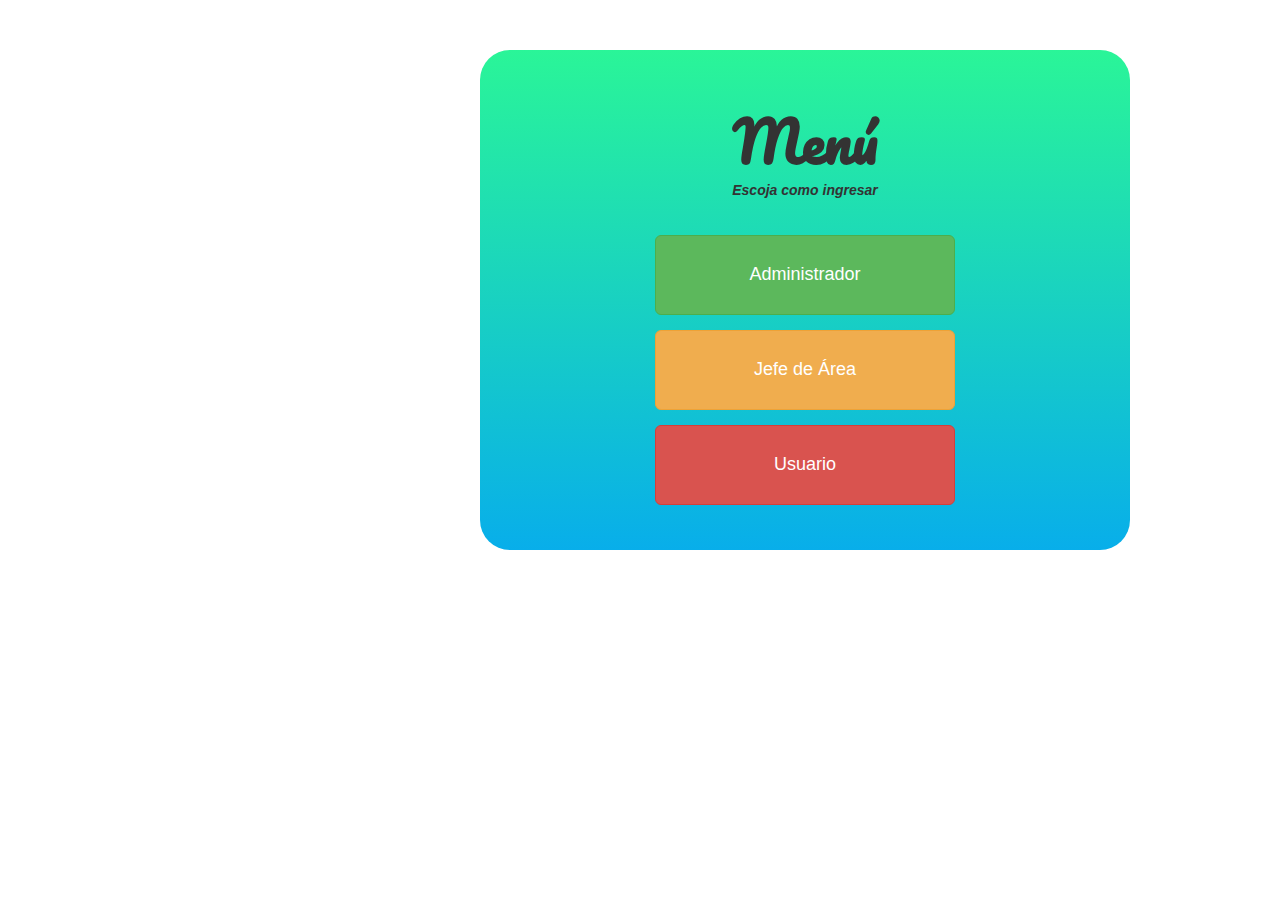
<file: index.html>
<!DOCTYPE html>
<html lang="es">
<head>
    <meta charset="UTF-8">
    <meta name="viewport" content="width=device-width, initial-scale=1.0">
    <title>Dashboard</title>
    <link rel="stylesheet" href="https://cdnjs.cloudflare.com/ajax/libs/animate.css/4.1.1/animate.min.css"/>
    <link rel="stylesheet" href="css/estilo.css">
    <link rel="stylesheet" href="css/bootstrap.min.css">
    <link rel="preconnect" href="https://fonts.googleapis.com">
    <link rel="preconnect" href="https://fonts.gstatic.com" crossorigin>
    <link href="https://fonts.googleapis.com/css2?family=Pacifico&display=swap" rel="stylesheet">
</head>
<body>
    <div class="container">
        <div class="row">
            <header class="animate__animated animate__heartBeat animate__infinite">Menú</header>
            <em>Escoja como ingresar</em>
            <br>
            <br>
            <a href="./moduloA/">
                <div>
            <button type="button" class="btn btn-success btn-lg">Administrador</button>
                </div>
            </a>

            <a href="./moduloB/">
                <div>
            <button type="button" class="btn btn-warning btn-lg">Jefe de Área</button>
                </div>
            </a>

            <a href="./moduloC/">
                <div>
            <button type="button" class="btn btn-danger btn-lg">Usuario</button>
                </div>
            </a>
        </div>
    </div>


</body>
</html>
</file>
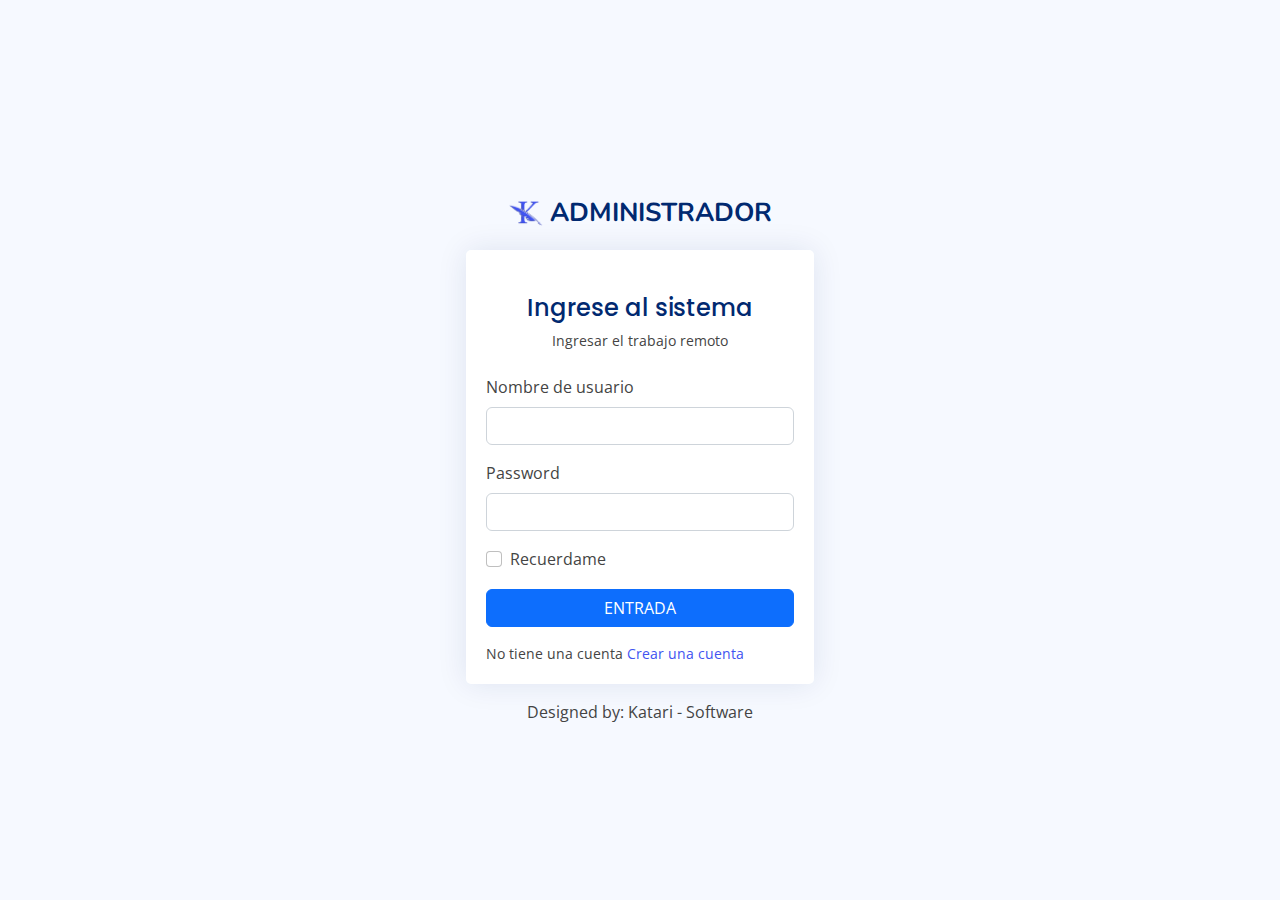
<file: moduloA/index.html>
<!DOCTYPE html>
<html lang="es">

<head>
  <meta charset="utf-8">
  <meta content="width=device-width, initial-scale=1.0" name="viewport">

  <title>Admin - ARP</title>
  <meta content="" name="description">
  <meta content="" name="keywords">

  <!-- Favicons -->
  <link href="assets/img/favicon.png" rel="icon">
  <link href="assets/img/apple-touch-icon.png" rel="apple-touch-icon">

  <!-- Google Fonts -->
  <link href="https://fonts.gstatic.com" rel="preconnect">
  <link href="https://fonts.googleapis.com/css?family=Open+Sans:300,300i,400,400i,600,600i,700,700i|Nunito:300,300i,400,400i,600,600i,700,700i|Poppins:300,300i,400,400i,500,500i,600,600i,700,700i" rel="stylesheet">

  <!-- Vendor CSS Files -->
  <link href="assets/vendor/bootstrap/css/bootstrap.min.css" rel="stylesheet">
  <link href="assets/vendor/bootstrap-icons/bootstrap-icons.css" rel="stylesheet">
  <link href="assets/vendor/boxicons/css/boxicons.min.css" rel="stylesheet">
  <link href="assets/vendor/quill/quill.snow.css" rel="stylesheet">
  <link href="assets/vendor/quill/quill.bubble.css" rel="stylesheet">
  <link href="assets/vendor/remixicon/remixicon.css" rel="stylesheet">
  <link href="assets/vendor/simple-datatables/style.css" rel="stylesheet">

  <!-- Template Main CSS File -->
  <link href="assets/css/style.css" rel="stylesheet">

  <!-- =======================================================
  * Template Name: NiceAdmin
  * Updated: Mar 09 2023 with Bootstrap v5.2.3
  * Template URL: https://bootstrapmade.com/nice-admin-bootstrap-admin-html-template/
  * Author: BootstrapMade.com
  * License: https://bootstrapmade.com/license/
  ======================================================== -->
</head>

<body>

  <main>
    <div class="container">

      <section class="section register min-vh-100 d-flex flex-column align-items-center justify-content-center py-4">
        <div class="container">
          <div class="row justify-content-center">
            <div class="col-lg-4 col-md-6 d-flex flex-column align-items-center justify-content-center">

              <div class="d-flex justify-content-center py-4">
                <a href="index.html" class="logo d-flex align-items-center w-auto">
                  <img src="assets/img/logo.png" alt="">
                  <span class="d-none d-lg-block">ADMINISTRADOR</span>
                </a>
              </div><!-- End Logo -->

              <div class="card mb-3">

                <div class="card-body">

                  <div class="pt-4 pb-2">
                    <h5 class="card-title text-center pb-0 fs-4">Ingrese al sistema</h5>
                    <p class="text-center small">Ingresar el trabajo remoto</p>
                  </div>

                  <form action="./controllers/validar.controller.php" method="post" class="row g-3 needs-validation" novalidate>

                    <div class="col-12">
                      <label for="txtusuario" class="form-label">Nombre de usuario</label>
                      <div class="input-group has-validation">
                        
                        <input type="text" name="txtusuario" class="form-control" id="txtusuario" required>
                        <div class="invalid-feedback">Ingrese su nombre de usuario</div>
                      </div>
                    </div>

                    <div class="col-12">
                      <label for="txtpassword" class="form-label">Password</label>
                      <input type="password" name="txtpassword" class="form-control" id="txtpassword" required>
                      <div class="invalid-feedback">Por favor Ingrese su Password!</div>
                    </div>

                    <div class="col-12">
                      <div class="form-check">
                        <input class="form-check-input" type="checkbox" name="remember" value="true" id="rememberMe">
                        <label class="form-check-label" for="rememberMe">Recuerdame</label>
                      </div>
                    </div>
                    <div class="col-12">
                      <button class="btn btn-primary w-100" type="submit">ENTRADA</button>
                    </div>
                    <div class="col-12">
                      <p class="small mb-0">No tiene una cuenta <a href="pages-register.html">Crear una cuenta</a></p>
                    </div>
                  </form>

                </div>
              </div>

              <div class="credits">
                <!-- All the links in the footer should remain intact. -->
                <!-- You can delete the links only if you purchased the pro version. -->
                <!-- Licensing information: https://bootstrapmade.com/license/ -->
                <!-- Purchase the pro version with working PHP/AJAX contact form: https://bootstrapmade.com/nice-admin-bootstrap-admin-html-template/ -->
                Designed by: Katari - Software
              </div>

            </div>
          </div>
        </div>

      </section>

    </div>
  </main><!-- End #main -->

  <a href="#" class="back-to-top d-flex align-items-center justify-content-center"><i class="bi bi-arrow-up-short"></i></a>

  <!-- Vendor JS Files -->
  <script src="assets/vendor/apexcharts/apexcharts.min.js"></script>
  <script src="assets/vendor/bootstrap/js/bootstrap.bundle.min.js"></script>
  <script src="assets/vendor/chart.js/chart.umd.js"></script>
  <script src="assets/vendor/echarts/echarts.min.js"></script>
  <script src="assets/vendor/quill/quill.min.js"></script>
  <script src="assets/vendor/simple-datatables/simple-datatables.js"></script>
  <script src="assets/vendor/tinymce/tinymce.min.js"></script>
  <script src="assets/vendor/php-email-form/validate.js"></script>

  <!-- Template Main JS File -->
  <script src="assets/js/main.js"></script>

</body>

</html>
</file>
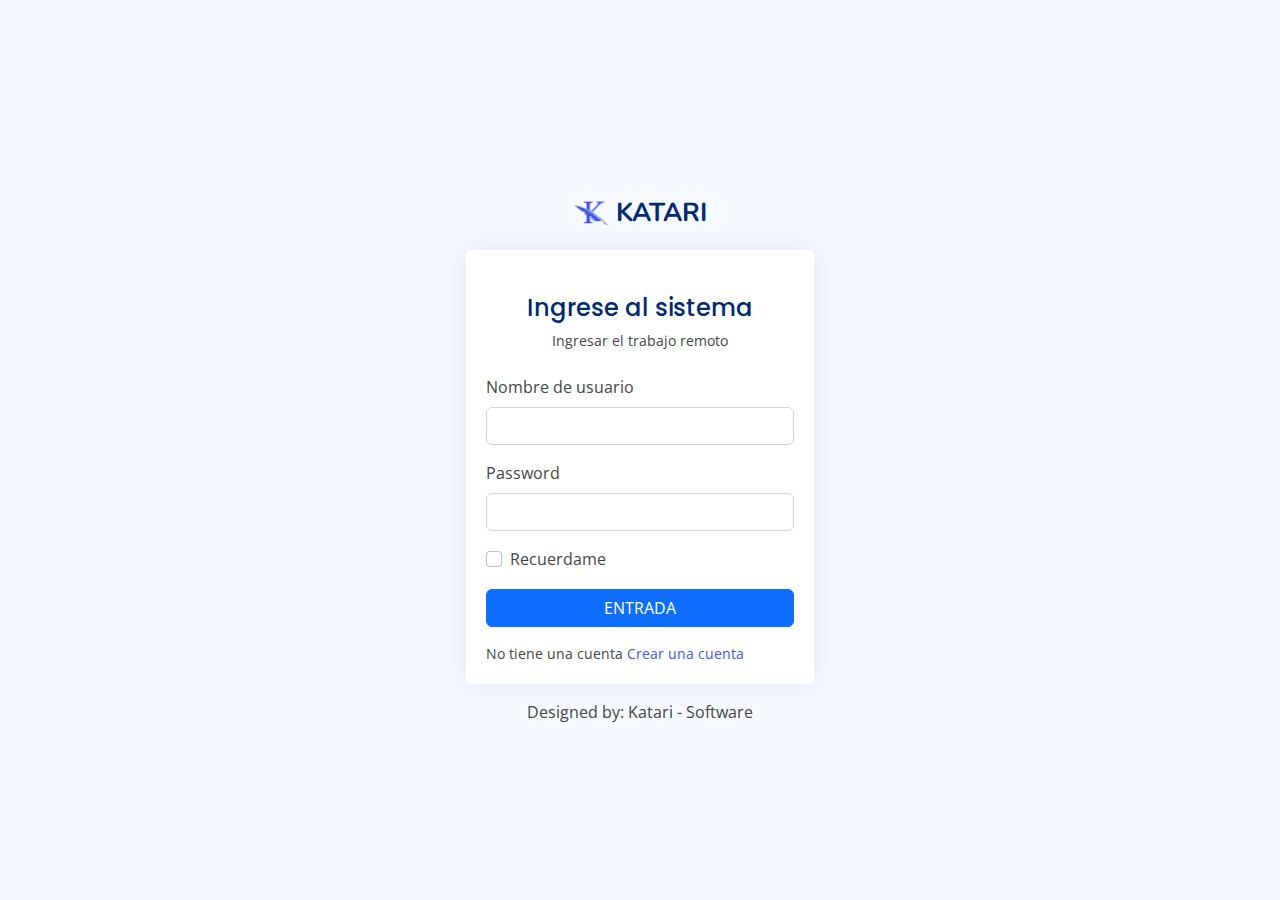
<file: moduloC/index.html>
<!DOCTYPE html>
<html lang="en">
  <head>
    <meta charset="utf-8" />
    <meta content="width=device-width, initial-scale=1.0" name="viewport" />

    <title>Katari - Login</title>
    <meta content="" name="description" />
    <meta content="" name="keywords" />

    <!-- Favicons -->
    <link href="assets/img/favicon.png" rel="icon" />
    <link href="assets/img/apple-touch-icon.png" rel="apple-touch-icon" />

    <!-- Google Fonts -->
    <link href="https://fonts.gstatic.com" rel="preconnect" />
    <link
      href="https://fonts.googleapis.com/css?family=Open+Sans:300,300i,400,400i,600,600i,700,700i|Nunito:300,300i,400,400i,600,600i,700,700i|Poppins:300,300i,400,400i,500,500i,600,600i,700,700i"
      rel="stylesheet"
    />

    <!-- Vendor CSS Files -->
    <link
      href="assets/vendor/bootstrap/css/bootstrap.min.css"
      rel="stylesheet"
    />
    <link
      href="assets/vendor/bootstrap-icons/bootstrap-icons.css"
      rel="stylesheet"
    />
    <link href="assets/vendor/boxicons/css/boxicons.min.css" rel="stylesheet" />
    <link href="assets/vendor/quill/quill.snow.css" rel="stylesheet" />
    <link href="assets/vendor/quill/quill.bubble.css" rel="stylesheet" />
    <link href="assets/vendor/remixicon/remixicon.css" rel="stylesheet" />
    <link href="assets/vendor/simple-datatables/style.css" rel="stylesheet" />

    <!-- Template Main CSS File -->
    <link href="assets/css/style.css" rel="stylesheet" />

    <!-- =======================================================
  * Template Name: NiceAdmin
  * Updated: Mar 09 2023 with Bootstrap v5.2.3
  * Template URL: https://bootstrapmade.com/nice-admin-bootstrap-admin-html-template/
  * Author: BootstrapMade.com
  * License: https://bootstrapmade.com/license/
  ======================================================== -->
  </head>

  <body>
    <main>
      <div class="container">
        <section
          class="section register min-vh-100 d-flex flex-column align-items-center justify-content-center py-4"
        >
          <div class="container">
            <div class="row justify-content-center">
              <div
                class="col-lg-4 col-md-6 d-flex flex-column align-items-center justify-content-center"
              >
                <div class="d-flex justify-content-center py-4">
                  <a
                    href="index.html"
                    class="logo d-flex align-items-center w-auto"
                  >
                    <img src="assets/img/logo.png" alt="" />
                    <span class="d-none d-lg-block">KATARI</span>
                  </a>
                </div>
                <!-- End Logo -->

                <div class="card mb-3">
                  <div class="card-body">
                    <div class="pt-4 pb-2">
                      <h5 class="card-title text-center pb-0 fs-4">
                        Ingrese al sistema
                      </h5>
                      <p class="text-center small">
                        Ingresar el trabajo remoto
                      </p>
                    </div>

                    <form
                      action="./controllers/accesos.controller.php"
                      method="post"
                      class="row g-3 needs-validation"
                      novalidate
                    >
                      <div class="col-12">
                        <label for="txtusuario" class="form-label"
                          >Nombre de usuario</label
                        >
                        <div class="input-group has-validation">
                          <input
                            type="text"
                            name="txtusuario"
                            class="form-control"
                            id="txtusuario"
                            required
                          />
                          <div class="invalid-feedback">
                            Ingrese su nombre de usuario
                          </div>
                        </div>
                      </div>

                      <div class="col-12">
                        <label for="txtpassword" class="form-label"
                          >Password</label
                        >
                        <input
                          type="password"
                          name="txtpassword"
                          class="form-control"
                          id="txtpassword"
                          required
                        />
                        <div class="invalid-feedback">
                          Por favor Ingrese su Password!
                        </div>
                      </div>

                      <div class="col-12">
                        <div class="form-check">
                          <input
                            class="form-check-input"
                            type="checkbox"
                            name="remember"
                            value="true"
                            id="rememberMe"
                          />
                          <label class="form-check-label" for="rememberMe"
                            >Recuerdame</label
                          >
                        </div>
                      </div>
                      <div class="col-12">
                        <button class="btn btn-primary w-100" type="submit">
                          ENTRADA
                        </button>
                      </div>
                      <div class="col-12">
                        <p class="small mb-0">
                          No tiene una cuenta
                          <a href="pages-register.html">Crear una cuenta</a>
                        </p>
                      </div>
                    </form>
                  </div>
                </div>

                <div class="credits">
                  <!-- All the links in the footer should remain intact. -->
                  <!-- You can delete the links only if you purchased the pro version. -->
                  <!-- Licensing information: https://bootstrapmade.com/license/ -->
                  <!-- Purchase the pro version with working PHP/AJAX contact form: https://bootstrapmade.com/nice-admin-bootstrap-admin-html-template/ -->
                  Designed by: Katari - Software
                </div>
              </div>
            </div>
          </div>
        </section>
      </div>
    </main>
    <!-- End #main -->

    <a
      href="#"
      class="back-to-top d-flex align-items-center justify-content-center"
      ><i class="bi bi-arrow-up-short"></i
    ></a>

    <!-- Vendor JS Files -->
    <script src="assets/vendor/apexcharts/apexcharts.min.js"></script>
    <script src="assets/vendor/bootstrap/js/bootstrap.bundle.min.js"></script>
    <script src="assets/vendor/chart.js/chart.umd.js"></script>
    <script src="assets/vendor/echarts/echarts.min.js"></script>
    <script src="assets/vendor/quill/quill.min.js"></script>
    <script src="assets/vendor/simple-datatables/simple-datatables.js"></script>
    <script src="assets/vendor/tinymce/tinymce.min.js"></script>
    <script src="assets/vendor/php-email-form/validate.js"></script>

    <!-- Template Main JS File -->
    <script src="assets/js/main.js"></script>
  </body>
</html>
</file>
<file: css/estilo.css>
body{
	font-size: 18px;
	font-weight: bold;
	font-family: "Georgia";
	text-align: center;
	display: flex;
	justify-content: center;
	padding: 50px;
	padding-left: 480px;
	
}
header{
	font-size: 4em;
	margin-top: 50px;
	font-family: 'Pacifico', cursive;
}

a{
	text-decoration: none;
}

.btn {
	width: 300px;
	height: 80px;
	margin: 15px 0px 8px 0px;
	justify-content: center;
	align-items: center;
}

.row{
	border-radius: 30px;
	width: 650px;
	height: 500px;
	background-color: #08AEEA;
	background-image: linear-gradient(0deg, #08AEEA 0%, #2AF598 100%);

}
</file>
<file: moduloA/assets/vendor/quill/quill.snow.css>
/*!
 * Quill Editor v1.3.7
 * https://quilljs.com/
 * Copyright (c) 2014, Jason Chen
 * Copyright (c) 2013, salesforce.com
 */
.ql-container {
  box-sizing: border-box;
  font-family: Helvetica, Arial, sans-serif;
  font-size: 13px;
  height: 100%;
  margin: 0px;
  position: relative;
}
.ql-container.ql-disabled .ql-tooltip {
  visibility: hidden;
}
.ql-container.ql-disabled .ql-editor ul[data-checked] > li::before {
  pointer-events: none;
}
.ql-clipboard {
  left: -100000px;
  height: 1px;
  overflow-y: hidden;
  position: absolute;
  top: 50%;
}
.ql-clipboard p {
  margin: 0;
  padding: 0;
}
.ql-editor {
  box-sizing: border-box;
  line-height: 1.42;
  height: 100%;
  outline: none;
  overflow-y: auto;
  padding: 12px 15px;
  tab-size: 4;
  -moz-tab-size: 4;
  text-align: left;
  white-space: pre-wrap;
  word-wrap: break-word;
}
.ql-editor > * {
  cursor: text;
}
.ql-editor p,
.ql-editor ol,
.ql-editor ul,
.ql-editor pre,
.ql-editor blockquote,
.ql-editor h1,
.ql-editor h2,
.ql-editor h3,
.ql-editor h4,
.ql-editor h5,
.ql-editor h6 {
  margin: 0;
  padding: 0;
  counter-reset: list-1 list-2 list-3 list-4 list-5 list-6 list-7 list-8 list-9;
}
.ql-editor ol,
.ql-editor ul {
  padding-left: 1.5em;
}
.ql-editor ol > li,
.ql-editor ul > li {
  list-style-type: none;
}
.ql-editor ul > li::before {
  content: '\2022';
}
.ql-editor ul[data-checked=true],
.ql-editor ul[data-checked=false] {
  pointer-events: none;
}
.ql-editor ul[data-checked=true] > li *,
.ql-editor ul[data-checked=false] > li * {
  pointer-events: all;
}
.ql-editor ul[data-checked=true] > li::before,
.ql-editor ul[data-checked=false] > li::before {
  color: #777;
  cursor: pointer;
  pointer-events: all;
}
.ql-editor ul[data-checked=true] > li::before {
  content: '\2611';
}
.ql-editor ul[data-checked=false] > li::before {
  content: '\2610';
}
.ql-editor li::before {
  display: inline-block;
  white-space: nowrap;
  width: 1.2em;
}
.ql-editor li:not(.ql-direction-rtl)::before {
  margin-left: -1.5em;
  margin-right: 0.3em;
  text-align: right;
}
.ql-editor li.ql-direction-rtl::before {
  margin-left: 0.3em;
  margin-right: -1.5em;
}
.ql-editor ol li:not(.ql-direction-rtl),
.ql-editor ul li:not(.ql-direction-rtl) {
  padding-left: 1.5em;
}
.ql-editor ol li.ql-direction-rtl,
.ql-editor ul li.ql-direction-rtl {
  padding-right: 1.5em;
}
.ql-editor ol li {
  counter-reset: list-1 list-2 list-3 list-4 list-5 list-6 list-7 list-8 list-9;
  counter-increment: list-0;
}
.ql-editor ol li:before {
  content: counter(list-0, decimal) '. ';
}
.ql-editor ol li.ql-indent-1 {
  counter-increment: list-1;
}
.ql-editor ol li.ql-indent-1:before {
  content: counter(list-1, lower-alpha) '. ';
}
.ql-editor ol li.ql-indent-1 {
  counter-reset: list-2 list-3 list-4 list-5 list-6 list-7 list-8 list-9;
}
.ql-editor ol li.ql-indent-2 {
  counter-increment: list-2;
}
.ql-editor ol li.ql-indent-2:before {
  content: counter(list-2, lower-roman) '. ';
}
.ql-editor ol li.ql-indent-2 {
  counter-reset: list-3 list-4 list-5 list-6 list-7 list-8 list-9;
}
.ql-editor ol li.ql-indent-3 {
  counter-increment: list-3;
}
.ql-editor ol li.ql-indent-3:before {
  content: counter(list-3, decimal) '. ';
}
.ql-editor ol li.ql-indent-3 {
  counter-reset: list-4 list-5 list-6 list-7 list-8 list-9;
}
.ql-editor ol li.ql-indent-4 {
  counter-increment: list-4;
}
.ql-editor ol li.ql-indent-4:before {
  content: counter(list-4, lower-alpha) '. ';
}
.ql-editor ol li.ql-indent-4 {
  counter-reset: list-5 list-6 list-7 list-8 list-9;
}
.ql-editor ol li.ql-indent-5 {
  counter-increment: list-5;
}
.ql-editor ol li.ql-indent-5:before {
  content: counter(list-5, lower-roman) '. ';
}
.ql-editor ol li.ql-indent-5 {
  counter-reset: list-6 list-7 list-8 list-9;
}
.ql-editor ol li.ql-indent-6 {
  counter-increment: list-6;
}
.ql-editor ol li.ql-indent-6:before {
  content: counter(list-6, decimal) '. ';
}
.ql-editor ol li.ql-indent-6 {
  counter-reset: list-7 list-8 list-9;
}
.ql-editor ol li.ql-indent-7 {
  counter-increment: list-7;
}
.ql-editor ol li.ql-indent-7:before {
  content: counter(list-7, lower-alpha) '. ';
}
.ql-editor ol li.ql-indent-7 {
  counter-reset: list-8 list-9;
}
.ql-editor ol li.ql-indent-8 {
  counter-increment: list-8;
}
.ql-editor ol li.ql-indent-8:before {
  content: counter(list-8, lower-roman) '. ';
}
.ql-editor ol li.ql-indent-8 {
  counter-reset: list-9;
}
.ql-editor ol li.ql-indent-9 {
  counter-increment: list-9;
}
.ql-editor ol li.ql-indent-9:before {
  content: counter(list-9, decimal) '. ';
}
.ql-editor .ql-indent-1:not(.ql-direction-rtl) {
  padding-left: 3em;
}
.ql-editor li.ql-indent-1:not(.ql-direction-rtl) {
  padding-left: 4.5em;
}
.ql-editor .ql-indent-1.ql-direction-rtl.ql-align-right {
  padding-right: 3em;
}
.ql-editor li.ql-indent-1.ql-direction-rtl.ql-align-right {
  padding-right: 4.5em;
}
.ql-editor .ql-indent-2:not(.ql-direction-rtl) {
  padding-left: 6em;
}
.ql-editor li.ql-indent-2:not(.ql-direction-rtl) {
  padding-left: 7.5em;
}
.ql-editor .ql-indent-2.ql-direction-rtl.ql-align-right {
  padding-right: 6em;
}
.ql-editor li.ql-indent-2.ql-direction-rtl.ql-align-right {
  padding-right: 7.5em;
}
.ql-editor .ql-indent-3:not(.ql-direction-rtl) {
  padding-left: 9em;
}
.ql-editor li.ql-indent-3:not(.ql-direction-rtl) {
  padding-left: 10.5em;
}
.ql-editor .ql-indent-3.ql-direction-rtl.ql-align-right {
  padding-right: 9em;
}
.ql-editor li.ql-indent-3.ql-direction-rtl.ql-align-right {
  padding-right: 10.5em;
}
.ql-editor .ql-indent-4:not(.ql-direction-rtl) {
  padding-left: 12em;
}
.ql-editor li.ql-indent-4:not(.ql-direction-rtl) {
  padding-left: 13.5em;
}
.ql-editor .ql-indent-4.ql-direction-rtl.ql-align-right {
  padding-right: 12em;
}
.ql-editor li.ql-indent-4.ql-direction-rtl.ql-align-right {
  padding-right: 13.5em;
}
.ql-editor .ql-indent-5:not(.ql-direction-rtl) {
  padding-left: 15em;
}
.ql-editor li.ql-indent-5:not(.ql-direction-rtl) {
  padding-left: 16.5em;
}
.ql-editor .ql-indent-5.ql-direction-rtl.ql-align-right {
  padding-right: 15em;
}
.ql-editor li.ql-indent-5.ql-direction-rtl.ql-align-right {
  padding-right: 16.5em;
}
.ql-editor .ql-indent-6:not(.ql-direction-rtl) {
  padding-left: 18em;
}
.ql-editor li.ql-indent-6:not(.ql-direction-rtl) {
  padding-left: 19.5em;
}
.ql-editor .ql-indent-6.ql-direction-rtl.ql-align-right {
  padding-right: 18em;
}
.ql-editor li.ql-indent-6.ql-direction-rtl.ql-align-right {
  padding-right: 19.5em;
}
.ql-editor .ql-indent-7:not(.ql-direction-rtl) {
  padding-left: 21em;
}
.ql-editor li.ql-indent-7:not(.ql-direction-rtl) {
  padding-left: 22.5em;
}
.ql-editor .ql-indent-7.ql-direction-rtl.ql-align-right {
  padding-right: 21em;
}
.ql-editor li.ql-indent-7.ql-direction-rtl.ql-align-right {
  padding-right: 22.5em;
}
.ql-editor .ql-indent-8:not(.ql-direction-rtl) {
  padding-left: 24em;
}
.ql-editor li.ql-indent-8:not(.ql-direction-rtl) {
  padding-left: 25.5em;
}
.ql-editor .ql-indent-8.ql-direction-rtl.ql-align-right {
  padding-right: 24em;
}
.ql-editor li.ql-indent-8.ql-direction-rtl.ql-align-right {
  padding-right: 25.5em;
}
.ql-editor .ql-indent-9:not(.ql-direction-rtl) {
  padding-left: 27em;
}
.ql-editor li.ql-indent-9:not(.ql-direction-rtl) {
  padding-left: 28.5em;
}
.ql-editor .ql-indent-9.ql-direction-rtl.ql-align-right {
  padding-right: 27em;
}
.ql-editor li.ql-indent-9.ql-direction-rtl.ql-align-right {
  padding-right: 28.5em;
}
.ql-editor .ql-video {
  display: block;
  max-width: 100%;
}
.ql-editor .ql-video.ql-align-center {
  margin: 0 auto;
}
.ql-editor .ql-video.ql-align-right {
  margin: 0 0 0 auto;
}
.ql-editor .ql-bg-black {
  background-color: #000;
}
.ql-editor .ql-bg-red {
  background-color: #e60000;
}
.ql-editor .ql-bg-orange {
  background-color: #f90;
}
.ql-editor .ql-bg-yellow {
  background-color: #ff0;
}
.ql-editor .ql-bg-green {
  background-color: #008a00;
}
.ql-editor .ql-bg-blue {
  background-color: #06c;
}
.ql-editor .ql-bg-purple {
  background-color: #93f;
}
.ql-editor .ql-color-white {
  color: #fff;
}
.ql-editor .ql-color-red {
  color: #e60000;
}
.ql-editor .ql-color-orange {
  color: #f90;
}
.ql-editor .ql-color-yellow {
  color: #ff0;
}
.ql-editor .ql-color-green {
  color: #008a00;
}
.ql-editor .ql-color-blue {
  color: #06c;
}
.ql-editor .ql-color-purple {
  color: #93f;
}
.ql-editor .ql-font-serif {
  font-family: Georgia, Times New Roman, serif;
}
.ql-editor .ql-font-monospace {
  font-family: Monaco, Courier New, monospace;
}
.ql-editor .ql-size-small {
  font-size: 0.75em;
}
.ql-editor .ql-size-large {
  font-size: 1.5em;
}
.ql-editor .ql-size-huge {
  font-size: 2.5em;
}
.ql-editor .ql-direction-rtl {
  direction: rtl;
  text-align: inherit;
}
.ql-editor .ql-align-center {
  text-align: center;
}
.ql-editor .ql-align-justify {
  text-align: justify;
}
.ql-editor .ql-align-right {
  text-align: right;
}
.ql-editor.ql-blank::before {
  color: rgba(0,0,0,0.6);
  content: attr(data-placeholder);
  font-style: italic;
  left: 15px;
  pointer-events: none;
  position: absolute;
  right: 15px;
}
.ql-snow.ql-toolbar:after,
.ql-snow .ql-toolbar:after {
  clear: both;
  content: '';
  display: table;
}
.ql-snow.ql-toolbar button,
.ql-snow .ql-toolbar button {
  background: none;
  border: none;
  cursor: pointer;
  display: inline-block;
  float: left;
  height: 24px;
  padding: 3px 5px;
  width: 28px;
}
.ql-snow.ql-toolbar button svg,
.ql-snow .ql-toolbar button svg {
  float: left;
  height: 100%;
}
.ql-snow.ql-toolbar button:active:hover,
.ql-snow .ql-toolbar button:active:hover {
  outline: none;
}
.ql-snow.ql-toolbar input.ql-image[type=file],
.ql-snow .ql-toolbar input.ql-image[type=file] {
  display: none;
}
.ql-snow.ql-toolbar button:hover,
.ql-snow .ql-toolbar button:hover,
.ql-snow.ql-toolbar button:focus,
.ql-snow .ql-toolbar button:focus,
.ql-snow.ql-toolbar button.ql-active,
.ql-snow .ql-toolbar button.ql-active,
.ql-snow.ql-toolbar .ql-picker-label:hover,
.ql-snow .ql-toolbar .ql-picker-label:hover,
.ql-snow.ql-toolbar .ql-picker-label.ql-active,
.ql-snow .ql-toolbar .ql-picker-label.ql-active,
.ql-snow.ql-toolbar .ql-picker-item:hover,
.ql-snow .ql-toolbar .ql-picker-item:hover,
.ql-snow.ql-toolbar .ql-picker-item.ql-selected,
.ql-snow .ql-toolbar .ql-picker-item.ql-selected {
  color: #06c;
}
.ql-snow.ql-toolbar button:hover .ql-fill,
.ql-snow .ql-toolbar button:hover .ql-fill,
.ql-snow.ql-toolbar button:focus .ql-fill,
.ql-snow .ql-toolbar button:focus .ql-fill,
.ql-snow.ql-toolbar button.ql-active .ql-fill,
.ql-snow .ql-toolbar button.ql-active .ql-fill,
.ql-snow.ql-toolbar .ql-picker-label:hover .ql-fill,
.ql-snow .ql-toolbar .ql-picker-label:hover .ql-fill,
.ql-snow.ql-toolbar .ql-picker-label.ql-active .ql-fill,
.ql-snow .ql-toolbar .ql-picker-label.ql-active .ql-fill,
.ql-snow.ql-toolbar .ql-picker-item:hover .ql-fill,
.ql-snow .ql-toolbar .ql-picker-item:hover .ql-fill,
.ql-snow.ql-toolbar .ql-picker-item.ql-selected .ql-fill,
.ql-snow .ql-toolbar .ql-picker-item.ql-selected .ql-fill,
.ql-snow.ql-toolbar button:hover .ql-stroke.ql-fill,
.ql-snow .ql-toolbar button:hover .ql-stroke.ql-fill,
.ql-snow.ql-toolbar button:focus .ql-stroke.ql-fill,
.ql-snow .ql-toolbar button:focus .ql-stroke.ql-fill,
.ql-snow.ql-toolbar button.ql-active .ql-stroke.ql-fill,
.ql-snow .ql-toolbar button.ql-active .ql-stroke.ql-fill,
.ql-snow.ql-toolbar .ql-picker-label:hover .ql-stroke.ql-fill,
.ql-snow .ql-toolbar .ql-picker-label:hover .ql-stroke.ql-fill,
.ql-snow.ql-toolbar .ql-picker-label.ql-active .ql-stroke.ql-fill,
.ql-snow .ql-toolbar .ql-picker-label.ql-active .ql-stroke.ql-fill,
.ql-snow.ql-toolbar .ql-picker-item:hover .ql-stroke.ql-fill,
.ql-snow .ql-toolbar .ql-picker-item:hover .ql-stroke.ql-fill,
.ql-snow.ql-toolbar .ql-picker-item.ql-selected .ql-stroke.ql-fill,
.ql-snow .ql-toolbar .ql-picker-item.ql-selected .ql-stroke.ql-fill {
  fill: #06c;
}
.ql-snow.ql-toolbar button:hover .ql-stroke,
.ql-snow .ql-toolbar button:hover .ql-stroke,
.ql-snow.ql-toolbar button:focus .ql-stroke,
.ql-snow .ql-toolbar button:focus .ql-stroke,
.ql-snow.ql-toolbar button.ql-active .ql-stroke,
.ql-snow .ql-toolbar button.ql-active .ql-stroke,
.ql-snow.ql-toolbar .ql-picker-label:hover .ql-stroke,
.ql-snow .ql-toolbar .ql-picker-label:hover .ql-stroke,
.ql-snow.ql-toolbar .ql-picker-label.ql-active .ql-stroke,
.ql-snow .ql-toolbar .ql-picker-label.ql-active .ql-stroke,
.ql-snow.ql-toolbar .ql-picker-item:hover .ql-stroke,
.ql-snow .ql-toolbar .ql-picker-item:hover .ql-stroke,
.ql-snow.ql-toolbar .ql-picker-item.ql-selected .ql-stroke,
.ql-snow .ql-toolbar .ql-picker-item.ql-selected .ql-stroke,
.ql-snow.ql-toolbar button:hover .ql-stroke-miter,
.ql-snow .ql-toolbar button:hover .ql-stroke-miter,
.ql-snow.ql-toolbar button:focus .ql-stroke-miter,
.ql-snow .ql-toolbar button:focus .ql-stroke-miter,
.ql-snow.ql-toolbar button.ql-active .ql-stroke-miter,
.ql-snow .ql-toolbar button.ql-active .ql-stroke-miter,
.ql-snow.ql-toolbar .ql-picker-label:hover .ql-stroke-miter,
.ql-snow .ql-toolbar .ql-picker-label:hover .ql-stroke-miter,
.ql-snow.ql-toolbar .ql-picker-label.ql-active .ql-stroke-miter,
.ql-snow .ql-toolbar .ql-picker-label.ql-active .ql-stroke-miter,
.ql-snow.ql-toolbar .ql-picker-item:hover .ql-stroke-miter,
.ql-snow .ql-toolbar .ql-picker-item:hover .ql-stroke-miter,
.ql-snow.ql-toolbar .ql-picker-item.ql-selected .ql-stroke-miter,
.ql-snow .ql-toolbar .ql-picker-item.ql-selected .ql-stroke-miter {
  stroke: #06c;
}
@media (pointer: coarse) {
  .ql-snow.ql-toolbar button:hover:not(.ql-active),
  .ql-snow .ql-toolbar button:hover:not(.ql-active) {
    color: #444;
  }
  .ql-snow.ql-toolbar button:hover:not(.ql-active) .ql-fill,
  .ql-snow .ql-toolbar button:hover:not(.ql-active) .ql-fill,
  .ql-snow.ql-toolbar button:hover:not(.ql-active) .ql-stroke.ql-fill,
  .ql-snow .ql-toolbar button:hover:not(.ql-active) .ql-stroke.ql-fill {
    fill: #444;
  }
  .ql-snow.ql-toolbar button:hover:not(.ql-active) .ql-stroke,
  .ql-snow .ql-toolbar button:hover:not(.ql-active) .ql-stroke,
  .ql-snow.ql-toolbar button:hover:not(.ql-active) .ql-stroke-miter,
  .ql-snow .ql-toolbar button:hover:not(.ql-active) .ql-stroke-miter {
    stroke: #444;
  }
}
.ql-snow {
  box-sizing: border-box;
}
.ql-snow * {
  box-sizing: border-box;
}
.ql-snow .ql-hidden {
  display: none;
}
.ql-snow .ql-out-bottom,
.ql-snow .ql-out-top {
  visibility: hidden;
}
.ql-snow .ql-tooltip {
  position: absolute;
  transform: translateY(10px);
}
.ql-snow .ql-tooltip a {
  cursor: pointer;
  text-decoration: none;
}
.ql-snow .ql-tooltip.ql-flip {
  transform: translateY(-10px);
}
.ql-snow .ql-formats {
  display: inline-block;
  vertical-align: middle;
}
.ql-snow .ql-formats:after {
  clear: both;
  content: '';
  display: table;
}
.ql-snow .ql-stroke {
  fill: none;
  stroke: #444;
  stroke-linecap: round;
  stroke-linejoin: round;
  stroke-width: 2;
}
.ql-snow .ql-stroke-miter {
  fill: none;
  stroke: #444;
  stroke-miterlimit: 10;
  stroke-width: 2;
}
.ql-snow .ql-fill,
.ql-snow .ql-stroke.ql-fill {
  fill: #444;
}
.ql-snow .ql-empty {
  fill: none;
}
.ql-snow .ql-even {
  fill-rule: evenodd;
}
.ql-snow .ql-thin,
.ql-snow .ql-stroke.ql-thin {
  stroke-width: 1;
}
.ql-snow .ql-transparent {
  opacity: 0.4;
}
.ql-snow .ql-direction svg:last-child {
  display: none;
}
.ql-snow .ql-direction.ql-active svg:last-child {
  display: inline;
}
.ql-snow .ql-direction.ql-active svg:first-child {
  display: none;
}
.ql-snow .ql-editor h1 {
  font-size: 2em;
}
.ql-snow .ql-editor h2 {
  font-size: 1.5em;
}
.ql-snow .ql-editor h3 {
  font-size: 1.17em;
}
.ql-snow .ql-editor h4 {
  font-size: 1em;
}
.ql-snow .ql-editor h5 {
  font-size: 0.83em;
}
.ql-snow .ql-editor h6 {
  font-size: 0.67em;
}
.ql-snow .ql-editor a {
  text-decoration: underline;
}
.ql-snow .ql-editor blockquote {
  border-left: 4px solid #ccc;
  margin-bottom: 5px;
  margin-top: 5px;
  padding-left: 16px;
}
.ql-snow .ql-editor code,
.ql-snow .ql-editor pre {
  background-color: #f0f0f0;
  border-radius: 3px;
}
.ql-snow .ql-editor pre {
  white-space: pre-wrap;
  margin-bottom: 5px;
  margin-top: 5px;
  padding: 5px 10px;
}
.ql-snow .ql-editor code {
  font-size: 85%;
  padding: 2px 4px;
}
.ql-snow .ql-editor pre.ql-syntax {
  background-color: #23241f;
  color: #f8f8f2;
  overflow: visible;
}
.ql-snow .ql-editor img {
  max-width: 100%;
}
.ql-snow .ql-picker {
  color: #444;
  display: inline-block;
  float: left;
  font-size: 14px;
  font-weight: 500;
  height: 24px;
  position: relative;
  vertical-align: middle;
}
.ql-snow .ql-picker-label {
  cursor: pointer;
  display: inline-block;
  height: 100%;
  padding-left: 8px;
  padding-right: 2px;
  position: relative;
  width: 100%;
}
.ql-snow .ql-picker-label::before {
  display: inline-block;
  line-height: 22px;
}
.ql-snow .ql-picker-options {
  background-color: #fff;
  display: none;
  min-width: 100%;
  padding: 4px 8px;
  position: absolute;
  white-space: nowrap;
}
.ql-snow .ql-picker-options .ql-picker-item {
  cursor: pointer;
  display: block;
  padding-bottom: 5px;
  padding-top: 5px;
}
.ql-snow .ql-picker.ql-expanded .ql-picker-label {
  color: #ccc;
  z-index: 2;
}
.ql-snow .ql-picker.ql-expanded .ql-picker-label .ql-fill {
  fill: #ccc;
}
.ql-snow .ql-picker.ql-expanded .ql-picker-label .ql-stroke {
  stroke: #ccc;
}
.ql-snow .ql-picker.ql-expanded .ql-picker-options {
  display: block;
  margin-top: -1px;
  top: 100%;
  z-index: 1;
}
.ql-snow .ql-color-picker,
.ql-snow .ql-icon-picker {
  width: 28px;
}
.ql-snow .ql-color-picker .ql-picker-label,
.ql-snow .ql-icon-picker .ql-picker-label {
  padding: 2px 4px;
}
.ql-snow .ql-color-picker .ql-picker-label svg,
.ql-snow .ql-icon-picker .ql-picker-label svg {
  right: 4px;
}
.ql-snow .ql-icon-picker .ql-picker-options {
  padding: 4px 0px;
}
.ql-snow .ql-icon-picker .ql-picker-item {
  height: 24px;
  width: 24px;
  padding: 2px 4px;
}
.ql-snow .ql-color-picker .ql-picker-options {
  padding: 3px 5px;
  width: 152px;
}
.ql-snow .ql-color-picker .ql-picker-item {
  border: 1px solid transparent;
  float: left;
  height: 16px;
  margin: 2px;
  padding: 0px;
  width: 16px;
}
.ql-snow .ql-picker:not(.ql-color-picker):not(.ql-icon-picker) svg {
  position: absolute;
  margin-top: -9px;
  right: 0;
  top: 50%;
  width: 18px;
}
.ql-snow .ql-picker.ql-header .ql-picker-label[data-label]:not([data-label=''])::before,
.ql-snow .ql-picker.ql-font .ql-picker-label[data-label]:not([data-label=''])::before,
.ql-snow .ql-picker.ql-size .ql-picker-label[data-label]:not([data-label=''])::before,
.ql-snow .ql-picker.ql-header .ql-picker-item[data-label]:not([data-label=''])::before,
.ql-snow .ql-picker.ql-font .ql-picker-item[data-label]:not([data-label=''])::before,
.ql-snow .ql-picker.ql-size .ql-picker-item[data-label]:not([data-label=''])::before {
  content: attr(data-label);
}
.ql-snow .ql-picker.ql-header {
  width: 98px;
}
.ql-snow .ql-picker.ql-header .ql-picker-label::before,
.ql-snow .ql-picker.ql-header .ql-picker-item::before {
  content: 'Normal';
}
.ql-snow .ql-picker.ql-header .ql-picker-label[data-value="1"]::before,
.ql-snow .ql-picker.ql-header .ql-picker-item[data-value="1"]::before {
  content: 'Heading 1';
}
.ql-snow .ql-picker.ql-header .ql-picker-label[data-value="2"]::before,
.ql-snow .ql-picker.ql-header .ql-picker-item[data-value="2"]::before {
  content: 'Heading 2';
}
.ql-snow .ql-picker.ql-header .ql-picker-label[data-value="3"]::before,
.ql-snow .ql-picker.ql-header .ql-picker-item[data-value="3"]::before {
  content: 'Heading 3';
}
.ql-snow .ql-picker.ql-header .ql-picker-label[data-value="4"]::before,
.ql-snow .ql-picker.ql-header .ql-picker-item[data-value="4"]::before {
  content: 'Heading 4';
}
.ql-snow .ql-picker.ql-header .ql-picker-label[data-value="5"]::before,
.ql-snow .ql-picker.ql-header .ql-picker-item[data-value="5"]::before {
  content: 'Heading 5';
}
.ql-snow .ql-picker.ql-header .ql-picker-label[data-value="6"]::before,
.ql-snow .ql-picker.ql-header .ql-picker-item[data-value="6"]::before {
  content: 'Heading 6';
}
.ql-snow .ql-picker.ql-header .ql-picker-item[data-value="1"]::before {
  font-size: 2em;
}
.ql-snow .ql-picker.ql-header .ql-picker-item[data-value="2"]::before {
  font-size: 1.5em;
}
.ql-snow .ql-picker.ql-header .ql-picker-item[data-value="3"]::before {
  font-size: 1.17em;
}
.ql-snow .ql-picker.ql-header .ql-picker-item[data-value="4"]::before {
  font-size: 1em;
}
.ql-snow .ql-picker.ql-header .ql-picker-item[data-value="5"]::before {
  font-size: 0.83em;
}
.ql-snow .ql-picker.ql-header .ql-picker-item[data-value="6"]::before {
  font-size: 0.67em;
}
.ql-snow .ql-picker.ql-font {
  width: 108px;
}
.ql-snow .ql-picker.ql-font .ql-picker-label::before,
.ql-snow .ql-picker.ql-font .ql-picker-item::before {
  content: 'Sans Serif';
}
.ql-snow .ql-picker.ql-font .ql-picker-label[data-value=serif]::before,
.ql-snow .ql-picker.ql-font .ql-picker-item[data-value=serif]::before {
  content: 'Serif';
}
.ql-snow .ql-picker.ql-font .ql-picker-label[data-value=monospace]::before,
.ql-snow .ql-picker.ql-font .ql-picker-item[data-value=monospace]::before {
  content: 'Monospace';
}
.ql-snow .ql-picker.ql-font .ql-picker-item[data-value=serif]::before {
  font-family: Georgia, Times New Roman, serif;
}
.ql-snow .ql-picker.ql-font .ql-picker-item[data-value=monospace]::before {
  font-family: Monaco, Courier New, monospace;
}
.ql-snow .ql-picker.ql-size {
  width: 98px;
}
.ql-snow .ql-picker.ql-size .ql-picker-label::before,
.ql-snow .ql-picker.ql-size .ql-picker-item::before {
  content: 'Normal';
}
.ql-snow .ql-picker.ql-size .ql-picker-label[data-value=small]::before,
.ql-snow .ql-picker.ql-size .ql-picker-item[data-value=small]::before {
  content: 'Small';
}
.ql-snow .ql-picker.ql-size .ql-picker-label[data-value=large]::before,
.ql-snow .ql-picker.ql-size .ql-picker-item[data-value=large]::before {
  content: 'Large';
}
.ql-snow .ql-picker.ql-size .ql-picker-label[data-value=huge]::before,
.ql-snow .ql-picker.ql-size .ql-picker-item[data-value=huge]::before {
  content: 'Huge';
}
.ql-snow .ql-picker.ql-size .ql-picker-item[data-value=small]::before {
  font-size: 10px;
}
.ql-snow .ql-picker.ql-size .ql-picker-item[data-value=large]::before {
  font-size: 18px;
}
.ql-snow .ql-picker.ql-size .ql-picker-item[data-value=huge]::before {
  font-size: 32px;
}
.ql-snow .ql-color-picker.ql-background .ql-picker-item {
  background-color: #fff;
}
.ql-snow .ql-color-picker.ql-color .ql-picker-item {
  background-color: #000;
}
.ql-toolbar.ql-snow {
  border: 1px solid #ccc;
  box-sizing: border-box;
  font-family: 'Helvetica Neue', 'Helvetica', 'Arial', sans-serif;
  padding: 8px;
}
.ql-toolbar.ql-snow .ql-formats {
  margin-right: 15px;
}
.ql-toolbar.ql-snow .ql-picker-label {
  border: 1px solid transparent;
}
.ql-toolbar.ql-snow .ql-picker-options {
  border: 1px solid transparent;
  box-shadow: rgba(0,0,0,0.2) 0 2px 8px;
}
.ql-toolbar.ql-snow .ql-picker.ql-expanded .ql-picker-label {
  border-color: #ccc;
}
.ql-toolbar.ql-snow .ql-picker.ql-expanded .ql-picker-options {
  border-color: #ccc;
}
.ql-toolbar.ql-snow .ql-color-picker .ql-picker-item.ql-selected,
.ql-toolbar.ql-snow .ql-color-picker .ql-picker-item:hover {
  border-color: #000;
}
.ql-toolbar.ql-snow + .ql-container.ql-snow {
  border-top: 0px;
}
.ql-snow .ql-tooltip {
  background-color: #fff;
  border: 1px solid #ccc;
  box-shadow: 0px 0px 5px #ddd;
  color: #444;
  padding: 5px 12px;
  white-space: nowrap;
}
.ql-snow .ql-tooltip::before {
  content: "Visit URL:";
  line-height: 26px;
  margin-right: 8px;
}
.ql-snow .ql-tooltip input[type=text] {
  display: none;
  border: 1px solid #ccc;
  font-size: 13px;
  height: 26px;
  margin: 0px;
  padding: 3px 5px;
  width: 170px;
}
.ql-snow .ql-tooltip a.ql-preview {
  display: inline-block;
  max-width: 200px;
  overflow-x: hidden;
  text-overflow: ellipsis;
  vertical-align: top;
}
.ql-snow .ql-tooltip a.ql-action::after {
  border-right: 1px solid #ccc;
  content: 'Edit';
  margin-left: 16px;
  padding-right: 8px;
}
.ql-snow .ql-tooltip a.ql-remove::before {
  content: 'Remove';
  margin-left: 8px;
}
.ql-snow .ql-tooltip a {
  line-height: 26px;
}
.ql-snow .ql-tooltip.ql-editing a.ql-preview,
.ql-snow .ql-tooltip.ql-editing a.ql-remove {
  display: none;
}
.ql-snow .ql-tooltip.ql-editing input[type=text] {
  display: inline-block;
}
.ql-snow .ql-tooltip.ql-editing a.ql-action::after {
  border-right: 0px;
  content: 'Save';
  padding-right: 0px;
}
.ql-snow .ql-tooltip[data-mode=link]::before {
  content: "Enter link:";
}
.ql-snow .ql-tooltip[data-mode=formula]::before {
  content: "Enter formula:";
}
.ql-snow .ql-tooltip[data-mode=video]::before {
  content: "Enter video:";
}
.ql-snow a {
  color: #06c;
}
.ql-container.ql-snow {
  border: 1px solid #ccc;
}
</file>
<file: moduloA/assets/vendor/quill/quill.bubble.css>
/*!
 * Quill Editor v1.3.7
 * https://quilljs.com/
 * Copyright (c) 2014, Jason Chen
 * Copyright (c) 2013, salesforce.com
 */
.ql-container {
  box-sizing: border-box;
  font-family: Helvetica, Arial, sans-serif;
  font-size: 13px;
  height: 100%;
  margin: 0px;
  position: relative;
}
.ql-container.ql-disabled .ql-tooltip {
  visibility: hidden;
}
.ql-container.ql-disabled .ql-editor ul[data-checked] > li::before {
  pointer-events: none;
}
.ql-clipboard {
  left: -100000px;
  height: 1px;
  overflow-y: hidden;
  position: absolute;
  top: 50%;
}
.ql-clipboard p {
  margin: 0;
  padding: 0;
}
.ql-editor {
  box-sizing: border-box;
  line-height: 1.42;
  height: 100%;
  outline: none;
  overflow-y: auto;
  padding: 12px 15px;
  tab-size: 4;
  -moz-tab-size: 4;
  text-align: left;
  white-space: pre-wrap;
  word-wrap: break-word;
}
.ql-editor > * {
  cursor: text;
}
.ql-editor p,
.ql-editor ol,
.ql-editor ul,
.ql-editor pre,
.ql-editor blockquote,
.ql-editor h1,
.ql-editor h2,
.ql-editor h3,
.ql-editor h4,
.ql-editor h5,
.ql-editor h6 {
  margin: 0;
  padding: 0;
  counter-reset: list-1 list-2 list-3 list-4 list-5 list-6 list-7 list-8 list-9;
}
.ql-editor ol,
.ql-editor ul {
  padding-left: 1.5em;
}
.ql-editor ol > li,
.ql-editor ul > li {
  list-style-type: none;
}
.ql-editor ul > li::before {
  content: '\2022';
}
.ql-editor ul[data-checked=true],
.ql-editor ul[data-checked=false] {
  pointer-events: none;
}
.ql-editor ul[data-checked=true] > li *,
.ql-editor ul[data-checked=false] > li * {
  pointer-events: all;
}
.ql-editor ul[data-checked=true] > li::before,
.ql-editor ul[data-checked=false] > li::before {
  color: #777;
  cursor: pointer;
  pointer-events: all;
}
.ql-editor ul[data-checked=true] > li::before {
  content: '\2611';
}
.ql-editor ul[data-checked=false] > li::before {
  content: '\2610';
}
.ql-editor li::before {
  display: inline-block;
  white-space: nowrap;
  width: 1.2em;
}
.ql-editor li:not(.ql-direction-rtl)::before {
  margin-left: -1.5em;
  margin-right: 0.3em;
  text-align: right;
}
.ql-editor li.ql-direction-rtl::before {
  margin-left: 0.3em;
  margin-right: -1.5em;
}
.ql-editor ol li:not(.ql-direction-rtl),
.ql-editor ul li:not(.ql-direction-rtl) {
  padding-left: 1.5em;
}
.ql-editor ol li.ql-direction-rtl,
.ql-editor ul li.ql-direction-rtl {
  padding-right: 1.5em;
}
.ql-editor ol li {
  counter-reset: list-1 list-2 list-3 list-4 list-5 list-6 list-7 list-8 list-9;
  counter-increment: list-0;
}
.ql-editor ol li:before {
  content: counter(list-0, decimal) '. ';
}
.ql-editor ol li.ql-indent-1 {
  counter-increment: list-1;
}
.ql-editor ol li.ql-indent-1:before {
  content: counter(list-1, lower-alpha) '. ';
}
.ql-editor ol li.ql-indent-1 {
  counter-reset: list-2 list-3 list-4 list-5 list-6 list-7 list-8 list-9;
}
.ql-editor ol li.ql-indent-2 {
  counter-increment: list-2;
}
.ql-editor ol li.ql-indent-2:before {
  content: counter(list-2, lower-roman) '. ';
}
.ql-editor ol li.ql-indent-2 {
  counter-reset: list-3 list-4 list-5 list-6 list-7 list-8 list-9;
}
.ql-editor ol li.ql-indent-3 {
  counter-increment: list-3;
}
.ql-editor ol li.ql-indent-3:before {
  content: counter(list-3, decimal) '. ';
}
.ql-editor ol li.ql-indent-3 {
  counter-reset: list-4 list-5 list-6 list-7 list-8 list-9;
}
.ql-editor ol li.ql-indent-4 {
  counter-increment: list-4;
}
.ql-editor ol li.ql-indent-4:before {
  content: counter(list-4, lower-alpha) '. ';
}
.ql-editor ol li.ql-indent-4 {
  counter-reset: list-5 list-6 list-7 list-8 list-9;
}
.ql-editor ol li.ql-indent-5 {
  counter-increment: list-5;
}
.ql-editor ol li.ql-indent-5:before {
  content: counter(list-5, lower-roman) '. ';
}
.ql-editor ol li.ql-indent-5 {
  counter-reset: list-6 list-7 list-8 list-9;
}
.ql-editor ol li.ql-indent-6 {
  counter-increment: list-6;
}
.ql-editor ol li.ql-indent-6:before {
  content: counter(list-6, decimal) '. ';
}
.ql-editor ol li.ql-indent-6 {
  counter-reset: list-7 list-8 list-9;
}
.ql-editor ol li.ql-indent-7 {
  counter-increment: list-7;
}
.ql-editor ol li.ql-indent-7:before {
  content: counter(list-7, lower-alpha) '. ';
}
.ql-editor ol li.ql-indent-7 {
  counter-reset: list-8 list-9;
}
.ql-editor ol li.ql-indent-8 {
  counter-increment: list-8;
}
.ql-editor ol li.ql-indent-8:before {
  content: counter(list-8, lower-roman) '. ';
}
.ql-editor ol li.ql-indent-8 {
  counter-reset: list-9;
}
.ql-editor ol li.ql-indent-9 {
  counter-increment: list-9;
}
.ql-editor ol li.ql-indent-9:before {
  content: counter(list-9, decimal) '. ';
}
.ql-editor .ql-indent-1:not(.ql-direction-rtl) {
  padding-left: 3em;
}
.ql-editor li.ql-indent-1:not(.ql-direction-rtl) {
  padding-left: 4.5em;
}
.ql-editor .ql-indent-1.ql-direction-rtl.ql-align-right {
  padding-right: 3em;
}
.ql-editor li.ql-indent-1.ql-direction-rtl.ql-align-right {
  padding-right: 4.5em;
}
.ql-editor .ql-indent-2:not(.ql-direction-rtl) {
  padding-left: 6em;
}
.ql-editor li.ql-indent-2:not(.ql-direction-rtl) {
  padding-left: 7.5em;
}
.ql-editor .ql-indent-2.ql-direction-rtl.ql-align-right {
  padding-right: 6em;
}
.ql-editor li.ql-indent-2.ql-direction-rtl.ql-align-right {
  padding-right: 7.5em;
}
.ql-editor .ql-indent-3:not(.ql-direction-rtl) {
  padding-left: 9em;
}
.ql-editor li.ql-indent-3:not(.ql-direction-rtl) {
  padding-left: 10.5em;
}
.ql-editor .ql-indent-3.ql-direction-rtl.ql-align-right {
  padding-right: 9em;
}
.ql-editor li.ql-indent-3.ql-direction-rtl.ql-align-right {
  padding-right: 10.5em;
}
.ql-editor .ql-indent-4:not(.ql-direction-rtl) {
  padding-left: 12em;
}
.ql-editor li.ql-indent-4:not(.ql-direction-rtl) {
  padding-left: 13.5em;
}
.ql-editor .ql-indent-4.ql-direction-rtl.ql-align-right {
  padding-right: 12em;
}
.ql-editor li.ql-indent-4.ql-direction-rtl.ql-align-right {
  padding-right: 13.5em;
}
.ql-editor .ql-indent-5:not(.ql-direction-rtl) {
  padding-left: 15em;
}
.ql-editor li.ql-indent-5:not(.ql-direction-rtl) {
  padding-left: 16.5em;
}
.ql-editor .ql-indent-5.ql-direction-rtl.ql-align-right {
  padding-right: 15em;
}
.ql-editor li.ql-indent-5.ql-direction-rtl.ql-align-right {
  padding-right: 16.5em;
}
.ql-editor .ql-indent-6:not(.ql-direction-rtl) {
  padding-left: 18em;
}
.ql-editor li.ql-indent-6:not(.ql-direction-rtl) {
  padding-left: 19.5em;
}
.ql-editor .ql-indent-6.ql-direction-rtl.ql-align-right {
  padding-right: 18em;
}
.ql-editor li.ql-indent-6.ql-direction-rtl.ql-align-right {
  padding-right: 19.5em;
}
.ql-editor .ql-indent-7:not(.ql-direction-rtl) {
  padding-left: 21em;
}
.ql-editor li.ql-indent-7:not(.ql-direction-rtl) {
  padding-left: 22.5em;
}
.ql-editor .ql-indent-7.ql-direction-rtl.ql-align-right {
  padding-right: 21em;
}
.ql-editor li.ql-indent-7.ql-direction-rtl.ql-align-right {
  padding-right: 22.5em;
}
.ql-editor .ql-indent-8:not(.ql-direction-rtl) {
  padding-left: 24em;
}
.ql-editor li.ql-indent-8:not(.ql-direction-rtl) {
  padding-left: 25.5em;
}
.ql-editor .ql-indent-8.ql-direction-rtl.ql-align-right {
  padding-right: 24em;
}
.ql-editor li.ql-indent-8.ql-direction-rtl.ql-align-right {
  padding-right: 25.5em;
}
.ql-editor .ql-indent-9:not(.ql-direction-rtl) {
  padding-left: 27em;
}
.ql-editor li.ql-indent-9:not(.ql-direction-rtl) {
  padding-left: 28.5em;
}
.ql-editor .ql-indent-9.ql-direction-rtl.ql-align-right {
  padding-right: 27em;
}
.ql-editor li.ql-indent-9.ql-direction-rtl.ql-align-right {
  padding-right: 28.5em;
}
.ql-editor .ql-video {
  display: block;
  max-width: 100%;
}
.ql-editor .ql-video.ql-align-center {
  margin: 0 auto;
}
.ql-editor .ql-video.ql-align-right {
  margin: 0 0 0 auto;
}
.ql-editor .ql-bg-black {
  background-color: #000;
}
.ql-editor .ql-bg-red {
  background-color: #e60000;
}
.ql-editor .ql-bg-orange {
  background-color: #f90;
}
.ql-editor .ql-bg-yellow {
  background-color: #ff0;
}
.ql-editor .ql-bg-green {
  background-color: #008a00;
}
.ql-editor .ql-bg-blue {
  background-color: #06c;
}
.ql-editor .ql-bg-purple {
  background-color: #93f;
}
.ql-editor .ql-color-white {
  color: #fff;
}
.ql-editor .ql-color-red {
  color: #e60000;
}
.ql-editor .ql-color-orange {
  color: #f90;
}
.ql-editor .ql-color-yellow {
  color: #ff0;
}
.ql-editor .ql-color-green {
  color: #008a00;
}
.ql-editor .ql-color-blue {
  color: #06c;
}
.ql-editor .ql-color-purple {
  color: #93f;
}
.ql-editor .ql-font-serif {
  font-family: Georgia, Times New Roman, serif;
}
.ql-editor .ql-font-monospace {
  font-family: Monaco, Courier New, monospace;
}
.ql-editor .ql-size-small {
  font-size: 0.75em;
}
.ql-editor .ql-size-large {
  font-size: 1.5em;
}
.ql-editor .ql-size-huge {
  font-size: 2.5em;
}
.ql-editor .ql-direction-rtl {
  direction: rtl;
  text-align: inherit;
}
.ql-editor .ql-align-center {
  text-align: center;
}
.ql-editor .ql-align-justify {
  text-align: justify;
}
.ql-editor .ql-align-right {
  text-align: right;
}
.ql-editor.ql-blank::before {
  color: rgba(0,0,0,0.6);
  content: attr(data-placeholder);
  font-style: italic;
  left: 15px;
  pointer-events: none;
  position: absolute;
  right: 15px;
}
.ql-bubble.ql-toolbar:after,
.ql-bubble .ql-toolbar:after {
  clear: both;
  content: '';
  display: table;
}
.ql-bubble.ql-toolbar button,
.ql-bubble .ql-toolbar button {
  background: none;
  border: none;
  cursor: pointer;
  display: inline-block;
  float: left;
  height: 24px;
  padding: 3px 5px;
  width: 28px;
}
.ql-bubble.ql-toolbar button svg,
.ql-bubble .ql-toolbar button svg {
  float: left;
  height: 100%;
}
.ql-bubble.ql-toolbar button:active:hover,
.ql-bubble .ql-toolbar button:active:hover {
  outline: none;
}
.ql-bubble.ql-toolbar input.ql-image[type=file],
.ql-bubble .ql-toolbar input.ql-image[type=file] {
  display: none;
}
.ql-bubble.ql-toolbar button:hover,
.ql-bubble .ql-toolbar button:hover,
.ql-bubble.ql-toolbar button:focus,
.ql-bubble .ql-toolbar button:focus,
.ql-bubble.ql-toolbar button.ql-active,
.ql-bubble .ql-toolbar button.ql-active,
.ql-bubble.ql-toolbar .ql-picker-label:hover,
.ql-bubble .ql-toolbar .ql-picker-label:hover,
.ql-bubble.ql-toolbar .ql-picker-label.ql-active,
.ql-bubble .ql-toolbar .ql-picker-label.ql-active,
.ql-bubble.ql-toolbar .ql-picker-item:hover,
.ql-bubble .ql-toolbar .ql-picker-item:hover,
.ql-bubble.ql-toolbar .ql-picker-item.ql-selected,
.ql-bubble .ql-toolbar .ql-picker-item.ql-selected {
  color: #fff;
}
.ql-bubble.ql-toolbar button:hover .ql-fill,
.ql-bubble .ql-toolbar button:hover .ql-fill,
.ql-bubble.ql-toolbar button:focus .ql-fill,
.ql-bubble .ql-toolbar button:focus .ql-fill,
.ql-bubble.ql-toolbar button.ql-active .ql-fill,
.ql-bubble .ql-toolbar button.ql-active .ql-fill,
.ql-bubble.ql-toolbar .ql-picker-label:hover .ql-fill,
.ql-bubble .ql-toolbar .ql-picker-label:hover .ql-fill,
.ql-bubble.ql-toolbar .ql-picker-label.ql-active .ql-fill,
.ql-bubble .ql-toolbar .ql-picker-label.ql-active .ql-fill,
.ql-bubble.ql-toolbar .ql-picker-item:hover .ql-fill,
.ql-bubble .ql-toolbar .ql-picker-item:hover .ql-fill,
.ql-bubble.ql-toolbar .ql-picker-item.ql-selected .ql-fill,
.ql-bubble .ql-toolbar .ql-picker-item.ql-selected .ql-fill,
.ql-bubble.ql-toolbar button:hover .ql-stroke.ql-fill,
.ql-bubble .ql-toolbar button:hover .ql-stroke.ql-fill,
.ql-bubble.ql-toolbar button:focus .ql-stroke.ql-fill,
.ql-bubble .ql-toolbar button:focus .ql-stroke.ql-fill,
.ql-bubble.ql-toolbar button.ql-active .ql-stroke.ql-fill,
.ql-bubble .ql-toolbar button.ql-active .ql-stroke.ql-fill,
.ql-bubble.ql-toolbar .ql-picker-label:hover .ql-stroke.ql-fill,
.ql-bubble .ql-toolbar .ql-picker-label:hover .ql-stroke.ql-fill,
.ql-bubble.ql-toolbar .ql-picker-label.ql-active .ql-stroke.ql-fill,
.ql-bubble .ql-toolbar .ql-picker-label.ql-active .ql-stroke.ql-fill,
.ql-bubble.ql-toolbar .ql-picker-item:hover .ql-stroke.ql-fill,
.ql-bubble .ql-toolbar .ql-picker-item:hover .ql-stroke.ql-fill,
.ql-bubble.ql-toolbar .ql-picker-item.ql-selected .ql-stroke.ql-fill,
.ql-bubble .ql-toolbar .ql-picker-item.ql-selected .ql-stroke.ql-fill {
  fill: #fff;
}
.ql-bubble.ql-toolbar button:hover .ql-stroke,
.ql-bubble .ql-toolbar button:hover .ql-stroke,
.ql-bubble.ql-toolbar button:focus .ql-stroke,
.ql-bubble .ql-toolbar button:focus .ql-stroke,
.ql-bubble.ql-toolbar button.ql-active .ql-stroke,
.ql-bubble .ql-toolbar button.ql-active .ql-stroke,
.ql-bubble.ql-toolbar .ql-picker-label:hover .ql-stroke,
.ql-bubble .ql-toolbar .ql-picker-label:hover .ql-stroke,
.ql-bubble.ql-toolbar .ql-picker-label.ql-active .ql-stroke,
.ql-bubble .ql-toolbar .ql-picker-label.ql-active .ql-stroke,
.ql-bubble.ql-toolbar .ql-picker-item:hover .ql-stroke,
.ql-bubble .ql-toolbar .ql-picker-item:hover .ql-stroke,
.ql-bubble.ql-toolbar .ql-picker-item.ql-selected .ql-stroke,
.ql-bubble .ql-toolbar .ql-picker-item.ql-selected .ql-stroke,
.ql-bubble.ql-toolbar button:hover .ql-stroke-miter,
.ql-bubble .ql-toolbar button:hover .ql-stroke-miter,
.ql-bubble.ql-toolbar button:focus .ql-stroke-miter,
.ql-bubble .ql-toolbar button:focus .ql-stroke-miter,
.ql-bubble.ql-toolbar button.ql-active .ql-stroke-miter,
.ql-bubble .ql-toolbar button.ql-active .ql-stroke-miter,
.ql-bubble.ql-toolbar .ql-picker-label:hover .ql-stroke-miter,
.ql-bubble .ql-toolbar .ql-picker-label:hover .ql-stroke-miter,
.ql-bubble.ql-toolbar .ql-picker-label.ql-active .ql-stroke-miter,
.ql-bubble .ql-toolbar .ql-picker-label.ql-active .ql-stroke-miter,
.ql-bubble.ql-toolbar .ql-picker-item:hover .ql-stroke-miter,
.ql-bubble .ql-toolbar .ql-picker-item:hover .ql-stroke-miter,
.ql-bubble.ql-toolbar .ql-picker-item.ql-selected .ql-stroke-miter,
.ql-bubble .ql-toolbar .ql-picker-item.ql-selected .ql-stroke-miter {
  stroke: #fff;
}
@media (pointer: coarse) {
  .ql-bubble.ql-toolbar button:hover:not(.ql-active),
  .ql-bubble .ql-toolbar button:hover:not(.ql-active) {
    color: #ccc;
  }
  .ql-bubble.ql-toolbar button:hover:not(.ql-active) .ql-fill,
  .ql-bubble .ql-toolbar button:hover:not(.ql-active) .ql-fill,
  .ql-bubble.ql-toolbar button:hover:not(.ql-active) .ql-stroke.ql-fill,
  .ql-bubble .ql-toolbar button:hover:not(.ql-active) .ql-stroke.ql-fill {
    fill: #ccc;
  }
  .ql-bubble.ql-toolbar button:hover:not(.ql-active) .ql-stroke,
  .ql-bubble .ql-toolbar button:hover:not(.ql-active) .ql-stroke,
  .ql-bubble.ql-toolbar button:hover:not(.ql-active) .ql-stroke-miter,
  .ql-bubble .ql-toolbar button:hover:not(.ql-active) .ql-stroke-miter {
    stroke: #ccc;
  }
}
.ql-bubble {
  box-sizing: border-box;
}
.ql-bubble * {
  box-sizing: border-box;
}
.ql-bubble .ql-hidden {
  display: none;
}
.ql-bubble .ql-out-bottom,
.ql-bubble .ql-out-top {
  visibility: hidden;
}
.ql-bubble .ql-tooltip {
  position: absolute;
  transform: translateY(10px);
}
.ql-bubble .ql-tooltip a {
  cursor: pointer;
  text-decoration: none;
}
.ql-bubble .ql-tooltip.ql-flip {
  transform: translateY(-10px);
}
.ql-bubble .ql-formats {
  display: inline-block;
  vertical-align: middle;
}
.ql-bubble .ql-formats:after {
  clear: both;
  content: '';
  display: table;
}
.ql-bubble .ql-stroke {
  fill: none;
  stroke: #ccc;
  stroke-linecap: round;
  stroke-linejoin: round;
  stroke-width: 2;
}
.ql-bubble .ql-stroke-miter {
  fill: none;
  stroke: #ccc;
  stroke-miterlimit: 10;
  stroke-width: 2;
}
.ql-bubble .ql-fill,
.ql-bubble .ql-stroke.ql-fill {
  fill: #ccc;
}
.ql-bubble .ql-empty {
  fill: none;
}
.ql-bubble .ql-even {
  fill-rule: evenodd;
}
.ql-bubble .ql-thin,
.ql-bubble .ql-stroke.ql-thin {
  stroke-width: 1;
}
.ql-bubble .ql-transparent {
  opacity: 0.4;
}
.ql-bubble .ql-direction svg:last-child {
  display: none;
}
.ql-bubble .ql-direction.ql-active svg:last-child {
  display: inline;
}
.ql-bubble .ql-direction.ql-active svg:first-child {
  display: none;
}
.ql-bubble .ql-editor h1 {
  font-size: 2em;
}
.ql-bubble .ql-editor h2 {
  font-size: 1.5em;
}
.ql-bubble .ql-editor h3 {
  font-size: 1.17em;
}
.ql-bubble .ql-editor h4 {
  font-size: 1em;
}
.ql-bubble .ql-editor h5 {
  font-size: 0.83em;
}
.ql-bubble .ql-editor h6 {
  font-size: 0.67em;
}
.ql-bubble .ql-editor a {
  text-decoration: underline;
}
.ql-bubble .ql-editor blockquote {
  border-left: 4px solid #ccc;
  margin-bottom: 5px;
  margin-top: 5px;
  padding-left: 16px;
}
.ql-bubble .ql-editor code,
.ql-bubble .ql-editor pre {
  background-color: #f0f0f0;
  border-radius: 3px;
}
.ql-bubble .ql-editor pre {
  white-space: pre-wrap;
  margin-bottom: 5px;
  margin-top: 5px;
  padding: 5px 10px;
}
.ql-bubble .ql-editor code {
  font-size: 85%;
  padding: 2px 4px;
}
.ql-bubble .ql-editor pre.ql-syntax {
  background-color: #23241f;
  color: #f8f8f2;
  overflow: visible;
}
.ql-bubble .ql-editor img {
  max-width: 100%;
}
.ql-bubble .ql-picker {
  color: #ccc;
  display: inline-block;
  float: left;
  font-size: 14px;
  font-weight: 500;
  height: 24px;
  position: relative;
  vertical-align: middle;
}
.ql-bubble .ql-picker-label {
  cursor: pointer;
  display: inline-block;
  height: 100%;
  padding-left: 8px;
  padding-right: 2px;
  position: relative;
  width: 100%;
}
.ql-bubble .ql-picker-label::before {
  display: inline-block;
  line-height: 22px;
}
.ql-bubble .ql-picker-options {
  background-color: #444;
  display: none;
  min-width: 100%;
  padding: 4px 8px;
  position: absolute;
  white-space: nowrap;
}
.ql-bubble .ql-picker-options .ql-picker-item {
  cursor: pointer;
  display: block;
  padding-bottom: 5px;
  padding-top: 5px;
}
.ql-bubble .ql-picker.ql-expanded .ql-picker-label {
  color: #777;
  z-index: 2;
}
.ql-bubble .ql-picker.ql-expanded .ql-picker-label .ql-fill {
  fill: #777;
}
.ql-bubble .ql-picker.ql-expanded .ql-picker-label .ql-stroke {
  stroke: #777;
}
.ql-bubble .ql-picker.ql-expanded .ql-picker-options {
  display: block;
  margin-top: -1px;
  top: 100%;
  z-index: 1;
}
.ql-bubble .ql-color-picker,
.ql-bubble .ql-icon-picker {
  width: 28px;
}
.ql-bubble .ql-color-picker .ql-picker-label,
.ql-bubble .ql-icon-picker .ql-picker-label {
  padding: 2px 4px;
}
.ql-bubble .ql-color-picker .ql-picker-label svg,
.ql-bubble .ql-icon-picker .ql-picker-label svg {
  right: 4px;
}
.ql-bubble .ql-icon-picker .ql-picker-options {
  padding: 4px 0px;
}
.ql-bubble .ql-icon-picker .ql-picker-item {
  height: 24px;
  width: 24px;
  padding: 2px 4px;
}
.ql-bubble .ql-color-picker .ql-picker-options {
  padding: 3px 5px;
  width: 152px;
}
.ql-bubble .ql-color-picker .ql-picker-item {
  border: 1px solid transparent;
  float: left;
  height: 16px;
  margin: 2px;
  padding: 0px;
  width: 16px;
}
.ql-bubble .ql-picker:not(.ql-color-picker):not(.ql-icon-picker) svg {
  position: absolute;
  margin-top: -9px;
  right: 0;
  top: 50%;
  width: 18px;
}
.ql-bubble .ql-picker.ql-header .ql-picker-label[data-label]:not([data-label=''])::before,
.ql-bubble .ql-picker.ql-font .ql-picker-label[data-label]:not([data-label=''])::before,
.ql-bubble .ql-picker.ql-size .ql-picker-label[data-label]:not([data-label=''])::before,
.ql-bubble .ql-picker.ql-header .ql-picker-item[data-label]:not([data-label=''])::before,
.ql-bubble .ql-picker.ql-font .ql-picker-item[data-label]:not([data-label=''])::before,
.ql-bubble .ql-picker.ql-size .ql-picker-item[data-label]:not([data-label=''])::before {
  content: attr(data-label);
}
.ql-bubble .ql-picker.ql-header {
  width: 98px;
}
.ql-bubble .ql-picker.ql-header .ql-picker-label::before,
.ql-bubble .ql-picker.ql-header .ql-picker-item::before {
  content: 'Normal';
}
.ql-bubble .ql-picker.ql-header .ql-picker-label[data-value="1"]::before,
.ql-bubble .ql-picker.ql-header .ql-picker-item[data-value="1"]::before {
  content: 'Heading 1';
}
.ql-bubble .ql-picker.ql-header .ql-picker-label[data-value="2"]::before,
.ql-bubble .ql-picker.ql-header .ql-picker-item[data-value="2"]::before {
  content: 'Heading 2';
}
.ql-bubble .ql-picker.ql-header .ql-picker-label[data-value="3"]::before,
.ql-bubble .ql-picker.ql-header .ql-picker-item[data-value="3"]::before {
  content: 'Heading 3';
}
.ql-bubble .ql-picker.ql-header .ql-picker-label[data-value="4"]::before,
.ql-bubble .ql-picker.ql-header .ql-picker-item[data-value="4"]::before {
  content: 'Heading 4';
}
.ql-bubble .ql-picker.ql-header .ql-picker-label[data-value="5"]::before,
.ql-bubble .ql-picker.ql-header .ql-picker-item[data-value="5"]::before {
  content: 'Heading 5';
}
.ql-bubble .ql-picker.ql-header .ql-picker-label[data-value="6"]::before,
.ql-bubble .ql-picker.ql-header .ql-picker-item[data-value="6"]::before {
  content: 'Heading 6';
}
.ql-bubble .ql-picker.ql-header .ql-picker-item[data-value="1"]::before {
  font-size: 2em;
}
.ql-bubble .ql-picker.ql-header .ql-picker-item[data-value="2"]::before {
  font-size: 1.5em;
}
.ql-bubble .ql-picker.ql-header .ql-picker-item[data-value="3"]::before {
  font-size: 1.17em;
}
.ql-bubble .ql-picker.ql-header .ql-picker-item[data-value="4"]::before {
  font-size: 1em;
}
.ql-bubble .ql-picker.ql-header .ql-picker-item[data-value="5"]::before {
  font-size: 0.83em;
}
.ql-bubble .ql-picker.ql-header .ql-picker-item[data-value="6"]::before {
  font-size: 0.67em;
}
.ql-bubble .ql-picker.ql-font {
  width: 108px;
}
.ql-bubble .ql-picker.ql-font .ql-picker-label::before,
.ql-bubble .ql-picker.ql-font .ql-picker-item::before {
  content: 'Sans Serif';
}
.ql-bubble .ql-picker.ql-font .ql-picker-label[data-value=serif]::before,
.ql-bubble .ql-picker.ql-font .ql-picker-item[data-value=serif]::before {
  content: 'Serif';
}
.ql-bubble .ql-picker.ql-font .ql-picker-label[data-value=monospace]::before,
.ql-bubble .ql-picker.ql-font .ql-picker-item[data-value=monospace]::before {
  content: 'Monospace';
}
.ql-bubble .ql-picker.ql-font .ql-picker-item[data-value=serif]::before {
  font-family: Georgia, Times New Roman, serif;
}
.ql-bubble .ql-picker.ql-font .ql-picker-item[data-value=monospace]::before {
  font-family: Monaco, Courier New, monospace;
}
.ql-bubble .ql-picker.ql-size {
  width: 98px;
}
.ql-bubble .ql-picker.ql-size .ql-picker-label::before,
.ql-bubble .ql-picker.ql-size .ql-picker-item::before {
  content: 'Normal';
}
.ql-bubble .ql-picker.ql-size .ql-picker-label[data-value=small]::before,
.ql-bubble .ql-picker.ql-size .ql-picker-item[data-value=small]::before {
  content: 'Small';
}
.ql-bubble .ql-picker.ql-size .ql-picker-label[data-value=large]::before,
.ql-bubble .ql-picker.ql-size .ql-picker-item[data-value=large]::before {
  content: 'Large';
}
.ql-bubble .ql-picker.ql-size .ql-picker-label[data-value=huge]::before,
.ql-bubble .ql-picker.ql-size .ql-picker-item[data-value=huge]::before {
  content: 'Huge';
}
.ql-bubble .ql-picker.ql-size .ql-picker-item[data-value=small]::before {
  font-size: 10px;
}
.ql-bubble .ql-picker.ql-size .ql-picker-item[data-value=large]::before {
  font-size: 18px;
}
.ql-bubble .ql-picker.ql-size .ql-picker-item[data-value=huge]::before {
  font-size: 32px;
}
.ql-bubble .ql-color-picker.ql-background .ql-picker-item {
  background-color: #fff;
}
.ql-bubble .ql-color-picker.ql-color .ql-picker-item {
  background-color: #000;
}
.ql-bubble .ql-toolbar .ql-formats {
  margin: 8px 12px 8px 0px;
}
.ql-bubble .ql-toolbar .ql-formats:first-child {
  margin-left: 12px;
}
.ql-bubble .ql-color-picker svg {
  margin: 1px;
}
.ql-bubble .ql-color-picker .ql-picker-item.ql-selected,
.ql-bubble .ql-color-picker .ql-picker-item:hover {
  border-color: #fff;
}
.ql-bubble .ql-tooltip {
  background-color: #444;
  border-radius: 25px;
  color: #fff;
}
.ql-bubble .ql-tooltip-arrow {
  border-left: 6px solid transparent;
  border-right: 6px solid transparent;
  content: " ";
  display: block;
  left: 50%;
  margin-left: -6px;
  position: absolute;
}
.ql-bubble .ql-tooltip:not(.ql-flip) .ql-tooltip-arrow {
  border-bottom: 6px solid #444;
  top: -6px;
}
.ql-bubble .ql-tooltip.ql-flip .ql-tooltip-arrow {
  border-top: 6px solid #444;
  bottom: -6px;
}
.ql-bubble .ql-tooltip.ql-editing .ql-tooltip-editor {
  display: block;
}
.ql-bubble .ql-tooltip.ql-editing .ql-formats {
  visibility: hidden;
}
.ql-bubble .ql-tooltip-editor {
  display: none;
}
.ql-bubble .ql-tooltip-editor input[type=text] {
  background: transparent;
  border: none;
  color: #fff;
  font-size: 13px;
  height: 100%;
  outline: none;
  padding: 10px 20px;
  position: absolute;
  width: 100%;
}
.ql-bubble .ql-tooltip-editor a {
  top: 10px;
  position: absolute;
  right: 20px;
}
.ql-bubble .ql-tooltip-editor a:before {
  color: #ccc;
  content: "\D7";
  font-size: 16px;
  font-weight: bold;
}
.ql-container.ql-bubble:not(.ql-disabled) a {
  position: relative;
  white-space: nowrap;
}
.ql-container.ql-bubble:not(.ql-disabled) a::before {
  background-color: #444;
  border-radius: 15px;
  top: -5px;
  font-size: 12px;
  color: #fff;
  content: attr(href);
  font-weight: normal;
  overflow: hidden;
  padding: 5px 15px;
  text-decoration: none;
  z-index: 1;
}
.ql-container.ql-bubble:not(.ql-disabled) a::after {
  border-top: 6px solid #444;
  border-left: 6px solid transparent;
  border-right: 6px solid transparent;
  top: 0;
  content: " ";
  height: 0;
  width: 0;
}
.ql-container.ql-bubble:not(.ql-disabled) a::before,
.ql-container.ql-bubble:not(.ql-disabled) a::after {
  left: 0;
  margin-left: 50%;
  position: absolute;
  transform: translate(-50%, -100%);
  transition: visibility 0s ease 200ms;
  visibility: hidden;
}
.ql-container.ql-bubble:not(.ql-disabled) a:hover::before,
.ql-container.ql-bubble:not(.ql-disabled) a:hover::after {
  visibility: visible;
}
</file>
<file: moduloA/assets/vendor/simple-datatables/style.css>
.datatable-wrapper.no-header .datatable-container {
	border-top: 1px solid #d9d9d9;
}

.datatable-wrapper.no-footer .datatable-container {
	border-bottom: 1px solid #d9d9d9;
}

.datatable-top,
.datatable-bottom {
	padding: 8px 10px;
}

.datatable-top > nav:first-child,
.datatable-top > div:first-child,
.datatable-bottom > nav:first-child,
.datatable-bottom > div:first-child {
	float: left;
}

.datatable-top > nav:last-child,
.datatable-top > div:last-child,
.datatable-bottom > nav:last-child,
.datatable-bottom > div:last-child {
	float: right;
}

.datatable-selector {
	padding: 6px;
}

.datatable-input {
	padding: 6px 12px;
}

.datatable-info {
	margin: 7px 0;
}

/* PAGER */
.datatable-pagination ul {
	margin: 0;
	padding-left: 0;
}

.datatable-pagination li {
	list-style: none;
	float: left;
}

.datatable-pagination li.datatable-hidden {
    visibility: hidden;
}

.datatable-pagination a {
	border: 1px solid transparent;
	float: left;
	margin-left: 2px;
	padding: 6px 12px;
	position: relative;
	text-decoration: none;
	color: #333;
    cursor: pointer;
}

.datatable-pagination a:hover {
	background-color: #d9d9d9;
}

.datatable-pagination .datatable-active a,
.datatable-pagination .datatable-active a:focus,
.datatable-pagination .datatable-active a:hover {
	background-color: #d9d9d9;
	cursor: default;
}

.datatable-pagination .datatable-ellipsis a,
.datatable-pagination .datatable-disabled a,
.datatable-pagination .datatable-disabled a:focus,
.datatable-pagination .datatable-disabled a:hover {
    pointer-events: none;
    cursor: default;
}

.datatable-pagination .datatable-disabled a,
.datatable-pagination .datatable-disabled a:focus,
.datatable-pagination .datatable-disabled a:hover {
	cursor: not-allowed;
	opacity: 0.4;
}

.datatable-pagination .datatable-pagination a {
	font-weight: bold;
}

/* TABLE */
.datatable-table {
	max-width: 100%;
	width: 100%;
	border-spacing: 0;
	border-collapse: separate;
}

.datatable-table > tbody > tr > td,
.datatable-table > tbody > tr > th,
.datatable-table > tfoot > tr > td,
.datatable-table > tfoot > tr > th,
.datatable-table > thead > tr > td,
.datatable-table > thead > tr > th {
	vertical-align: top;
	padding: 8px 10px;
}

.datatable-table > thead > tr > th {
	vertical-align: bottom;
	text-align: left;
	border-bottom: 1px solid #d9d9d9;
}

.datatable-table > tfoot > tr > th {
	vertical-align: bottom;
	text-align: left;
	border-top: 1px solid #d9d9d9;
}

.datatable-table th {
	vertical-align: bottom;
	text-align: left;
}

.datatable-table th a {
	text-decoration: none;
	color: inherit;
}

.datatable-sorter, .datatable-filter {
	display: inline-block;
	height: 100%;
	position: relative;
	width: 100%;
}

.datatable-sorter::before,
.datatable-sorter::after {
	content: "";
	height: 0;
	width: 0;
	position: absolute;
	right: 4px;
	border-left: 4px solid transparent;
	border-right: 4px solid transparent;
	opacity: 0.2;
}


.datatable-sorter::before {
	border-top: 4px solid #000;
	bottom: 0px;
}

.datatable-sorter::after {
	border-bottom: 4px solid #000;
	border-top: 4px solid transparent;
	top: 0px;
}

.datatable-ascending .datatable-sorter::after,
.datatable-descending .datatable-sorter::before,
.datatable-ascending .datatable-filter::after,
.datatable-descending .datatable-filter::before {
	opacity: 0.6;
}

.datatable-filter::before {
    content: "";
    position: absolute;
    right: 4px;
    opacity: 0.2;
    width: 0;
    height: 0;
    border-left: 7px solid transparent;
    border-right: 7px solid transparent;
	border-radius: 50%;
    border-top: 10px solid #000;
    top: 25%;
}

.datatable-filter-active .datatable-filter::before {
    opacity: 0.6;
}

.datatable-empty {
	text-align: center;
}

.datatable-top::after, .datatable-bottom::after {
	clear: both;
	content: " ";
	display: table;
}

table.datatable-table:focus tr.datatable-cursor > td:first-child {
	border-left: 3px blue solid;
}

table.datatable-table:focus {
	outline: solid 1px black;
    outline-offset: -1px;
}
</file>
<file: moduloC/assets/vendor/quill/quill.snow.css>
/*!
 * Quill Editor v1.3.7
 * https://quilljs.com/
 * Copyright (c) 2014, Jason Chen
 * Copyright (c) 2013, salesforce.com
 */
.ql-container {
  box-sizing: border-box;
  font-family: Helvetica, Arial, sans-serif;
  font-size: 13px;
  height: 100%;
  margin: 0px;
  position: relative;
}
.ql-container.ql-disabled .ql-tooltip {
  visibility: hidden;
}
.ql-container.ql-disabled .ql-editor ul[data-checked] > li::before {
  pointer-events: none;
}
.ql-clipboard {
  left: -100000px;
  height: 1px;
  overflow-y: hidden;
  position: absolute;
  top: 50%;
}
.ql-clipboard p {
  margin: 0;
  padding: 0;
}
.ql-editor {
  box-sizing: border-box;
  line-height: 1.42;
  height: 100%;
  outline: none;
  overflow-y: auto;
  padding: 12px 15px;
  tab-size: 4;
  -moz-tab-size: 4;
  text-align: left;
  white-space: pre-wrap;
  word-wrap: break-word;
}
.ql-editor > * {
  cursor: text;
}
.ql-editor p,
.ql-editor ol,
.ql-editor ul,
.ql-editor pre,
.ql-editor blockquote,
.ql-editor h1,
.ql-editor h2,
.ql-editor h3,
.ql-editor h4,
.ql-editor h5,
.ql-editor h6 {
  margin: 0;
  padding: 0;
  counter-reset: list-1 list-2 list-3 list-4 list-5 list-6 list-7 list-8 list-9;
}
.ql-editor ol,
.ql-editor ul {
  padding-left: 1.5em;
}
.ql-editor ol > li,
.ql-editor ul > li {
  list-style-type: none;
}
.ql-editor ul > li::before {
  content: '\2022';
}
.ql-editor ul[data-checked=true],
.ql-editor ul[data-checked=false] {
  pointer-events: none;
}
.ql-editor ul[data-checked=true] > li *,
.ql-editor ul[data-checked=false] > li * {
  pointer-events: all;
}
.ql-editor ul[data-checked=true] > li::before,
.ql-editor ul[data-checked=false] > li::before {
  color: #777;
  cursor: pointer;
  pointer-events: all;
}
.ql-editor ul[data-checked=true] > li::before {
  content: '\2611';
}
.ql-editor ul[data-checked=false] > li::before {
  content: '\2610';
}
.ql-editor li::before {
  display: inline-block;
  white-space: nowrap;
  width: 1.2em;
}
.ql-editor li:not(.ql-direction-rtl)::before {
  margin-left: -1.5em;
  margin-right: 0.3em;
  text-align: right;
}
.ql-editor li.ql-direction-rtl::before {
  margin-left: 0.3em;
  margin-right: -1.5em;
}
.ql-editor ol li:not(.ql-direction-rtl),
.ql-editor ul li:not(.ql-direction-rtl) {
  padding-left: 1.5em;
}
.ql-editor ol li.ql-direction-rtl,
.ql-editor ul li.ql-direction-rtl {
  padding-right: 1.5em;
}
.ql-editor ol li {
  counter-reset: list-1 list-2 list-3 list-4 list-5 list-6 list-7 list-8 list-9;
  counter-increment: list-0;
}
.ql-editor ol li:before {
  content: counter(list-0, decimal) '. ';
}
.ql-editor ol li.ql-indent-1 {
  counter-increment: list-1;
}
.ql-editor ol li.ql-indent-1:before {
  content: counter(list-1, lower-alpha) '. ';
}
.ql-editor ol li.ql-indent-1 {
  counter-reset: list-2 list-3 list-4 list-5 list-6 list-7 list-8 list-9;
}
.ql-editor ol li.ql-indent-2 {
  counter-increment: list-2;
}
.ql-editor ol li.ql-indent-2:before {
  content: counter(list-2, lower-roman) '. ';
}
.ql-editor ol li.ql-indent-2 {
  counter-reset: list-3 list-4 list-5 list-6 list-7 list-8 list-9;
}
.ql-editor ol li.ql-indent-3 {
  counter-increment: list-3;
}
.ql-editor ol li.ql-indent-3:before {
  content: counter(list-3, decimal) '. ';
}
.ql-editor ol li.ql-indent-3 {
  counter-reset: list-4 list-5 list-6 list-7 list-8 list-9;
}
.ql-editor ol li.ql-indent-4 {
  counter-increment: list-4;
}
.ql-editor ol li.ql-indent-4:before {
  content: counter(list-4, lower-alpha) '. ';
}
.ql-editor ol li.ql-indent-4 {
  counter-reset: list-5 list-6 list-7 list-8 list-9;
}
.ql-editor ol li.ql-indent-5 {
  counter-increment: list-5;
}
.ql-editor ol li.ql-indent-5:before {
  content: counter(list-5, lower-roman) '. ';
}
.ql-editor ol li.ql-indent-5 {
  counter-reset: list-6 list-7 list-8 list-9;
}
.ql-editor ol li.ql-indent-6 {
  counter-increment: list-6;
}
.ql-editor ol li.ql-indent-6:before {
  content: counter(list-6, decimal) '. ';
}
.ql-editor ol li.ql-indent-6 {
  counter-reset: list-7 list-8 list-9;
}
.ql-editor ol li.ql-indent-7 {
  counter-increment: list-7;
}
.ql-editor ol li.ql-indent-7:before {
  content: counter(list-7, lower-alpha) '. ';
}
.ql-editor ol li.ql-indent-7 {
  counter-reset: list-8 list-9;
}
.ql-editor ol li.ql-indent-8 {
  counter-increment: list-8;
}
.ql-editor ol li.ql-indent-8:before {
  content: counter(list-8, lower-roman) '. ';
}
.ql-editor ol li.ql-indent-8 {
  counter-reset: list-9;
}
.ql-editor ol li.ql-indent-9 {
  counter-increment: list-9;
}
.ql-editor ol li.ql-indent-9:before {
  content: counter(list-9, decimal) '. ';
}
.ql-editor .ql-indent-1:not(.ql-direction-rtl) {
  padding-left: 3em;
}
.ql-editor li.ql-indent-1:not(.ql-direction-rtl) {
  padding-left: 4.5em;
}
.ql-editor .ql-indent-1.ql-direction-rtl.ql-align-right {
  padding-right: 3em;
}
.ql-editor li.ql-indent-1.ql-direction-rtl.ql-align-right {
  padding-right: 4.5em;
}
.ql-editor .ql-indent-2:not(.ql-direction-rtl) {
  padding-left: 6em;
}
.ql-editor li.ql-indent-2:not(.ql-direction-rtl) {
  padding-left: 7.5em;
}
.ql-editor .ql-indent-2.ql-direction-rtl.ql-align-right {
  padding-right: 6em;
}
.ql-editor li.ql-indent-2.ql-direction-rtl.ql-align-right {
  padding-right: 7.5em;
}
.ql-editor .ql-indent-3:not(.ql-direction-rtl) {
  padding-left: 9em;
}
.ql-editor li.ql-indent-3:not(.ql-direction-rtl) {
  padding-left: 10.5em;
}
.ql-editor .ql-indent-3.ql-direction-rtl.ql-align-right {
  padding-right: 9em;
}
.ql-editor li.ql-indent-3.ql-direction-rtl.ql-align-right {
  padding-right: 10.5em;
}
.ql-editor .ql-indent-4:not(.ql-direction-rtl) {
  padding-left: 12em;
}
.ql-editor li.ql-indent-4:not(.ql-direction-rtl) {
  padding-left: 13.5em;
}
.ql-editor .ql-indent-4.ql-direction-rtl.ql-align-right {
  padding-right: 12em;
}
.ql-editor li.ql-indent-4.ql-direction-rtl.ql-align-right {
  padding-right: 13.5em;
}
.ql-editor .ql-indent-5:not(.ql-direction-rtl) {
  padding-left: 15em;
}
.ql-editor li.ql-indent-5:not(.ql-direction-rtl) {
  padding-left: 16.5em;
}
.ql-editor .ql-indent-5.ql-direction-rtl.ql-align-right {
  padding-right: 15em;
}
.ql-editor li.ql-indent-5.ql-direction-rtl.ql-align-right {
  padding-right: 16.5em;
}
.ql-editor .ql-indent-6:not(.ql-direction-rtl) {
  padding-left: 18em;
}
.ql-editor li.ql-indent-6:not(.ql-direction-rtl) {
  padding-left: 19.5em;
}
.ql-editor .ql-indent-6.ql-direction-rtl.ql-align-right {
  padding-right: 18em;
}
.ql-editor li.ql-indent-6.ql-direction-rtl.ql-align-right {
  padding-right: 19.5em;
}
.ql-editor .ql-indent-7:not(.ql-direction-rtl) {
  padding-left: 21em;
}
.ql-editor li.ql-indent-7:not(.ql-direction-rtl) {
  padding-left: 22.5em;
}
.ql-editor .ql-indent-7.ql-direction-rtl.ql-align-right {
  padding-right: 21em;
}
.ql-editor li.ql-indent-7.ql-direction-rtl.ql-align-right {
  padding-right: 22.5em;
}
.ql-editor .ql-indent-8:not(.ql-direction-rtl) {
  padding-left: 24em;
}
.ql-editor li.ql-indent-8:not(.ql-direction-rtl) {
  padding-left: 25.5em;
}
.ql-editor .ql-indent-8.ql-direction-rtl.ql-align-right {
  padding-right: 24em;
}
.ql-editor li.ql-indent-8.ql-direction-rtl.ql-align-right {
  padding-right: 25.5em;
}
.ql-editor .ql-indent-9:not(.ql-direction-rtl) {
  padding-left: 27em;
}
.ql-editor li.ql-indent-9:not(.ql-direction-rtl) {
  padding-left: 28.5em;
}
.ql-editor .ql-indent-9.ql-direction-rtl.ql-align-right {
  padding-right: 27em;
}
.ql-editor li.ql-indent-9.ql-direction-rtl.ql-align-right {
  padding-right: 28.5em;
}
.ql-editor .ql-video {
  display: block;
  max-width: 100%;
}
.ql-editor .ql-video.ql-align-center {
  margin: 0 auto;
}
.ql-editor .ql-video.ql-align-right {
  margin: 0 0 0 auto;
}
.ql-editor .ql-bg-black {
  background-color: #000;
}
.ql-editor .ql-bg-red {
  background-color: #e60000;
}
.ql-editor .ql-bg-orange {
  background-color: #f90;
}
.ql-editor .ql-bg-yellow {
  background-color: #ff0;
}
.ql-editor .ql-bg-green {
  background-color: #008a00;
}
.ql-editor .ql-bg-blue {
  background-color: #06c;
}
.ql-editor .ql-bg-purple {
  background-color: #93f;
}
.ql-editor .ql-color-white {
  color: #fff;
}
.ql-editor .ql-color-red {
  color: #e60000;
}
.ql-editor .ql-color-orange {
  color: #f90;
}
.ql-editor .ql-color-yellow {
  color: #ff0;
}
.ql-editor .ql-color-green {
  color: #008a00;
}
.ql-editor .ql-color-blue {
  color: #06c;
}
.ql-editor .ql-color-purple {
  color: #93f;
}
.ql-editor .ql-font-serif {
  font-family: Georgia, Times New Roman, serif;
}
.ql-editor .ql-font-monospace {
  font-family: Monaco, Courier New, monospace;
}
.ql-editor .ql-size-small {
  font-size: 0.75em;
}
.ql-editor .ql-size-large {
  font-size: 1.5em;
}
.ql-editor .ql-size-huge {
  font-size: 2.5em;
}
.ql-editor .ql-direction-rtl {
  direction: rtl;
  text-align: inherit;
}
.ql-editor .ql-align-center {
  text-align: center;
}
.ql-editor .ql-align-justify {
  text-align: justify;
}
.ql-editor .ql-align-right {
  text-align: right;
}
.ql-editor.ql-blank::before {
  color: rgba(0,0,0,0.6);
  content: attr(data-placeholder);
  font-style: italic;
  left: 15px;
  pointer-events: none;
  position: absolute;
  right: 15px;
}
.ql-snow.ql-toolbar:after,
.ql-snow .ql-toolbar:after {
  clear: both;
  content: '';
  display: table;
}
.ql-snow.ql-toolbar button,
.ql-snow .ql-toolbar button {
  background: none;
  border: none;
  cursor: pointer;
  display: inline-block;
  float: left;
  height: 24px;
  padding: 3px 5px;
  width: 28px;
}
.ql-snow.ql-toolbar button svg,
.ql-snow .ql-toolbar button svg {
  float: left;
  height: 100%;
}
.ql-snow.ql-toolbar button:active:hover,
.ql-snow .ql-toolbar button:active:hover {
  outline: none;
}
.ql-snow.ql-toolbar input.ql-image[type=file],
.ql-snow .ql-toolbar input.ql-image[type=file] {
  display: none;
}
.ql-snow.ql-toolbar button:hover,
.ql-snow .ql-toolbar button:hover,
.ql-snow.ql-toolbar button:focus,
.ql-snow .ql-toolbar button:focus,
.ql-snow.ql-toolbar button.ql-active,
.ql-snow .ql-toolbar button.ql-active,
.ql-snow.ql-toolbar .ql-picker-label:hover,
.ql-snow .ql-toolbar .ql-picker-label:hover,
.ql-snow.ql-toolbar .ql-picker-label.ql-active,
.ql-snow .ql-toolbar .ql-picker-label.ql-active,
.ql-snow.ql-toolbar .ql-picker-item:hover,
.ql-snow .ql-toolbar .ql-picker-item:hover,
.ql-snow.ql-toolbar .ql-picker-item.ql-selected,
.ql-snow .ql-toolbar .ql-picker-item.ql-selected {
  color: #06c;
}
.ql-snow.ql-toolbar button:hover .ql-fill,
.ql-snow .ql-toolbar button:hover .ql-fill,
.ql-snow.ql-toolbar button:focus .ql-fill,
.ql-snow .ql-toolbar button:focus .ql-fill,
.ql-snow.ql-toolbar button.ql-active .ql-fill,
.ql-snow .ql-toolbar button.ql-active .ql-fill,
.ql-snow.ql-toolbar .ql-picker-label:hover .ql-fill,
.ql-snow .ql-toolbar .ql-picker-label:hover .ql-fill,
.ql-snow.ql-toolbar .ql-picker-label.ql-active .ql-fill,
.ql-snow .ql-toolbar .ql-picker-label.ql-active .ql-fill,
.ql-snow.ql-toolbar .ql-picker-item:hover .ql-fill,
.ql-snow .ql-toolbar .ql-picker-item:hover .ql-fill,
.ql-snow.ql-toolbar .ql-picker-item.ql-selected .ql-fill,
.ql-snow .ql-toolbar .ql-picker-item.ql-selected .ql-fill,
.ql-snow.ql-toolbar button:hover .ql-stroke.ql-fill,
.ql-snow .ql-toolbar button:hover .ql-stroke.ql-fill,
.ql-snow.ql-toolbar button:focus .ql-stroke.ql-fill,
.ql-snow .ql-toolbar button:focus .ql-stroke.ql-fill,
.ql-snow.ql-toolbar button.ql-active .ql-stroke.ql-fill,
.ql-snow .ql-toolbar button.ql-active .ql-stroke.ql-fill,
.ql-snow.ql-toolbar .ql-picker-label:hover .ql-stroke.ql-fill,
.ql-snow .ql-toolbar .ql-picker-label:hover .ql-stroke.ql-fill,
.ql-snow.ql-toolbar .ql-picker-label.ql-active .ql-stroke.ql-fill,
.ql-snow .ql-toolbar .ql-picker-label.ql-active .ql-stroke.ql-fill,
.ql-snow.ql-toolbar .ql-picker-item:hover .ql-stroke.ql-fill,
.ql-snow .ql-toolbar .ql-picker-item:hover .ql-stroke.ql-fill,
.ql-snow.ql-toolbar .ql-picker-item.ql-selected .ql-stroke.ql-fill,
.ql-snow .ql-toolbar .ql-picker-item.ql-selected .ql-stroke.ql-fill {
  fill: #06c;
}
.ql-snow.ql-toolbar button:hover .ql-stroke,
.ql-snow .ql-toolbar button:hover .ql-stroke,
.ql-snow.ql-toolbar button:focus .ql-stroke,
.ql-snow .ql-toolbar button:focus .ql-stroke,
.ql-snow.ql-toolbar button.ql-active .ql-stroke,
.ql-snow .ql-toolbar button.ql-active .ql-stroke,
.ql-snow.ql-toolbar .ql-picker-label:hover .ql-stroke,
.ql-snow .ql-toolbar .ql-picker-label:hover .ql-stroke,
.ql-snow.ql-toolbar .ql-picker-label.ql-active .ql-stroke,
.ql-snow .ql-toolbar .ql-picker-label.ql-active .ql-stroke,
.ql-snow.ql-toolbar .ql-picker-item:hover .ql-stroke,
.ql-snow .ql-toolbar .ql-picker-item:hover .ql-stroke,
.ql-snow.ql-toolbar .ql-picker-item.ql-selected .ql-stroke,
.ql-snow .ql-toolbar .ql-picker-item.ql-selected .ql-stroke,
.ql-snow.ql-toolbar button:hover .ql-stroke-miter,
.ql-snow .ql-toolbar button:hover .ql-stroke-miter,
.ql-snow.ql-toolbar button:focus .ql-stroke-miter,
.ql-snow .ql-toolbar button:focus .ql-stroke-miter,
.ql-snow.ql-toolbar button.ql-active .ql-stroke-miter,
.ql-snow .ql-toolbar button.ql-active .ql-stroke-miter,
.ql-snow.ql-toolbar .ql-picker-label:hover .ql-stroke-miter,
.ql-snow .ql-toolbar .ql-picker-label:hover .ql-stroke-miter,
.ql-snow.ql-toolbar .ql-picker-label.ql-active .ql-stroke-miter,
.ql-snow .ql-toolbar .ql-picker-label.ql-active .ql-stroke-miter,
.ql-snow.ql-toolbar .ql-picker-item:hover .ql-stroke-miter,
.ql-snow .ql-toolbar .ql-picker-item:hover .ql-stroke-miter,
.ql-snow.ql-toolbar .ql-picker-item.ql-selected .ql-stroke-miter,
.ql-snow .ql-toolbar .ql-picker-item.ql-selected .ql-stroke-miter {
  stroke: #06c;
}
@media (pointer: coarse) {
  .ql-snow.ql-toolbar button:hover:not(.ql-active),
  .ql-snow .ql-toolbar button:hover:not(.ql-active) {
    color: #444;
  }
  .ql-snow.ql-toolbar button:hover:not(.ql-active) .ql-fill,
  .ql-snow .ql-toolbar button:hover:not(.ql-active) .ql-fill,
  .ql-snow.ql-toolbar button:hover:not(.ql-active) .ql-stroke.ql-fill,
  .ql-snow .ql-toolbar button:hover:not(.ql-active) .ql-stroke.ql-fill {
    fill: #444;
  }
  .ql-snow.ql-toolbar button:hover:not(.ql-active) .ql-stroke,
  .ql-snow .ql-toolbar button:hover:not(.ql-active) .ql-stroke,
  .ql-snow.ql-toolbar button:hover:not(.ql-active) .ql-stroke-miter,
  .ql-snow .ql-toolbar button:hover:not(.ql-active) .ql-stroke-miter {
    stroke: #444;
  }
}
.ql-snow {
  box-sizing: border-box;
}
.ql-snow * {
  box-sizing: border-box;
}
.ql-snow .ql-hidden {
  display: none;
}
.ql-snow .ql-out-bottom,
.ql-snow .ql-out-top {
  visibility: hidden;
}
.ql-snow .ql-tooltip {
  position: absolute;
  transform: translateY(10px);
}
.ql-snow .ql-tooltip a {
  cursor: pointer;
  text-decoration: none;
}
.ql-snow .ql-tooltip.ql-flip {
  transform: translateY(-10px);
}
.ql-snow .ql-formats {
  display: inline-block;
  vertical-align: middle;
}
.ql-snow .ql-formats:after {
  clear: both;
  content: '';
  display: table;
}
.ql-snow .ql-stroke {
  fill: none;
  stroke: #444;
  stroke-linecap: round;
  stroke-linejoin: round;
  stroke-width: 2;
}
.ql-snow .ql-stroke-miter {
  fill: none;
  stroke: #444;
  stroke-miterlimit: 10;
  stroke-width: 2;
}
.ql-snow .ql-fill,
.ql-snow .ql-stroke.ql-fill {
  fill: #444;
}
.ql-snow .ql-empty {
  fill: none;
}
.ql-snow .ql-even {
  fill-rule: evenodd;
}
.ql-snow .ql-thin,
.ql-snow .ql-stroke.ql-thin {
  stroke-width: 1;
}
.ql-snow .ql-transparent {
  opacity: 0.4;
}
.ql-snow .ql-direction svg:last-child {
  display: none;
}
.ql-snow .ql-direction.ql-active svg:last-child {
  display: inline;
}
.ql-snow .ql-direction.ql-active svg:first-child {
  display: none;
}
.ql-snow .ql-editor h1 {
  font-size: 2em;
}
.ql-snow .ql-editor h2 {
  font-size: 1.5em;
}
.ql-snow .ql-editor h3 {
  font-size: 1.17em;
}
.ql-snow .ql-editor h4 {
  font-size: 1em;
}
.ql-snow .ql-editor h5 {
  font-size: 0.83em;
}
.ql-snow .ql-editor h6 {
  font-size: 0.67em;
}
.ql-snow .ql-editor a {
  text-decoration: underline;
}
.ql-snow .ql-editor blockquote {
  border-left: 4px solid #ccc;
  margin-bottom: 5px;
  margin-top: 5px;
  padding-left: 16px;
}
.ql-snow .ql-editor code,
.ql-snow .ql-editor pre {
  background-color: #f0f0f0;
  border-radius: 3px;
}
.ql-snow .ql-editor pre {
  white-space: pre-wrap;
  margin-bottom: 5px;
  margin-top: 5px;
  padding: 5px 10px;
}
.ql-snow .ql-editor code {
  font-size: 85%;
  padding: 2px 4px;
}
.ql-snow .ql-editor pre.ql-syntax {
  background-color: #23241f;
  color: #f8f8f2;
  overflow: visible;
}
.ql-snow .ql-editor img {
  max-width: 100%;
}
.ql-snow .ql-picker {
  color: #444;
  display: inline-block;
  float: left;
  font-size: 14px;
  font-weight: 500;
  height: 24px;
  position: relative;
  vertical-align: middle;
}
.ql-snow .ql-picker-label {
  cursor: pointer;
  display: inline-block;
  height: 100%;
  padding-left: 8px;
  padding-right: 2px;
  position: relative;
  width: 100%;
}
.ql-snow .ql-picker-label::before {
  display: inline-block;
  line-height: 22px;
}
.ql-snow .ql-picker-options {
  background-color: #fff;
  display: none;
  min-width: 100%;
  padding: 4px 8px;
  position: absolute;
  white-space: nowrap;
}
.ql-snow .ql-picker-options .ql-picker-item {
  cursor: pointer;
  display: block;
  padding-bottom: 5px;
  padding-top: 5px;
}
.ql-snow .ql-picker.ql-expanded .ql-picker-label {
  color: #ccc;
  z-index: 2;
}
.ql-snow .ql-picker.ql-expanded .ql-picker-label .ql-fill {
  fill: #ccc;
}
.ql-snow .ql-picker.ql-expanded .ql-picker-label .ql-stroke {
  stroke: #ccc;
}
.ql-snow .ql-picker.ql-expanded .ql-picker-options {
  display: block;
  margin-top: -1px;
  top: 100%;
  z-index: 1;
}
.ql-snow .ql-color-picker,
.ql-snow .ql-icon-picker {
  width: 28px;
}
.ql-snow .ql-color-picker .ql-picker-label,
.ql-snow .ql-icon-picker .ql-picker-label {
  padding: 2px 4px;
}
.ql-snow .ql-color-picker .ql-picker-label svg,
.ql-snow .ql-icon-picker .ql-picker-label svg {
  right: 4px;
}
.ql-snow .ql-icon-picker .ql-picker-options {
  padding: 4px 0px;
}
.ql-snow .ql-icon-picker .ql-picker-item {
  height: 24px;
  width: 24px;
  padding: 2px 4px;
}
.ql-snow .ql-color-picker .ql-picker-options {
  padding: 3px 5px;
  width: 152px;
}
.ql-snow .ql-color-picker .ql-picker-item {
  border: 1px solid transparent;
  float: left;
  height: 16px;
  margin: 2px;
  padding: 0px;
  width: 16px;
}
.ql-snow .ql-picker:not(.ql-color-picker):not(.ql-icon-picker) svg {
  position: absolute;
  margin-top: -9px;
  right: 0;
  top: 50%;
  width: 18px;
}
.ql-snow .ql-picker.ql-header .ql-picker-label[data-label]:not([data-label=''])::before,
.ql-snow .ql-picker.ql-font .ql-picker-label[data-label]:not([data-label=''])::before,
.ql-snow .ql-picker.ql-size .ql-picker-label[data-label]:not([data-label=''])::before,
.ql-snow .ql-picker.ql-header .ql-picker-item[data-label]:not([data-label=''])::before,
.ql-snow .ql-picker.ql-font .ql-picker-item[data-label]:not([data-label=''])::before,
.ql-snow .ql-picker.ql-size .ql-picker-item[data-label]:not([data-label=''])::before {
  content: attr(data-label);
}
.ql-snow .ql-picker.ql-header {
  width: 98px;
}
.ql-snow .ql-picker.ql-header .ql-picker-label::before,
.ql-snow .ql-picker.ql-header .ql-picker-item::before {
  content: 'Normal';
}
.ql-snow .ql-picker.ql-header .ql-picker-label[data-value="1"]::before,
.ql-snow .ql-picker.ql-header .ql-picker-item[data-value="1"]::before {
  content: 'Heading 1';
}
.ql-snow .ql-picker.ql-header .ql-picker-label[data-value="2"]::before,
.ql-snow .ql-picker.ql-header .ql-picker-item[data-value="2"]::before {
  content: 'Heading 2';
}
.ql-snow .ql-picker.ql-header .ql-picker-label[data-value="3"]::before,
.ql-snow .ql-picker.ql-header .ql-picker-item[data-value="3"]::before {
  content: 'Heading 3';
}
.ql-snow .ql-picker.ql-header .ql-picker-label[data-value="4"]::before,
.ql-snow .ql-picker.ql-header .ql-picker-item[data-value="4"]::before {
  content: 'Heading 4';
}
.ql-snow .ql-picker.ql-header .ql-picker-label[data-value="5"]::before,
.ql-snow .ql-picker.ql-header .ql-picker-item[data-value="5"]::before {
  content: 'Heading 5';
}
.ql-snow .ql-picker.ql-header .ql-picker-label[data-value="6"]::before,
.ql-snow .ql-picker.ql-header .ql-picker-item[data-value="6"]::before {
  content: 'Heading 6';
}
.ql-snow .ql-picker.ql-header .ql-picker-item[data-value="1"]::before {
  font-size: 2em;
}
.ql-snow .ql-picker.ql-header .ql-picker-item[data-value="2"]::before {
  font-size: 1.5em;
}
.ql-snow .ql-picker.ql-header .ql-picker-item[data-value="3"]::before {
  font-size: 1.17em;
}
.ql-snow .ql-picker.ql-header .ql-picker-item[data-value="4"]::before {
  font-size: 1em;
}
.ql-snow .ql-picker.ql-header .ql-picker-item[data-value="5"]::before {
  font-size: 0.83em;
}
.ql-snow .ql-picker.ql-header .ql-picker-item[data-value="6"]::before {
  font-size: 0.67em;
}
.ql-snow .ql-picker.ql-font {
  width: 108px;
}
.ql-snow .ql-picker.ql-font .ql-picker-label::before,
.ql-snow .ql-picker.ql-font .ql-picker-item::before {
  content: 'Sans Serif';
}
.ql-snow .ql-picker.ql-font .ql-picker-label[data-value=serif]::before,
.ql-snow .ql-picker.ql-font .ql-picker-item[data-value=serif]::before {
  content: 'Serif';
}
.ql-snow .ql-picker.ql-font .ql-picker-label[data-value=monospace]::before,
.ql-snow .ql-picker.ql-font .ql-picker-item[data-value=monospace]::before {
  content: 'Monospace';
}
.ql-snow .ql-picker.ql-font .ql-picker-item[data-value=serif]::before {
  font-family: Georgia, Times New Roman, serif;
}
.ql-snow .ql-picker.ql-font .ql-picker-item[data-value=monospace]::before {
  font-family: Monaco, Courier New, monospace;
}
.ql-snow .ql-picker.ql-size {
  width: 98px;
}
.ql-snow .ql-picker.ql-size .ql-picker-label::before,
.ql-snow .ql-picker.ql-size .ql-picker-item::before {
  content: 'Normal';
}
.ql-snow .ql-picker.ql-size .ql-picker-label[data-value=small]::before,
.ql-snow .ql-picker.ql-size .ql-picker-item[data-value=small]::before {
  content: 'Small';
}
.ql-snow .ql-picker.ql-size .ql-picker-label[data-value=large]::before,
.ql-snow .ql-picker.ql-size .ql-picker-item[data-value=large]::before {
  content: 'Large';
}
.ql-snow .ql-picker.ql-size .ql-picker-label[data-value=huge]::before,
.ql-snow .ql-picker.ql-size .ql-picker-item[data-value=huge]::before {
  content: 'Huge';
}
.ql-snow .ql-picker.ql-size .ql-picker-item[data-value=small]::before {
  font-size: 10px;
}
.ql-snow .ql-picker.ql-size .ql-picker-item[data-value=large]::before {
  font-size: 18px;
}
.ql-snow .ql-picker.ql-size .ql-picker-item[data-value=huge]::before {
  font-size: 32px;
}
.ql-snow .ql-color-picker.ql-background .ql-picker-item {
  background-color: #fff;
}
.ql-snow .ql-color-picker.ql-color .ql-picker-item {
  background-color: #000;
}
.ql-toolbar.ql-snow {
  border: 1px solid #ccc;
  box-sizing: border-box;
  font-family: 'Helvetica Neue', 'Helvetica', 'Arial', sans-serif;
  padding: 8px;
}
.ql-toolbar.ql-snow .ql-formats {
  margin-right: 15px;
}
.ql-toolbar.ql-snow .ql-picker-label {
  border: 1px solid transparent;
}
.ql-toolbar.ql-snow .ql-picker-options {
  border: 1px solid transparent;
  box-shadow: rgba(0,0,0,0.2) 0 2px 8px;
}
.ql-toolbar.ql-snow .ql-picker.ql-expanded .ql-picker-label {
  border-color: #ccc;
}
.ql-toolbar.ql-snow .ql-picker.ql-expanded .ql-picker-options {
  border-color: #ccc;
}
.ql-toolbar.ql-snow .ql-color-picker .ql-picker-item.ql-selected,
.ql-toolbar.ql-snow .ql-color-picker .ql-picker-item:hover {
  border-color: #000;
}
.ql-toolbar.ql-snow + .ql-container.ql-snow {
  border-top: 0px;
}
.ql-snow .ql-tooltip {
  background-color: #fff;
  border: 1px solid #ccc;
  box-shadow: 0px 0px 5px #ddd;
  color: #444;
  padding: 5px 12px;
  white-space: nowrap;
}
.ql-snow .ql-tooltip::before {
  content: "Visit URL:";
  line-height: 26px;
  margin-right: 8px;
}
.ql-snow .ql-tooltip input[type=text] {
  display: none;
  border: 1px solid #ccc;
  font-size: 13px;
  height: 26px;
  margin: 0px;
  padding: 3px 5px;
  width: 170px;
}
.ql-snow .ql-tooltip a.ql-preview {
  display: inline-block;
  max-width: 200px;
  overflow-x: hidden;
  text-overflow: ellipsis;
  vertical-align: top;
}
.ql-snow .ql-tooltip a.ql-action::after {
  border-right: 1px solid #ccc;
  content: 'Edit';
  margin-left: 16px;
  padding-right: 8px;
}
.ql-snow .ql-tooltip a.ql-remove::before {
  content: 'Remove';
  margin-left: 8px;
}
.ql-snow .ql-tooltip a {
  line-height: 26px;
}
.ql-snow .ql-tooltip.ql-editing a.ql-preview,
.ql-snow .ql-tooltip.ql-editing a.ql-remove {
  display: none;
}
.ql-snow .ql-tooltip.ql-editing input[type=text] {
  display: inline-block;
}
.ql-snow .ql-tooltip.ql-editing a.ql-action::after {
  border-right: 0px;
  content: 'Save';
  padding-right: 0px;
}
.ql-snow .ql-tooltip[data-mode=link]::before {
  content: "Enter link:";
}
.ql-snow .ql-tooltip[data-mode=formula]::before {
  content: "Enter formula:";
}
.ql-snow .ql-tooltip[data-mode=video]::before {
  content: "Enter video:";
}
.ql-snow a {
  color: #06c;
}
.ql-container.ql-snow {
  border: 1px solid #ccc;
}
</file>
<file: moduloC/assets/vendor/quill/quill.bubble.css>
/*!
 * Quill Editor v1.3.7
 * https://quilljs.com/
 * Copyright (c) 2014, Jason Chen
 * Copyright (c) 2013, salesforce.com
 */
.ql-container {
  box-sizing: border-box;
  font-family: Helvetica, Arial, sans-serif;
  font-size: 13px;
  height: 100%;
  margin: 0px;
  position: relative;
}
.ql-container.ql-disabled .ql-tooltip {
  visibility: hidden;
}
.ql-container.ql-disabled .ql-editor ul[data-checked] > li::before {
  pointer-events: none;
}
.ql-clipboard {
  left: -100000px;
  height: 1px;
  overflow-y: hidden;
  position: absolute;
  top: 50%;
}
.ql-clipboard p {
  margin: 0;
  padding: 0;
}
.ql-editor {
  box-sizing: border-box;
  line-height: 1.42;
  height: 100%;
  outline: none;
  overflow-y: auto;
  padding: 12px 15px;
  tab-size: 4;
  -moz-tab-size: 4;
  text-align: left;
  white-space: pre-wrap;
  word-wrap: break-word;
}
.ql-editor > * {
  cursor: text;
}
.ql-editor p,
.ql-editor ol,
.ql-editor ul,
.ql-editor pre,
.ql-editor blockquote,
.ql-editor h1,
.ql-editor h2,
.ql-editor h3,
.ql-editor h4,
.ql-editor h5,
.ql-editor h6 {
  margin: 0;
  padding: 0;
  counter-reset: list-1 list-2 list-3 list-4 list-5 list-6 list-7 list-8 list-9;
}
.ql-editor ol,
.ql-editor ul {
  padding-left: 1.5em;
}
.ql-editor ol > li,
.ql-editor ul > li {
  list-style-type: none;
}
.ql-editor ul > li::before {
  content: '\2022';
}
.ql-editor ul[data-checked=true],
.ql-editor ul[data-checked=false] {
  pointer-events: none;
}
.ql-editor ul[data-checked=true] > li *,
.ql-editor ul[data-checked=false] > li * {
  pointer-events: all;
}
.ql-editor ul[data-checked=true] > li::before,
.ql-editor ul[data-checked=false] > li::before {
  color: #777;
  cursor: pointer;
  pointer-events: all;
}
.ql-editor ul[data-checked=true] > li::before {
  content: '\2611';
}
.ql-editor ul[data-checked=false] > li::before {
  content: '\2610';
}
.ql-editor li::before {
  display: inline-block;
  white-space: nowrap;
  width: 1.2em;
}
.ql-editor li:not(.ql-direction-rtl)::before {
  margin-left: -1.5em;
  margin-right: 0.3em;
  text-align: right;
}
.ql-editor li.ql-direction-rtl::before {
  margin-left: 0.3em;
  margin-right: -1.5em;
}
.ql-editor ol li:not(.ql-direction-rtl),
.ql-editor ul li:not(.ql-direction-rtl) {
  padding-left: 1.5em;
}
.ql-editor ol li.ql-direction-rtl,
.ql-editor ul li.ql-direction-rtl {
  padding-right: 1.5em;
}
.ql-editor ol li {
  counter-reset: list-1 list-2 list-3 list-4 list-5 list-6 list-7 list-8 list-9;
  counter-increment: list-0;
}
.ql-editor ol li:before {
  content: counter(list-0, decimal) '. ';
}
.ql-editor ol li.ql-indent-1 {
  counter-increment: list-1;
}
.ql-editor ol li.ql-indent-1:before {
  content: counter(list-1, lower-alpha) '. ';
}
.ql-editor ol li.ql-indent-1 {
  counter-reset: list-2 list-3 list-4 list-5 list-6 list-7 list-8 list-9;
}
.ql-editor ol li.ql-indent-2 {
  counter-increment: list-2;
}
.ql-editor ol li.ql-indent-2:before {
  content: counter(list-2, lower-roman) '. ';
}
.ql-editor ol li.ql-indent-2 {
  counter-reset: list-3 list-4 list-5 list-6 list-7 list-8 list-9;
}
.ql-editor ol li.ql-indent-3 {
  counter-increment: list-3;
}
.ql-editor ol li.ql-indent-3:before {
  content: counter(list-3, decimal) '. ';
}
.ql-editor ol li.ql-indent-3 {
  counter-reset: list-4 list-5 list-6 list-7 list-8 list-9;
}
.ql-editor ol li.ql-indent-4 {
  counter-increment: list-4;
}
.ql-editor ol li.ql-indent-4:before {
  content: counter(list-4, lower-alpha) '. ';
}
.ql-editor ol li.ql-indent-4 {
  counter-reset: list-5 list-6 list-7 list-8 list-9;
}
.ql-editor ol li.ql-indent-5 {
  counter-increment: list-5;
}
.ql-editor ol li.ql-indent-5:before {
  content: counter(list-5, lower-roman) '. ';
}
.ql-editor ol li.ql-indent-5 {
  counter-reset: list-6 list-7 list-8 list-9;
}
.ql-editor ol li.ql-indent-6 {
  counter-increment: list-6;
}
.ql-editor ol li.ql-indent-6:before {
  content: counter(list-6, decimal) '. ';
}
.ql-editor ol li.ql-indent-6 {
  counter-reset: list-7 list-8 list-9;
}
.ql-editor ol li.ql-indent-7 {
  counter-increment: list-7;
}
.ql-editor ol li.ql-indent-7:before {
  content: counter(list-7, lower-alpha) '. ';
}
.ql-editor ol li.ql-indent-7 {
  counter-reset: list-8 list-9;
}
.ql-editor ol li.ql-indent-8 {
  counter-increment: list-8;
}
.ql-editor ol li.ql-indent-8:before {
  content: counter(list-8, lower-roman) '. ';
}
.ql-editor ol li.ql-indent-8 {
  counter-reset: list-9;
}
.ql-editor ol li.ql-indent-9 {
  counter-increment: list-9;
}
.ql-editor ol li.ql-indent-9:before {
  content: counter(list-9, decimal) '. ';
}
.ql-editor .ql-indent-1:not(.ql-direction-rtl) {
  padding-left: 3em;
}
.ql-editor li.ql-indent-1:not(.ql-direction-rtl) {
  padding-left: 4.5em;
}
.ql-editor .ql-indent-1.ql-direction-rtl.ql-align-right {
  padding-right: 3em;
}
.ql-editor li.ql-indent-1.ql-direction-rtl.ql-align-right {
  padding-right: 4.5em;
}
.ql-editor .ql-indent-2:not(.ql-direction-rtl) {
  padding-left: 6em;
}
.ql-editor li.ql-indent-2:not(.ql-direction-rtl) {
  padding-left: 7.5em;
}
.ql-editor .ql-indent-2.ql-direction-rtl.ql-align-right {
  padding-right: 6em;
}
.ql-editor li.ql-indent-2.ql-direction-rtl.ql-align-right {
  padding-right: 7.5em;
}
.ql-editor .ql-indent-3:not(.ql-direction-rtl) {
  padding-left: 9em;
}
.ql-editor li.ql-indent-3:not(.ql-direction-rtl) {
  padding-left: 10.5em;
}
.ql-editor .ql-indent-3.ql-direction-rtl.ql-align-right {
  padding-right: 9em;
}
.ql-editor li.ql-indent-3.ql-direction-rtl.ql-align-right {
  padding-right: 10.5em;
}
.ql-editor .ql-indent-4:not(.ql-direction-rtl) {
  padding-left: 12em;
}
.ql-editor li.ql-indent-4:not(.ql-direction-rtl) {
  padding-left: 13.5em;
}
.ql-editor .ql-indent-4.ql-direction-rtl.ql-align-right {
  padding-right: 12em;
}
.ql-editor li.ql-indent-4.ql-direction-rtl.ql-align-right {
  padding-right: 13.5em;
}
.ql-editor .ql-indent-5:not(.ql-direction-rtl) {
  padding-left: 15em;
}
.ql-editor li.ql-indent-5:not(.ql-direction-rtl) {
  padding-left: 16.5em;
}
.ql-editor .ql-indent-5.ql-direction-rtl.ql-align-right {
  padding-right: 15em;
}
.ql-editor li.ql-indent-5.ql-direction-rtl.ql-align-right {
  padding-right: 16.5em;
}
.ql-editor .ql-indent-6:not(.ql-direction-rtl) {
  padding-left: 18em;
}
.ql-editor li.ql-indent-6:not(.ql-direction-rtl) {
  padding-left: 19.5em;
}
.ql-editor .ql-indent-6.ql-direction-rtl.ql-align-right {
  padding-right: 18em;
}
.ql-editor li.ql-indent-6.ql-direction-rtl.ql-align-right {
  padding-right: 19.5em;
}
.ql-editor .ql-indent-7:not(.ql-direction-rtl) {
  padding-left: 21em;
}
.ql-editor li.ql-indent-7:not(.ql-direction-rtl) {
  padding-left: 22.5em;
}
.ql-editor .ql-indent-7.ql-direction-rtl.ql-align-right {
  padding-right: 21em;
}
.ql-editor li.ql-indent-7.ql-direction-rtl.ql-align-right {
  padding-right: 22.5em;
}
.ql-editor .ql-indent-8:not(.ql-direction-rtl) {
  padding-left: 24em;
}
.ql-editor li.ql-indent-8:not(.ql-direction-rtl) {
  padding-left: 25.5em;
}
.ql-editor .ql-indent-8.ql-direction-rtl.ql-align-right {
  padding-right: 24em;
}
.ql-editor li.ql-indent-8.ql-direction-rtl.ql-align-right {
  padding-right: 25.5em;
}
.ql-editor .ql-indent-9:not(.ql-direction-rtl) {
  padding-left: 27em;
}
.ql-editor li.ql-indent-9:not(.ql-direction-rtl) {
  padding-left: 28.5em;
}
.ql-editor .ql-indent-9.ql-direction-rtl.ql-align-right {
  padding-right: 27em;
}
.ql-editor li.ql-indent-9.ql-direction-rtl.ql-align-right {
  padding-right: 28.5em;
}
.ql-editor .ql-video {
  display: block;
  max-width: 100%;
}
.ql-editor .ql-video.ql-align-center {
  margin: 0 auto;
}
.ql-editor .ql-video.ql-align-right {
  margin: 0 0 0 auto;
}
.ql-editor .ql-bg-black {
  background-color: #000;
}
.ql-editor .ql-bg-red {
  background-color: #e60000;
}
.ql-editor .ql-bg-orange {
  background-color: #f90;
}
.ql-editor .ql-bg-yellow {
  background-color: #ff0;
}
.ql-editor .ql-bg-green {
  background-color: #008a00;
}
.ql-editor .ql-bg-blue {
  background-color: #06c;
}
.ql-editor .ql-bg-purple {
  background-color: #93f;
}
.ql-editor .ql-color-white {
  color: #fff;
}
.ql-editor .ql-color-red {
  color: #e60000;
}
.ql-editor .ql-color-orange {
  color: #f90;
}
.ql-editor .ql-color-yellow {
  color: #ff0;
}
.ql-editor .ql-color-green {
  color: #008a00;
}
.ql-editor .ql-color-blue {
  color: #06c;
}
.ql-editor .ql-color-purple {
  color: #93f;
}
.ql-editor .ql-font-serif {
  font-family: Georgia, Times New Roman, serif;
}
.ql-editor .ql-font-monospace {
  font-family: Monaco, Courier New, monospace;
}
.ql-editor .ql-size-small {
  font-size: 0.75em;
}
.ql-editor .ql-size-large {
  font-size: 1.5em;
}
.ql-editor .ql-size-huge {
  font-size: 2.5em;
}
.ql-editor .ql-direction-rtl {
  direction: rtl;
  text-align: inherit;
}
.ql-editor .ql-align-center {
  text-align: center;
}
.ql-editor .ql-align-justify {
  text-align: justify;
}
.ql-editor .ql-align-right {
  text-align: right;
}
.ql-editor.ql-blank::before {
  color: rgba(0,0,0,0.6);
  content: attr(data-placeholder);
  font-style: italic;
  left: 15px;
  pointer-events: none;
  position: absolute;
  right: 15px;
}
.ql-bubble.ql-toolbar:after,
.ql-bubble .ql-toolbar:after {
  clear: both;
  content: '';
  display: table;
}
.ql-bubble.ql-toolbar button,
.ql-bubble .ql-toolbar button {
  background: none;
  border: none;
  cursor: pointer;
  display: inline-block;
  float: left;
  height: 24px;
  padding: 3px 5px;
  width: 28px;
}
.ql-bubble.ql-toolbar button svg,
.ql-bubble .ql-toolbar button svg {
  float: left;
  height: 100%;
}
.ql-bubble.ql-toolbar button:active:hover,
.ql-bubble .ql-toolbar button:active:hover {
  outline: none;
}
.ql-bubble.ql-toolbar input.ql-image[type=file],
.ql-bubble .ql-toolbar input.ql-image[type=file] {
  display: none;
}
.ql-bubble.ql-toolbar button:hover,
.ql-bubble .ql-toolbar button:hover,
.ql-bubble.ql-toolbar button:focus,
.ql-bubble .ql-toolbar button:focus,
.ql-bubble.ql-toolbar button.ql-active,
.ql-bubble .ql-toolbar button.ql-active,
.ql-bubble.ql-toolbar .ql-picker-label:hover,
.ql-bubble .ql-toolbar .ql-picker-label:hover,
.ql-bubble.ql-toolbar .ql-picker-label.ql-active,
.ql-bubble .ql-toolbar .ql-picker-label.ql-active,
.ql-bubble.ql-toolbar .ql-picker-item:hover,
.ql-bubble .ql-toolbar .ql-picker-item:hover,
.ql-bubble.ql-toolbar .ql-picker-item.ql-selected,
.ql-bubble .ql-toolbar .ql-picker-item.ql-selected {
  color: #fff;
}
.ql-bubble.ql-toolbar button:hover .ql-fill,
.ql-bubble .ql-toolbar button:hover .ql-fill,
.ql-bubble.ql-toolbar button:focus .ql-fill,
.ql-bubble .ql-toolbar button:focus .ql-fill,
.ql-bubble.ql-toolbar button.ql-active .ql-fill,
.ql-bubble .ql-toolbar button.ql-active .ql-fill,
.ql-bubble.ql-toolbar .ql-picker-label:hover .ql-fill,
.ql-bubble .ql-toolbar .ql-picker-label:hover .ql-fill,
.ql-bubble.ql-toolbar .ql-picker-label.ql-active .ql-fill,
.ql-bubble .ql-toolbar .ql-picker-label.ql-active .ql-fill,
.ql-bubble.ql-toolbar .ql-picker-item:hover .ql-fill,
.ql-bubble .ql-toolbar .ql-picker-item:hover .ql-fill,
.ql-bubble.ql-toolbar .ql-picker-item.ql-selected .ql-fill,
.ql-bubble .ql-toolbar .ql-picker-item.ql-selected .ql-fill,
.ql-bubble.ql-toolbar button:hover .ql-stroke.ql-fill,
.ql-bubble .ql-toolbar button:hover .ql-stroke.ql-fill,
.ql-bubble.ql-toolbar button:focus .ql-stroke.ql-fill,
.ql-bubble .ql-toolbar button:focus .ql-stroke.ql-fill,
.ql-bubble.ql-toolbar button.ql-active .ql-stroke.ql-fill,
.ql-bubble .ql-toolbar button.ql-active .ql-stroke.ql-fill,
.ql-bubble.ql-toolbar .ql-picker-label:hover .ql-stroke.ql-fill,
.ql-bubble .ql-toolbar .ql-picker-label:hover .ql-stroke.ql-fill,
.ql-bubble.ql-toolbar .ql-picker-label.ql-active .ql-stroke.ql-fill,
.ql-bubble .ql-toolbar .ql-picker-label.ql-active .ql-stroke.ql-fill,
.ql-bubble.ql-toolbar .ql-picker-item:hover .ql-stroke.ql-fill,
.ql-bubble .ql-toolbar .ql-picker-item:hover .ql-stroke.ql-fill,
.ql-bubble.ql-toolbar .ql-picker-item.ql-selected .ql-stroke.ql-fill,
.ql-bubble .ql-toolbar .ql-picker-item.ql-selected .ql-stroke.ql-fill {
  fill: #fff;
}
.ql-bubble.ql-toolbar button:hover .ql-stroke,
.ql-bubble .ql-toolbar button:hover .ql-stroke,
.ql-bubble.ql-toolbar button:focus .ql-stroke,
.ql-bubble .ql-toolbar button:focus .ql-stroke,
.ql-bubble.ql-toolbar button.ql-active .ql-stroke,
.ql-bubble .ql-toolbar button.ql-active .ql-stroke,
.ql-bubble.ql-toolbar .ql-picker-label:hover .ql-stroke,
.ql-bubble .ql-toolbar .ql-picker-label:hover .ql-stroke,
.ql-bubble.ql-toolbar .ql-picker-label.ql-active .ql-stroke,
.ql-bubble .ql-toolbar .ql-picker-label.ql-active .ql-stroke,
.ql-bubble.ql-toolbar .ql-picker-item:hover .ql-stroke,
.ql-bubble .ql-toolbar .ql-picker-item:hover .ql-stroke,
.ql-bubble.ql-toolbar .ql-picker-item.ql-selected .ql-stroke,
.ql-bubble .ql-toolbar .ql-picker-item.ql-selected .ql-stroke,
.ql-bubble.ql-toolbar button:hover .ql-stroke-miter,
.ql-bubble .ql-toolbar button:hover .ql-stroke-miter,
.ql-bubble.ql-toolbar button:focus .ql-stroke-miter,
.ql-bubble .ql-toolbar button:focus .ql-stroke-miter,
.ql-bubble.ql-toolbar button.ql-active .ql-stroke-miter,
.ql-bubble .ql-toolbar button.ql-active .ql-stroke-miter,
.ql-bubble.ql-toolbar .ql-picker-label:hover .ql-stroke-miter,
.ql-bubble .ql-toolbar .ql-picker-label:hover .ql-stroke-miter,
.ql-bubble.ql-toolbar .ql-picker-label.ql-active .ql-stroke-miter,
.ql-bubble .ql-toolbar .ql-picker-label.ql-active .ql-stroke-miter,
.ql-bubble.ql-toolbar .ql-picker-item:hover .ql-stroke-miter,
.ql-bubble .ql-toolbar .ql-picker-item:hover .ql-stroke-miter,
.ql-bubble.ql-toolbar .ql-picker-item.ql-selected .ql-stroke-miter,
.ql-bubble .ql-toolbar .ql-picker-item.ql-selected .ql-stroke-miter {
  stroke: #fff;
}
@media (pointer: coarse) {
  .ql-bubble.ql-toolbar button:hover:not(.ql-active),
  .ql-bubble .ql-toolbar button:hover:not(.ql-active) {
    color: #ccc;
  }
  .ql-bubble.ql-toolbar button:hover:not(.ql-active) .ql-fill,
  .ql-bubble .ql-toolbar button:hover:not(.ql-active) .ql-fill,
  .ql-bubble.ql-toolbar button:hover:not(.ql-active) .ql-stroke.ql-fill,
  .ql-bubble .ql-toolbar button:hover:not(.ql-active) .ql-stroke.ql-fill {
    fill: #ccc;
  }
  .ql-bubble.ql-toolbar button:hover:not(.ql-active) .ql-stroke,
  .ql-bubble .ql-toolbar button:hover:not(.ql-active) .ql-stroke,
  .ql-bubble.ql-toolbar button:hover:not(.ql-active) .ql-stroke-miter,
  .ql-bubble .ql-toolbar button:hover:not(.ql-active) .ql-stroke-miter {
    stroke: #ccc;
  }
}
.ql-bubble {
  box-sizing: border-box;
}
.ql-bubble * {
  box-sizing: border-box;
}
.ql-bubble .ql-hidden {
  display: none;
}
.ql-bubble .ql-out-bottom,
.ql-bubble .ql-out-top {
  visibility: hidden;
}
.ql-bubble .ql-tooltip {
  position: absolute;
  transform: translateY(10px);
}
.ql-bubble .ql-tooltip a {
  cursor: pointer;
  text-decoration: none;
}
.ql-bubble .ql-tooltip.ql-flip {
  transform: translateY(-10px);
}
.ql-bubble .ql-formats {
  display: inline-block;
  vertical-align: middle;
}
.ql-bubble .ql-formats:after {
  clear: both;
  content: '';
  display: table;
}
.ql-bubble .ql-stroke {
  fill: none;
  stroke: #ccc;
  stroke-linecap: round;
  stroke-linejoin: round;
  stroke-width: 2;
}
.ql-bubble .ql-stroke-miter {
  fill: none;
  stroke: #ccc;
  stroke-miterlimit: 10;
  stroke-width: 2;
}
.ql-bubble .ql-fill,
.ql-bubble .ql-stroke.ql-fill {
  fill: #ccc;
}
.ql-bubble .ql-empty {
  fill: none;
}
.ql-bubble .ql-even {
  fill-rule: evenodd;
}
.ql-bubble .ql-thin,
.ql-bubble .ql-stroke.ql-thin {
  stroke-width: 1;
}
.ql-bubble .ql-transparent {
  opacity: 0.4;
}
.ql-bubble .ql-direction svg:last-child {
  display: none;
}
.ql-bubble .ql-direction.ql-active svg:last-child {
  display: inline;
}
.ql-bubble .ql-direction.ql-active svg:first-child {
  display: none;
}
.ql-bubble .ql-editor h1 {
  font-size: 2em;
}
.ql-bubble .ql-editor h2 {
  font-size: 1.5em;
}
.ql-bubble .ql-editor h3 {
  font-size: 1.17em;
}
.ql-bubble .ql-editor h4 {
  font-size: 1em;
}
.ql-bubble .ql-editor h5 {
  font-size: 0.83em;
}
.ql-bubble .ql-editor h6 {
  font-size: 0.67em;
}
.ql-bubble .ql-editor a {
  text-decoration: underline;
}
.ql-bubble .ql-editor blockquote {
  border-left: 4px solid #ccc;
  margin-bottom: 5px;
  margin-top: 5px;
  padding-left: 16px;
}
.ql-bubble .ql-editor code,
.ql-bubble .ql-editor pre {
  background-color: #f0f0f0;
  border-radius: 3px;
}
.ql-bubble .ql-editor pre {
  white-space: pre-wrap;
  margin-bottom: 5px;
  margin-top: 5px;
  padding: 5px 10px;
}
.ql-bubble .ql-editor code {
  font-size: 85%;
  padding: 2px 4px;
}
.ql-bubble .ql-editor pre.ql-syntax {
  background-color: #23241f;
  color: #f8f8f2;
  overflow: visible;
}
.ql-bubble .ql-editor img {
  max-width: 100%;
}
.ql-bubble .ql-picker {
  color: #ccc;
  display: inline-block;
  float: left;
  font-size: 14px;
  font-weight: 500;
  height: 24px;
  position: relative;
  vertical-align: middle;
}
.ql-bubble .ql-picker-label {
  cursor: pointer;
  display: inline-block;
  height: 100%;
  padding-left: 8px;
  padding-right: 2px;
  position: relative;
  width: 100%;
}
.ql-bubble .ql-picker-label::before {
  display: inline-block;
  line-height: 22px;
}
.ql-bubble .ql-picker-options {
  background-color: #444;
  display: none;
  min-width: 100%;
  padding: 4px 8px;
  position: absolute;
  white-space: nowrap;
}
.ql-bubble .ql-picker-options .ql-picker-item {
  cursor: pointer;
  display: block;
  padding-bottom: 5px;
  padding-top: 5px;
}
.ql-bubble .ql-picker.ql-expanded .ql-picker-label {
  color: #777;
  z-index: 2;
}
.ql-bubble .ql-picker.ql-expanded .ql-picker-label .ql-fill {
  fill: #777;
}
.ql-bubble .ql-picker.ql-expanded .ql-picker-label .ql-stroke {
  stroke: #777;
}
.ql-bubble .ql-picker.ql-expanded .ql-picker-options {
  display: block;
  margin-top: -1px;
  top: 100%;
  z-index: 1;
}
.ql-bubble .ql-color-picker,
.ql-bubble .ql-icon-picker {
  width: 28px;
}
.ql-bubble .ql-color-picker .ql-picker-label,
.ql-bubble .ql-icon-picker .ql-picker-label {
  padding: 2px 4px;
}
.ql-bubble .ql-color-picker .ql-picker-label svg,
.ql-bubble .ql-icon-picker .ql-picker-label svg {
  right: 4px;
}
.ql-bubble .ql-icon-picker .ql-picker-options {
  padding: 4px 0px;
}
.ql-bubble .ql-icon-picker .ql-picker-item {
  height: 24px;
  width: 24px;
  padding: 2px 4px;
}
.ql-bubble .ql-color-picker .ql-picker-options {
  padding: 3px 5px;
  width: 152px;
}
.ql-bubble .ql-color-picker .ql-picker-item {
  border: 1px solid transparent;
  float: left;
  height: 16px;
  margin: 2px;
  padding: 0px;
  width: 16px;
}
.ql-bubble .ql-picker:not(.ql-color-picker):not(.ql-icon-picker) svg {
  position: absolute;
  margin-top: -9px;
  right: 0;
  top: 50%;
  width: 18px;
}
.ql-bubble .ql-picker.ql-header .ql-picker-label[data-label]:not([data-label=''])::before,
.ql-bubble .ql-picker.ql-font .ql-picker-label[data-label]:not([data-label=''])::before,
.ql-bubble .ql-picker.ql-size .ql-picker-label[data-label]:not([data-label=''])::before,
.ql-bubble .ql-picker.ql-header .ql-picker-item[data-label]:not([data-label=''])::before,
.ql-bubble .ql-picker.ql-font .ql-picker-item[data-label]:not([data-label=''])::before,
.ql-bubble .ql-picker.ql-size .ql-picker-item[data-label]:not([data-label=''])::before {
  content: attr(data-label);
}
.ql-bubble .ql-picker.ql-header {
  width: 98px;
}
.ql-bubble .ql-picker.ql-header .ql-picker-label::before,
.ql-bubble .ql-picker.ql-header .ql-picker-item::before {
  content: 'Normal';
}
.ql-bubble .ql-picker.ql-header .ql-picker-label[data-value="1"]::before,
.ql-bubble .ql-picker.ql-header .ql-picker-item[data-value="1"]::before {
  content: 'Heading 1';
}
.ql-bubble .ql-picker.ql-header .ql-picker-label[data-value="2"]::before,
.ql-bubble .ql-picker.ql-header .ql-picker-item[data-value="2"]::before {
  content: 'Heading 2';
}
.ql-bubble .ql-picker.ql-header .ql-picker-label[data-value="3"]::before,
.ql-bubble .ql-picker.ql-header .ql-picker-item[data-value="3"]::before {
  content: 'Heading 3';
}
.ql-bubble .ql-picker.ql-header .ql-picker-label[data-value="4"]::before,
.ql-bubble .ql-picker.ql-header .ql-picker-item[data-value="4"]::before {
  content: 'Heading 4';
}
.ql-bubble .ql-picker.ql-header .ql-picker-label[data-value="5"]::before,
.ql-bubble .ql-picker.ql-header .ql-picker-item[data-value="5"]::before {
  content: 'Heading 5';
}
.ql-bubble .ql-picker.ql-header .ql-picker-label[data-value="6"]::before,
.ql-bubble .ql-picker.ql-header .ql-picker-item[data-value="6"]::before {
  content: 'Heading 6';
}
.ql-bubble .ql-picker.ql-header .ql-picker-item[data-value="1"]::before {
  font-size: 2em;
}
.ql-bubble .ql-picker.ql-header .ql-picker-item[data-value="2"]::before {
  font-size: 1.5em;
}
.ql-bubble .ql-picker.ql-header .ql-picker-item[data-value="3"]::before {
  font-size: 1.17em;
}
.ql-bubble .ql-picker.ql-header .ql-picker-item[data-value="4"]::before {
  font-size: 1em;
}
.ql-bubble .ql-picker.ql-header .ql-picker-item[data-value="5"]::before {
  font-size: 0.83em;
}
.ql-bubble .ql-picker.ql-header .ql-picker-item[data-value="6"]::before {
  font-size: 0.67em;
}
.ql-bubble .ql-picker.ql-font {
  width: 108px;
}
.ql-bubble .ql-picker.ql-font .ql-picker-label::before,
.ql-bubble .ql-picker.ql-font .ql-picker-item::before {
  content: 'Sans Serif';
}
.ql-bubble .ql-picker.ql-font .ql-picker-label[data-value=serif]::before,
.ql-bubble .ql-picker.ql-font .ql-picker-item[data-value=serif]::before {
  content: 'Serif';
}
.ql-bubble .ql-picker.ql-font .ql-picker-label[data-value=monospace]::before,
.ql-bubble .ql-picker.ql-font .ql-picker-item[data-value=monospace]::before {
  content: 'Monospace';
}
.ql-bubble .ql-picker.ql-font .ql-picker-item[data-value=serif]::before {
  font-family: Georgia, Times New Roman, serif;
}
.ql-bubble .ql-picker.ql-font .ql-picker-item[data-value=monospace]::before {
  font-family: Monaco, Courier New, monospace;
}
.ql-bubble .ql-picker.ql-size {
  width: 98px;
}
.ql-bubble .ql-picker.ql-size .ql-picker-label::before,
.ql-bubble .ql-picker.ql-size .ql-picker-item::before {
  content: 'Normal';
}
.ql-bubble .ql-picker.ql-size .ql-picker-label[data-value=small]::before,
.ql-bubble .ql-picker.ql-size .ql-picker-item[data-value=small]::before {
  content: 'Small';
}
.ql-bubble .ql-picker.ql-size .ql-picker-label[data-value=large]::before,
.ql-bubble .ql-picker.ql-size .ql-picker-item[data-value=large]::before {
  content: 'Large';
}
.ql-bubble .ql-picker.ql-size .ql-picker-label[data-value=huge]::before,
.ql-bubble .ql-picker.ql-size .ql-picker-item[data-value=huge]::before {
  content: 'Huge';
}
.ql-bubble .ql-picker.ql-size .ql-picker-item[data-value=small]::before {
  font-size: 10px;
}
.ql-bubble .ql-picker.ql-size .ql-picker-item[data-value=large]::before {
  font-size: 18px;
}
.ql-bubble .ql-picker.ql-size .ql-picker-item[data-value=huge]::before {
  font-size: 32px;
}
.ql-bubble .ql-color-picker.ql-background .ql-picker-item {
  background-color: #fff;
}
.ql-bubble .ql-color-picker.ql-color .ql-picker-item {
  background-color: #000;
}
.ql-bubble .ql-toolbar .ql-formats {
  margin: 8px 12px 8px 0px;
}
.ql-bubble .ql-toolbar .ql-formats:first-child {
  margin-left: 12px;
}
.ql-bubble .ql-color-picker svg {
  margin: 1px;
}
.ql-bubble .ql-color-picker .ql-picker-item.ql-selected,
.ql-bubble .ql-color-picker .ql-picker-item:hover {
  border-color: #fff;
}
.ql-bubble .ql-tooltip {
  background-color: #444;
  border-radius: 25px;
  color: #fff;
}
.ql-bubble .ql-tooltip-arrow {
  border-left: 6px solid transparent;
  border-right: 6px solid transparent;
  content: " ";
  display: block;
  left: 50%;
  margin-left: -6px;
  position: absolute;
}
.ql-bubble .ql-tooltip:not(.ql-flip) .ql-tooltip-arrow {
  border-bottom: 6px solid #444;
  top: -6px;
}
.ql-bubble .ql-tooltip.ql-flip .ql-tooltip-arrow {
  border-top: 6px solid #444;
  bottom: -6px;
}
.ql-bubble .ql-tooltip.ql-editing .ql-tooltip-editor {
  display: block;
}
.ql-bubble .ql-tooltip.ql-editing .ql-formats {
  visibility: hidden;
}
.ql-bubble .ql-tooltip-editor {
  display: none;
}
.ql-bubble .ql-tooltip-editor input[type=text] {
  background: transparent;
  border: none;
  color: #fff;
  font-size: 13px;
  height: 100%;
  outline: none;
  padding: 10px 20px;
  position: absolute;
  width: 100%;
}
.ql-bubble .ql-tooltip-editor a {
  top: 10px;
  position: absolute;
  right: 20px;
}
.ql-bubble .ql-tooltip-editor a:before {
  color: #ccc;
  content: "\D7";
  font-size: 16px;
  font-weight: bold;
}
.ql-container.ql-bubble:not(.ql-disabled) a {
  position: relative;
  white-space: nowrap;
}
.ql-container.ql-bubble:not(.ql-disabled) a::before {
  background-color: #444;
  border-radius: 15px;
  top: -5px;
  font-size: 12px;
  color: #fff;
  content: attr(href);
  font-weight: normal;
  overflow: hidden;
  padding: 5px 15px;
  text-decoration: none;
  z-index: 1;
}
.ql-container.ql-bubble:not(.ql-disabled) a::after {
  border-top: 6px solid #444;
  border-left: 6px solid transparent;
  border-right: 6px solid transparent;
  top: 0;
  content: " ";
  height: 0;
  width: 0;
}
.ql-container.ql-bubble:not(.ql-disabled) a::before,
.ql-container.ql-bubble:not(.ql-disabled) a::after {
  left: 0;
  margin-left: 50%;
  position: absolute;
  transform: translate(-50%, -100%);
  transition: visibility 0s ease 200ms;
  visibility: hidden;
}
.ql-container.ql-bubble:not(.ql-disabled) a:hover::before,
.ql-container.ql-bubble:not(.ql-disabled) a:hover::after {
  visibility: visible;
}
</file>
<file: moduloC/assets/vendor/simple-datatables/style.css>
.datatable-wrapper.no-header .datatable-container {
	border-top: 1px solid #d9d9d9;
}

.datatable-wrapper.no-footer .datatable-container {
	border-bottom: 1px solid #d9d9d9;
}

.datatable-top,
.datatable-bottom {
	padding: 8px 10px;
}

.datatable-top > nav:first-child,
.datatable-top > div:first-child,
.datatable-bottom > nav:first-child,
.datatable-bottom > div:first-child {
	float: left;
}

.datatable-top > nav:last-child,
.datatable-top > div:last-child,
.datatable-bottom > nav:last-child,
.datatable-bottom > div:last-child {
	float: right;
}

.datatable-selector {
	padding: 6px;
}

.datatable-input {
	padding: 6px 12px;
}

.datatable-info {
	margin: 7px 0;
}

/* PAGER */
.datatable-pagination ul {
	margin: 0;
	padding-left: 0;
}

.datatable-pagination li {
	list-style: none;
	float: left;
}

.datatable-pagination li.datatable-hidden {
    visibility: hidden;
}

.datatable-pagination a {
	border: 1px solid transparent;
	float: left;
	margin-left: 2px;
	padding: 6px 12px;
	position: relative;
	text-decoration: none;
	color: #333;
    cursor: pointer;
}

.datatable-pagination a:hover {
	background-color: #d9d9d9;
}

.datatable-pagination .datatable-active a,
.datatable-pagination .datatable-active a:focus,
.datatable-pagination .datatable-active a:hover {
	background-color: #d9d9d9;
	cursor: default;
}

.datatable-pagination .datatable-ellipsis a,
.datatable-pagination .datatable-disabled a,
.datatable-pagination .datatable-disabled a:focus,
.datatable-pagination .datatable-disabled a:hover {
    pointer-events: none;
    cursor: default;
}

.datatable-pagination .datatable-disabled a,
.datatable-pagination .datatable-disabled a:focus,
.datatable-pagination .datatable-disabled a:hover {
	cursor: not-allowed;
	opacity: 0.4;
}

.datatable-pagination .datatable-pagination a {
	font-weight: bold;
}

/* TABLE */
.datatable-table {
	max-width: 100%;
	width: 100%;
	border-spacing: 0;
	border-collapse: separate;
}

.datatable-table > tbody > tr > td,
.datatable-table > tbody > tr > th,
.datatable-table > tfoot > tr > td,
.datatable-table > tfoot > tr > th,
.datatable-table > thead > tr > td,
.datatable-table > thead > tr > th {
	vertical-align: top;
	padding: 8px 10px;
}

.datatable-table > thead > tr > th {
	vertical-align: bottom;
	text-align: left;
	border-bottom: 1px solid #d9d9d9;
}

.datatable-table > tfoot > tr > th {
	vertical-align: bottom;
	text-align: left;
	border-top: 1px solid #d9d9d9;
}

.datatable-table th {
	vertical-align: bottom;
	text-align: left;
}

.datatable-table th a {
	text-decoration: none;
	color: inherit;
}

.datatable-sorter, .datatable-filter {
	display: inline-block;
	height: 100%;
	position: relative;
	width: 100%;
}

.datatable-sorter::before,
.datatable-sorter::after {
	content: "";
	height: 0;
	width: 0;
	position: absolute;
	right: 4px;
	border-left: 4px solid transparent;
	border-right: 4px solid transparent;
	opacity: 0.2;
}


.datatable-sorter::before {
	border-top: 4px solid #000;
	bottom: 0px;
}

.datatable-sorter::after {
	border-bottom: 4px solid #000;
	border-top: 4px solid transparent;
	top: 0px;
}

.datatable-ascending .datatable-sorter::after,
.datatable-descending .datatable-sorter::before,
.datatable-ascending .datatable-filter::after,
.datatable-descending .datatable-filter::before {
	opacity: 0.6;
}

.datatable-filter::before {
    content: "";
    position: absolute;
    right: 4px;
    opacity: 0.2;
    width: 0;
    height: 0;
    border-left: 7px solid transparent;
    border-right: 7px solid transparent;
	border-radius: 50%;
    border-top: 10px solid #000;
    top: 25%;
}

.datatable-filter-active .datatable-filter::before {
    opacity: 0.6;
}

.datatable-empty {
	text-align: center;
}

.datatable-top::after, .datatable-bottom::after {
	clear: both;
	content: " ";
	display: table;
}

table.datatable-table:focus tr.datatable-cursor > td:first-child {
	border-left: 3px blue solid;
}

table.datatable-table:focus {
	outline: solid 1px black;
    outline-offset: -1px;
}
</file>
<file: moduloA/assets/css/style.css>
/**
* Template Name: NiceAdmin
* Updated: Mar 09 2023 with Bootstrap v5.2.3
* Template URL: https://bootstrapmade.com/nice-admin-bootstrap-admin-html-template/
* Author: BootstrapMade.com
* License: https://bootstrapmade.com/license/
*/

/*--------------------------------------------------------------
# General
--------------------------------------------------------------*/
:root {
  scroll-behavior: smooth;
}

body {
  font-family: "Open Sans", sans-serif;
  background: #f6f9ff;
  color: #444444;
}

a {
  color: #4154f1;
  text-decoration: none;
}

a:hover {
  color: #717ff5;
  text-decoration: none;
}

h1,
h2,
h3,
h4,
h5,
h6 {
  font-family: "Nunito", sans-serif;
}

/*--------------------------------------------------------------
# Main
--------------------------------------------------------------*/
#main {
  margin-top: 60px;
  padding: 20px 30px;
  transition: all 0.3s;
}

@media (max-width: 1199px) {
  #main {
    padding: 20px;
  }
}

/*--------------------------------------------------------------
# Page Title
--------------------------------------------------------------*/
.pagetitle {
  margin-bottom: 10px;
}

.pagetitle h1 {
  font-size: 24px;
  margin-bottom: 0;
  font-weight: 600;
  color: #012970;
}

/*--------------------------------------------------------------
# Back to top button
--------------------------------------------------------------*/
.back-to-top {
  position: fixed;
  visibility: hidden;
  opacity: 0;
  right: 15px;
  bottom: 15px;
  z-index: 99999;
  background: #4154f1;
  width: 40px;
  height: 40px;
  border-radius: 4px;
  transition: all 0.4s;
}

.back-to-top i {
  font-size: 24px;
  color: #fff;
  line-height: 0;
}

.back-to-top:hover {
  background: #6776f4;
  color: #fff;
}

.back-to-top.active {
  visibility: visible;
  opacity: 1;
}

/*--------------------------------------------------------------
# Override some default Bootstrap stylings
--------------------------------------------------------------*/
/* Dropdown menus */
.dropdown-menu {
  border-radius: 4px;
  padding: 10px 0;
  animation-name: dropdown-animate;
  animation-duration: 0.2s;
  animation-fill-mode: both;
  border: 0;
  box-shadow: 0 5px 30px 0 rgba(82, 63, 105, 0.2);
}

.dropdown-menu .dropdown-header,
.dropdown-menu .dropdown-footer {
  text-align: center;
  font-size: 15px;
  padding: 10px 25px;
}

.dropdown-menu .dropdown-footer a {
  color: #444444;
  text-decoration: underline;
}

.dropdown-menu .dropdown-footer a:hover {
  text-decoration: none;
}

.dropdown-menu .dropdown-divider {
  color: #a5c5fe;
  margin: 0;
}

.dropdown-menu .dropdown-item {
  font-size: 14px;
  padding: 10px 15px;
  transition: 0.3s;
}

.dropdown-menu .dropdown-item i {
  margin-right: 10px;
  font-size: 18px;
  line-height: 0;
}

.dropdown-menu .dropdown-item:hover {
  background-color: #f6f9ff;
}

@media (min-width: 768px) {
  .dropdown-menu-arrow::before {
    content: "";
    width: 13px;
    height: 13px;
    background: #fff;
    position: absolute;
    top: -7px;
    right: 20px;
    transform: rotate(45deg);
    border-top: 1px solid #eaedf1;
    border-left: 1px solid #eaedf1;
  }
}

@keyframes dropdown-animate {
  0% {
    opacity: 0;
  }

  100% {
    opacity: 1;
  }

  0% {
    opacity: 0;
  }
}

/* Light Backgrounds */
.bg-primary-light {
  background-color: #cfe2ff;
  border-color: #cfe2ff;
}

.bg-secondary-light {
  background-color: #e2e3e5;
  border-color: #e2e3e5;
}

.bg-success-light {
  background-color: #d1e7dd;
  border-color: #d1e7dd;
}

.bg-danger-light {
  background-color: #f8d7da;
  border-color: #f8d7da;
}

.bg-warning-light {
  background-color: #fff3cd;
  border-color: #fff3cd;
}

.bg-info-light {
  background-color: #cff4fc;
  border-color: #cff4fc;
}

.bg-dark-light {
  background-color: #d3d3d4;
  border-color: #d3d3d4;
}

/* Card */
.card {
  margin-bottom: 30px;
  border: none;
  border-radius: 5px;
  box-shadow: 0px 0 30px rgba(1, 41, 112, 0.1);
}

.card-header,
.card-footer {
  border-color: #ebeef4;
  background-color: #fff;
  color: #798eb3;
  padding: 15px;
}

.card-title {
  padding: 20px 0 15px 0;
  font-size: 18px;
  font-weight: 500;
  color: #012970;
  font-family: "Poppins", sans-serif;
}

.card-title span {
  color: #899bbd;
  font-size: 14px;
  font-weight: 400;
}

.card-body {
  padding: 0 20px 20px 20px;
}

.card-img-overlay {
  background-color: rgba(255, 255, 255, 0.6);
}

/* Alerts */
.alert-heading {
  font-weight: 500;
  font-family: "Poppins", sans-serif;
  font-size: 20px;
}

/* Close Button */
.btn-close {
  background-size: 25%;
}

.btn-close:focus {
  outline: 0;
  box-shadow: none;
}

/* Accordion */
.accordion-item {
  border: 1px solid #ebeef4;
}

.accordion-button:focus {
  outline: 0;
  box-shadow: none;
}

.accordion-button:not(.collapsed) {
  color: #012970;
  background-color: #f6f9ff;
}

.accordion-flush .accordion-button {
  padding: 15px 0;
  background: none;
  border: 0;
}

.accordion-flush .accordion-button:not(.collapsed) {
  box-shadow: none;
  color: #4154f1;
}

.accordion-flush .accordion-body {
  padding: 0 0 15px 0;
  color: #3e4f6f;
  font-size: 15px;
}

/* Breadcrumbs */
.breadcrumb {
  font-size: 14px;
  font-family: "Nunito", sans-serif;
  color: #899bbd;
  font-weight: 600;
}

.breadcrumb a {
  color: #899bbd;
  transition: 0.3s;
}

.breadcrumb a:hover {
  color: #51678f;
}

.breadcrumb .breadcrumb-item::before {
  color: #899bbd;
}

.breadcrumb .active {
  color: #51678f;
  font-weight: 600;
}

/* Bordered Tabs */
.nav-tabs-bordered {
  border-bottom: 2px solid #ebeef4;
}

.nav-tabs-bordered .nav-link {
  margin-bottom: -2px;
  border: none;
  color: #2c384e;
}

.nav-tabs-bordered .nav-link:hover,
.nav-tabs-bordered .nav-link:focus {
  color: #4154f1;
}

.nav-tabs-bordered .nav-link.active {
  background-color: #fff;
  color: #4154f1;
  border-bottom: 2px solid #4154f1;
}

/*--------------------------------------------------------------
# Header
--------------------------------------------------------------*/
.logo {
  line-height: 1;
}

@media (min-width: 1200px) {
  .logo {
    width: 280px;
  }
}

.logo img {
  max-height: 26px;
  margin-right: 6px;
}

.logo span {
  font-size: 26px;
  font-weight: 700;
  color: #012970;
  font-family: "Nunito", sans-serif;
}

.header {
  transition: all 0.5s;
  z-index: 997;
  height: 60px;
  box-shadow: 0px 2px 20px rgba(1, 41, 112, 0.1);
  background-color: #fff;
  padding-left: 20px;
  /* Toggle Sidebar Button */
  /* Search Bar */
}

.header .toggle-sidebar-btn {
  font-size: 32px;
  padding-left: 10px;
  cursor: pointer;
  color: #012970;
}

.header .search-bar {
  min-width: 360px;
  padding: 0 20px;
}

@media (max-width: 1199px) {
  .header .search-bar {
    position: fixed;
    top: 50px;
    left: 0;
    right: 0;
    padding: 20px;
    box-shadow: 0px 0px 15px 0px rgba(1, 41, 112, 0.1);
    background: white;
    z-index: 9999;
    transition: 0.3s;
    visibility: hidden;
    opacity: 0;
  }

  .header .search-bar-show {
    top: 60px;
    visibility: visible;
    opacity: 1;
  }
}

.header .search-form {
  width: 100%;
}

.header .search-form input {
  border: 0;
  font-size: 14px;
  color: #012970;
  border: 1px solid rgba(1, 41, 112, 0.2);
  padding: 7px 38px 7px 8px;
  border-radius: 3px;
  transition: 0.3s;
  width: 100%;
}

.header .search-form input:focus,
.header .search-form input:hover {
  outline: none;
  box-shadow: 0 0 10px 0 rgba(1, 41, 112, 0.15);
  border: 1px solid rgba(1, 41, 112, 0.3);
}

.header .search-form button {
  border: 0;
  padding: 0;
  margin-left: -30px;
  background: none;
}

.header .search-form button i {
  color: #012970;
}

/*--------------------------------------------------------------
# Header Nav
--------------------------------------------------------------*/
.header-nav ul {
  list-style: none;
}

.header-nav>ul {
  margin: 0;
  padding: 0;
}

.header-nav .nav-icon {
  font-size: 22px;
  color: #012970;
  margin-right: 25px;
  position: relative;
}

.header-nav .nav-profile {
  color: #012970;
}

.header-nav .nav-profile img {
  max-height: 36px;
}

.header-nav .nav-profile span {
  font-size: 14px;
  font-weight: 600;
}

.header-nav .badge-number {
  position: absolute;
  inset: -2px -5px auto auto;
  font-weight: normal;
  font-size: 12px;
  padding: 3px 6px;
}

.header-nav .notifications {
  inset: 8px -15px auto auto !important;
}

.header-nav .notifications .notification-item {
  display: flex;
  align-items: center;
  padding: 15px 10px;
  transition: 0.3s;
}

.header-nav .notifications .notification-item i {
  margin: 0 20px 0 10px;
  font-size: 24px;
}

.header-nav .notifications .notification-item h4 {
  font-size: 16px;
  font-weight: 600;
  margin-bottom: 5px;
}

.header-nav .notifications .notification-item p {
  font-size: 13px;
  margin-bottom: 3px;
  color: #919191;
}

.header-nav .notifications .notification-item:hover {
  background-color: #f6f9ff;
}

.header-nav .messages {
  inset: 8px -15px auto auto !important;
}

.header-nav .messages .message-item {
  padding: 15px 10px;
  transition: 0.3s;
}

.header-nav .messages .message-item a {
  display: flex;
}

.header-nav .messages .message-item img {
  margin: 0 20px 0 10px;
  max-height: 40px;
}

.header-nav .messages .message-item h4 {
  font-size: 16px;
  font-weight: 600;
  margin-bottom: 5px;
  color: #444444;
}

.header-nav .messages .message-item p {
  font-size: 13px;
  margin-bottom: 3px;
  color: #919191;
}

.header-nav .messages .message-item:hover {
  background-color: #f6f9ff;
}

.header-nav .profile {
  min-width: 240px;
  padding-bottom: 0;
  top: 8px !important;
}

.header-nav .profile .dropdown-header h6 {
  font-size: 18px;
  margin-bottom: 0;
  font-weight: 600;
  color: #444444;
}

.header-nav .profile .dropdown-header span {
  font-size: 14px;
}

.header-nav .profile .dropdown-item {
  font-size: 14px;
  padding: 10px 15px;
  transition: 0.3s;
}

.header-nav .profile .dropdown-item i {
  margin-right: 10px;
  font-size: 18px;
  line-height: 0;
}

.header-nav .profile .dropdown-item:hover {
  background-color: #f6f9ff;
}

/*--------------------------------------------------------------
# Sidebar
--------------------------------------------------------------*/
.sidebar {
  position: fixed;
  top: 60px;
  left: 0;
  bottom: 0;
  width: 300px;
  z-index: 996;
  transition: all 0.3s;
  padding: 20px;
  overflow-y: auto;
  scrollbar-width: thin;
  scrollbar-color: #aab7cf transparent;
  box-shadow: 0px 0px 20px rgba(1, 41, 112, 0.1);
  background-color: #fff;
}

@media (max-width: 1199px) {
  .sidebar {
    left: -300px;
  }
}

.sidebar::-webkit-scrollbar {
  width: 5px;
  height: 8px;
  background-color: #fff;
}

.sidebar::-webkit-scrollbar-thumb {
  background-color: #aab7cf;
}

@media (min-width: 1200px) {

  #main,
  #footer {
    margin-left: 300px;
  }
}

@media (max-width: 1199px) {
  .toggle-sidebar .sidebar {
    left: 0;
  }
}

@media (min-width: 1200px) {

  .toggle-sidebar #main,
  .toggle-sidebar #footer {
    margin-left: 0;
  }

  .toggle-sidebar .sidebar {
    left: -300px;
  }
}

.sidebar-nav {
  padding: 0;
  margin: 0;
  list-style: none;
}

.sidebar-nav li {
  padding: 0;
  margin: 0;
  list-style: none;
}

.sidebar-nav .nav-item {
  margin-bottom: 5px;
}

.sidebar-nav .nav-heading {
  font-size: 11px;
  text-transform: uppercase;
  color: #899bbd;
  font-weight: 600;
  margin: 10px 0 5px 15px;
}

.sidebar-nav .nav-link {
  display: flex;
  align-items: center;
  font-size: 15px;
  font-weight: 600;
  color: #4154f1;
  transition: 0.3;
  background: #f6f9ff;
  padding: 10px 15px;
  border-radius: 4px;
}

.sidebar-nav .nav-link i {
  font-size: 16px;
  margin-right: 10px;
  color: #4154f1;
}

.sidebar-nav .nav-link.collapsed {
  color: #012970;
  background: #fff;
}

.sidebar-nav .nav-link.collapsed i {
  color: #899bbd;
}

.sidebar-nav .nav-link:hover {
  color: #4154f1;
  background: #f6f9ff;
}

.sidebar-nav .nav-link:hover i {
  color: #4154f1;
}

.sidebar-nav .nav-link .bi-chevron-down {
  margin-right: 0;
  transition: transform 0.2s ease-in-out;
}

.sidebar-nav .nav-link:not(.collapsed) .bi-chevron-down {
  transform: rotate(180deg);
}

.sidebar-nav .nav-content {
  padding: 5px 0 0 0;
  margin: 0;
  list-style: none;
}

.sidebar-nav .nav-content a {
  display: flex;
  align-items: center;
  font-size: 14px;
  font-weight: 600;
  color: #012970;
  transition: 0.3;
  padding: 10px 0 10px 40px;
  transition: 0.3s;
}

.sidebar-nav .nav-content a i {
  font-size: 6px;
  margin-right: 8px;
  line-height: 0;
  border-radius: 50%;
}

.sidebar-nav .nav-content a:hover,
.sidebar-nav .nav-content a.active {
  color: #4154f1;
}

.sidebar-nav .nav-content a.active i {
  background-color: #4154f1;
}

/*--------------------------------------------------------------
# Dashboard
--------------------------------------------------------------*/
/* Filter dropdown */
.dashboard .filter {
  position: absolute;
  right: 0px;
  top: 15px;
}

.dashboard .filter .icon {
  color: #aab7cf;
  padding-right: 20px;
  padding-bottom: 5px;
  transition: 0.3s;
  font-size: 16px;
}

.dashboard .filter .icon:hover,
.dashboard .filter .icon:focus {
  color: #4154f1;
}

.dashboard .filter .dropdown-header {
  padding: 8px 15px;
}

.dashboard .filter .dropdown-header h6 {
  text-transform: uppercase;
  font-size: 14px;
  font-weight: 600;
  letter-spacing: 1px;
  color: #aab7cf;
  margin-bottom: 0;
  padding: 0;
}

.dashboard .filter .dropdown-item {
  padding: 8px 15px;
}

/* Info Cards */
.dashboard .info-card {
  padding-bottom: 10px;
}

.dashboard .info-card h6 {
  font-size: 28px;
  color: #012970;
  font-weight: 700;
  margin: 0;
  padding: 0;
}

.dashboard .card-icon {
  font-size: 32px;
  line-height: 0;
  width: 64px;
  height: 64px;
  flex-shrink: 0;
  flex-grow: 0;
}

.dashboard .sales-card .card-icon {
  color: #4154f1;
  background: #f6f6fe;
}

.dashboard .revenue-card .card-icon {
  color: #2eca6a;
  background: #e0f8e9;
}

.dashboard .customers-card .card-icon {
  color: #ff771d;
  background: #ffecdf;
}

/* Activity */
.dashboard .activity {
  font-size: 14px;
}

.dashboard .activity .activity-item .activite-label {
  color: #888;
  position: relative;
  flex-shrink: 0;
  flex-grow: 0;
  min-width: 64px;
}

.dashboard .activity .activity-item .activite-label::before {
  content: "";
  position: absolute;
  right: -11px;
  width: 4px;
  top: 0;
  bottom: 0;
  background-color: #eceefe;
}

.dashboard .activity .activity-item .activity-badge {
  margin-top: 3px;
  z-index: 1;
  font-size: 11px;
  line-height: 0;
  border-radius: 50%;
  flex-shrink: 0;
  border: 3px solid #fff;
  flex-grow: 0;
}

.dashboard .activity .activity-item .activity-content {
  padding-left: 10px;
  padding-bottom: 20px;
}

.dashboard .activity .activity-item:first-child .activite-label::before {
  top: 5px;
}

.dashboard .activity .activity-item:last-child .activity-content {
  padding-bottom: 0;
}

/* News & Updates */
.dashboard .news .post-item+.post-item {
  margin-top: 15px;
}

.dashboard .news img {
  width: 80px;
  float: left;
  border-radius: 5px;
}

.dashboard .news h4 {
  font-size: 15px;
  margin-left: 95px;
  font-weight: bold;
  margin-bottom: 5px;
}

.dashboard .news h4 a {
  color: #012970;
  transition: 0.3s;
}

.dashboard .news h4 a:hover {
  color: #4154f1;
}

.dashboard .news p {
  font-size: 14px;
  color: #777777;
  margin-left: 95px;
}

/* Recent Sales */
.dashboard .recent-sales {
  font-size: 14px;
}

.dashboard .recent-sales .table thead {
  background: #f6f6fe;
}

.dashboard .recent-sales .table thead th {
  border: 0;
}

.dashboard .recent-sales .dataTable-top {
  padding: 0 0 10px 0;
}

.dashboard .recent-sales .dataTable-bottom {
  padding: 10px 0 0 0;
}
/*switch ZETA*/
.boton{ 
  display: inline-block;
  margin-right: 5px;
}
/* boton checked*/




/* Top Selling */
.dashboard .top-selling {
  font-size: 14px;
}

.dashboard .top-selling .table thead {
  background: #f6f6fe;
}

.dashboard .top-selling .table thead th {
  border: 0;
}

.dashboard .top-selling .table tbody td {
  vertical-align: middle;
}

.dashboard .top-selling img {
  border-radius: 5px;
  max-width: 60px;
}

/*--------------------------------------------------------------
# Icons list page
--------------------------------------------------------------*/
.iconslist {
  display: grid;
  max-width: 100%;
  grid-template-columns: repeat(auto-fit, minmax(180px, 1fr));
  gap: 1.25rem;
  padding-top: 15px;
}

.iconslist .icon {
  background-color: #fff;
  border-radius: 0.25rem;
  text-align: center;
  color: #012970;
  padding: 15px 0;
}

.iconslist i {
  margin: 0.25rem;
  font-size: 2.5rem;
}

.iconslist .label {
  font-family: var(--bs-font-monospace);
  display: inline-block;
  width: 100%;
  overflow: hidden;
  padding: 0.25rem;
  font-size: 12px;
  text-overflow: ellipsis;
  white-space: nowrap;
  color: #666;
}

/*--------------------------------------------------------------
# Profie Page
--------------------------------------------------------------*/
.profile .profile-card img {
  max-width: 120px;
}

.profile .profile-card h2 {
  font-size: 24px;
  font-weight: 700;
  color: #2c384e;
  margin: 10px 0 0 0;
}

.profile .profile-card h3 {
  font-size: 18px;
}

.profile .profile-card .social-links a {
  font-size: 20px;
  display: inline-block;
  color: rgba(1, 41, 112, 0.5);
  line-height: 0;
  margin-right: 10px;
  transition: 0.3s;
}

.profile .profile-card .social-links a:hover {
  color: #012970;
}

.profile .profile-overview .row {
  margin-bottom: 20px;
  font-size: 15px;
}

.profile .profile-overview .card-title {
  color: #012970;
}

.profile .profile-overview .label {
  font-weight: 600;
  color: rgba(1, 41, 112, 0.6);
}

.profile .profile-edit label {
  font-weight: 600;
  color: rgba(1, 41, 112, 0.6);
}

.profile .profile-edit img {
  max-width: 120px;
}

/*--------------------------------------------------------------
# F.A.Q Page
--------------------------------------------------------------*/
.faq .basic h6 {
  font-size: 18px;
  font-weight: 600;
  color: #4154f1;
}

.faq .basic p {
  color: #6980aa;
}

/*--------------------------------------------------------------
# Contact
--------------------------------------------------------------*/
.contact .info-box {
  padding: 28px 30px;
}

.contact .info-box i {
  font-size: 38px;
  line-height: 0;
  color: #4154f1;
}

.contact .info-box h3 {
  font-size: 20px;
  color: #012970;
  font-weight: 700;
  margin: 20px 0 10px 0;
}

.contact .info-box p {
  padding: 0;
  line-height: 24px;
  font-size: 14px;
  margin-bottom: 0;
}

.contact .php-email-form .error-message {
  display: none;
  color: #fff;
  background: #ed3c0d;
  text-align: left;
  padding: 15px;
  margin-bottom: 24px;
  font-weight: 600;
}

.contact .php-email-form .sent-message {
  display: none;
  color: #fff;
  background: #18d26e;
  text-align: center;
  padding: 15px;
  margin-bottom: 24px;
  font-weight: 600;
}

.contact .php-email-form .loading {
  display: none;
  background: #fff;
  text-align: center;
  padding: 15px;
  margin-bottom: 24px;
}

.contact .php-email-form .loading:before {
  content: "";
  display: inline-block;
  border-radius: 50%;
  width: 24px;
  height: 24px;
  margin: 0 10px -6px 0;
  border: 3px solid #18d26e;
  border-top-color: #eee;
  animation: animate-loading 1s linear infinite;
}

.contact .php-email-form input,
.contact .php-email-form textarea {
  border-radius: 0;
  box-shadow: none;
  font-size: 14px;
  border-radius: 0;
}

.contact .php-email-form input:focus,
.contact .php-email-form textarea:focus {
  border-color: #4154f1;
}

.contact .php-email-form input {
  padding: 10px 15px;
}

.contact .php-email-form textarea {
  padding: 12px 15px;
}

.contact .php-email-form button[type=submit] {
  background: #4154f1;
  border: 0;
  padding: 10px 30px;
  color: #fff;
  transition: 0.4s;
  border-radius: 4px;
}

.contact .php-email-form button[type=submit]:hover {
  background: #5969f3;
}

@keyframes animate-loading {
  0% {
    transform: rotate(0deg);
  }

  100% {
    transform: rotate(360deg);
  }
}

/*--------------------------------------------------------------
# Error 404
--------------------------------------------------------------*/
.error-404 {
  padding: 30px;
}

.error-404 h1 {
  font-size: 180px;
  font-weight: 700;
  color: #4154f1;
  margin-bottom: 0;
  line-height: 150px;
}

.error-404 h2 {
  font-size: 24px;
  font-weight: 700;
  color: #012970;
  margin-bottom: 30px;
}

.error-404 .btn {
  background: #51678f;
  color: #fff;
  padding: 8px 30px;
}

.error-404 .btn:hover {
  background: #3e4f6f;
}

@media (min-width: 992px) {
  .error-404 img {
    max-width: 50%;
  }
}

/*--------------------------------------------------------------
# Footer
--------------------------------------------------------------*/
.footer {
  padding: 20px 0;
  font-size: 14px;
  transition: all 0.3s;
  border-top: 1px solid #cddfff;
}

.footer .copyright {
  text-align: center;
  color: #012970;
}

.footer .credits {
  padding-top: 5px;
  text-align: center;
  font-size: 13px;
  color: #012970;
}
</file>
<file: moduloC/assets/css/style.css>
/**
* Template Name: NiceAdmin
* Updated: Mar 09 2023 with Bootstrap v5.2.3
* Template URL: https://bootstrapmade.com/nice-admin-bootstrap-admin-html-template/
* Author: BootstrapMade.com
* License: https://bootstrapmade.com/license/
*/

/*--------------------------------------------------------------
# General
--------------------------------------------------------------*/
:root {
  scroll-behavior: smooth;
}

body {
  font-family: "Open Sans", sans-serif;
  background: #f6f9ff;
  color: #444444;
}

a {
  color: #4154f1;
  text-decoration: none;
}

a:hover {
  color: #717ff5;
  text-decoration: none;
}

h1,
h2,
h3,
h4,
h5,
h6 {
  font-family: "Nunito", sans-serif;
}

/*--------------------------------------------------------------
# Main
--------------------------------------------------------------*/
#main {
  margin-top: 60px;
  padding: 20px 30px;
  transition: all 0.3s;
}

@media (max-width: 1199px) {
  #main {
    padding: 20px;
  }
}

/*--------------------------------------------------------------
# Page Title
--------------------------------------------------------------*/
.pagetitle {
  margin-bottom: 10px;
}

.pagetitle h1 {
  font-size: 24px;
  margin-bottom: 0;
  font-weight: 600;
  color: #012970;
}

/*--------------------------------------------------------------
# Back to top button
--------------------------------------------------------------*/
.back-to-top {
  position: fixed;
  visibility: hidden;
  opacity: 0;
  right: 15px;
  bottom: 15px;
  z-index: 99999;
  background: #4154f1;
  width: 40px;
  height: 40px;
  border-radius: 4px;
  transition: all 0.4s;
}

.back-to-top i {
  font-size: 24px;
  color: #fff;
  line-height: 0;
}

.back-to-top:hover {
  background: #6776f4;
  color: #fff;
}

.back-to-top.active {
  visibility: visible;
  opacity: 1;
}

/*--------------------------------------------------------------
# Override some default Bootstrap stylings
--------------------------------------------------------------*/
/* Dropdown menus */
.dropdown-menu {
  border-radius: 4px;
  padding: 10px 0;
  animation-name: dropdown-animate;
  animation-duration: 0.2s;
  animation-fill-mode: both;
  border: 0;
  box-shadow: 0 5px 30px 0 rgba(82, 63, 105, 0.2);
}

.dropdown-menu .dropdown-header,
.dropdown-menu .dropdown-footer {
  text-align: center;
  font-size: 15px;
  padding: 10px 25px;
}

.dropdown-menu .dropdown-footer a {
  color: #444444;
  text-decoration: underline;
}

.dropdown-menu .dropdown-footer a:hover {
  text-decoration: none;
}

.dropdown-menu .dropdown-divider {
  color: #a5c5fe;
  margin: 0;
}

.dropdown-menu .dropdown-item {
  font-size: 14px;
  padding: 10px 15px;
  transition: 0.3s;
}

.dropdown-menu .dropdown-item i {
  margin-right: 10px;
  font-size: 18px;
  line-height: 0;
}

.dropdown-menu .dropdown-item:hover {
  background-color: #f6f9ff;
}

@media (min-width: 768px) {
  .dropdown-menu-arrow::before {
    content: "";
    width: 13px;
    height: 13px;
    background: #fff;
    position: absolute;
    top: -7px;
    right: 20px;
    transform: rotate(45deg);
    border-top: 1px solid #eaedf1;
    border-left: 1px solid #eaedf1;
  }
}

@keyframes dropdown-animate {
  0% {
    opacity: 0;
  }

  100% {
    opacity: 1;
  }

  0% {
    opacity: 0;
  }
}

/* Light Backgrounds */
.bg-primary-light {
  background-color: #cfe2ff;
  border-color: #cfe2ff;
}

.bg-secondary-light {
  background-color: #e2e3e5;
  border-color: #e2e3e5;
}

.bg-success-light {
  background-color: #d1e7dd;
  border-color: #d1e7dd;
}

.bg-danger-light {
  background-color: #f8d7da;
  border-color: #f8d7da;
}

.bg-warning-light {
  background-color: #fff3cd;
  border-color: #fff3cd;
}

.bg-info-light {
  background-color: #cff4fc;
  border-color: #cff4fc;
}

.bg-dark-light {
  background-color: #d3d3d4;
  border-color: #d3d3d4;
}

/* Card */
.card {
  margin-bottom: 30px;
  border: none;
  border-radius: 5px;
  box-shadow: 0px 0 30px rgba(1, 41, 112, 0.1);
}

.card-header,
.card-footer {
  border-color: #ebeef4;
  background-color: #fff;
  color: #798eb3;
  padding: 15px;
}

.card-title {
  padding: 20px 0 15px 0;
  font-size: 18px;
  font-weight: 500;
  color: #012970;
  font-family: "Poppins", sans-serif;
}

.card-title span {
  color: #899bbd;
  font-size: 14px;
  font-weight: 400;
}

.card-body {
  padding: 0 20px 20px 20px;
}

.card-img-overlay {
  background-color: rgba(255, 255, 255, 0.6);
}

/* Alerts */
.alert-heading {
  font-weight: 500;
  font-family: "Poppins", sans-serif;
  font-size: 20px;
}

/* Close Button */
.btn-close {
  background-size: 25%;
}

.btn-close:focus {
  outline: 0;
  box-shadow: none;
}

/* Accordion */
.accordion-item {
  border: 1px solid #ebeef4;
}

.accordion-button:focus {
  outline: 0;
  box-shadow: none;
}

.accordion-button:not(.collapsed) {
  color: #012970;
  background-color: #f6f9ff;
}

.accordion-flush .accordion-button {
  padding: 15px 0;
  background: none;
  border: 0;
}

.accordion-flush .accordion-button:not(.collapsed) {
  box-shadow: none;
  color: #4154f1;
}

.accordion-flush .accordion-body {
  padding: 0 0 15px 0;
  color: #3e4f6f;
  font-size: 15px;
}

/* Breadcrumbs */
.breadcrumb {
  font-size: 14px;
  font-family: "Nunito", sans-serif;
  color: #899bbd;
  font-weight: 600;
}

.breadcrumb a {
  color: #899bbd;
  transition: 0.3s;
}

.breadcrumb a:hover {
  color: #51678f;
}

.breadcrumb .breadcrumb-item::before {
  color: #899bbd;
}

.breadcrumb .active {
  color: #51678f;
  font-weight: 600;
}

/* Bordered Tabs */
.nav-tabs-bordered {
  border-bottom: 2px solid #ebeef4;
}

.nav-tabs-bordered .nav-link {
  margin-bottom: -2px;
  border: none;
  color: #2c384e;
}

.nav-tabs-bordered .nav-link:hover,
.nav-tabs-bordered .nav-link:focus {
  color: #4154f1;
}

.nav-tabs-bordered .nav-link.active {
  background-color: #fff;
  color: #4154f1;
  border-bottom: 2px solid #4154f1;
}

/*--------------------------------------------------------------
# Header
--------------------------------------------------------------*/
.logo {
  line-height: 1;
}

@media (min-width: 1200px) {
  .logo {
    width: 280px;
  }
}

.logo img {
  max-height: 26px;
  margin-right: 6px;
}

.logo span {
  font-size: 26px;
  font-weight: 700;
  color: #012970;
  font-family: "Nunito", sans-serif;
}

.header {
  transition: all 0.5s;
  z-index: 997;
  height: 60px;
  box-shadow: 0px 2px 20px rgba(1, 41, 112, 0.1);
  background-color: #fff;
  padding-left: 20px;
  /* Toggle Sidebar Button */
  /* Search Bar */
}

.header .toggle-sidebar-btn {
  font-size: 32px;
  padding-left: 10px;
  cursor: pointer;
  color: #012970;
}

.header .search-bar {
  min-width: 360px;
  padding: 0 20px;
}

@media (max-width: 1199px) {
  .header .search-bar {
    position: fixed;
    top: 50px;
    left: 0;
    right: 0;
    padding: 20px;
    box-shadow: 0px 0px 15px 0px rgba(1, 41, 112, 0.1);
    background: white;
    z-index: 9999;
    transition: 0.3s;
    visibility: hidden;
    opacity: 0;
  }

  .header .search-bar-show {
    top: 60px;
    visibility: visible;
    opacity: 1;
  }
}

.header .search-form {
  width: 100%;
}

.header .search-form input {
  border: 0;
  font-size: 14px;
  color: #012970;
  border: 1px solid rgba(1, 41, 112, 0.2);
  padding: 7px 38px 7px 8px;
  border-radius: 3px;
  transition: 0.3s;
  width: 100%;
}

.header .search-form input:focus,
.header .search-form input:hover {
  outline: none;
  box-shadow: 0 0 10px 0 rgba(1, 41, 112, 0.15);
  border: 1px solid rgba(1, 41, 112, 0.3);
}

.header .search-form button {
  border: 0;
  padding: 0;
  margin-left: -30px;
  background: none;
}

.header .search-form button i {
  color: #012970;
}

/*--------------------------------------------------------------
# Header Nav
--------------------------------------------------------------*/
.header-nav ul {
  list-style: none;
}

.header-nav>ul {
  margin: 0;
  padding: 0;
}

.header-nav .nav-icon {
  font-size: 22px;
  color: #012970;
  margin-right: 25px;
  position: relative;
}

.header-nav .nav-profile {
  color: #012970;
}

.header-nav .nav-profile img {
  max-height: 36px;
}

.header-nav .nav-profile span {
  font-size: 14px;
  font-weight: 600;
}

.header-nav .badge-number {
  position: absolute;
  inset: -2px -5px auto auto;
  font-weight: normal;
  font-size: 12px;
  padding: 3px 6px;
}

.header-nav .notifications {
  inset: 8px -15px auto auto !important;
}

.header-nav .notifications .notification-item {
  display: flex;
  align-items: center;
  padding: 15px 10px;
  transition: 0.3s;
}

.header-nav .notifications .notification-item i {
  margin: 0 20px 0 10px;
  font-size: 24px;
}

.header-nav .notifications .notification-item h4 {
  font-size: 16px;
  font-weight: 600;
  margin-bottom: 5px;
}

.header-nav .notifications .notification-item p {
  font-size: 13px;
  margin-bottom: 3px;
  color: #919191;
}

.header-nav .notifications .notification-item:hover {
  background-color: #f6f9ff;
}

.header-nav .messages {
  inset: 8px -15px auto auto !important;
}

.header-nav .messages .message-item {
  padding: 15px 10px;
  transition: 0.3s;
}

.header-nav .messages .message-item a {
  display: flex;
}

.header-nav .messages .message-item img {
  margin: 0 20px 0 10px;
  max-height: 40px;
}

.header-nav .messages .message-item h4 {
  font-size: 16px;
  font-weight: 600;
  margin-bottom: 5px;
  color: #444444;
}

.header-nav .messages .message-item p {
  font-size: 13px;
  margin-bottom: 3px;
  color: #919191;
}

.header-nav .messages .message-item:hover {
  background-color: #f6f9ff;
}

.header-nav .profile {
  min-width: 240px;
  padding-bottom: 0;
  top: 8px !important;
}

.header-nav .profile .dropdown-header h6 {
  font-size: 18px;
  margin-bottom: 0;
  font-weight: 600;
  color: #444444;
}

.header-nav .profile .dropdown-header span {
  font-size: 14px;
}

.header-nav .profile .dropdown-item {
  font-size: 14px;
  padding: 10px 15px;
  transition: 0.3s;
}

.header-nav .profile .dropdown-item i {
  margin-right: 10px;
  font-size: 18px;
  line-height: 0;
}

.header-nav .profile .dropdown-item:hover {
  background-color: #f6f9ff;
}

/*--------------------------------------------------------------
# Sidebar
--------------------------------------------------------------*/
.sidebar {
  position: fixed;
  top: 60px;
  left: 0;
  bottom: 0;
  width: 300px;
  z-index: 996;
  transition: all 0.3s;
  padding: 20px;
  overflow-y: auto;
  scrollbar-width: thin;
  scrollbar-color: #aab7cf transparent;
  box-shadow: 0px 0px 20px rgba(1, 41, 112, 0.1);
  background-color: #fff;
}

@media (max-width: 1199px) {
  .sidebar {
    left: -300px;
  }
}

.sidebar::-webkit-scrollbar {
  width: 5px;
  height: 8px;
  background-color: #fff;
}

.sidebar::-webkit-scrollbar-thumb {
  background-color: #aab7cf;
}

@media (min-width: 1200px) {

  #main,
  #footer {
    margin-left: 300px;
  }
}

@media (max-width: 1199px) {
  .toggle-sidebar .sidebar {
    left: 0;
  }
}

@media (min-width: 1200px) {

  .toggle-sidebar #main,
  .toggle-sidebar #footer {
    margin-left: 0;
  }

  .toggle-sidebar .sidebar {
    left: -300px;
  }
}

.sidebar-nav {
  padding: 0;
  margin: 0;
  list-style: none;
}

.sidebar-nav li {
  padding: 0;
  margin: 0;
  list-style: none;
}

.sidebar-nav .nav-item {
  margin-bottom: 5px;
}

.sidebar-nav .nav-heading {
  font-size: 11px;
  text-transform: uppercase;
  color: #899bbd;
  font-weight: 600;
  margin: 10px 0 5px 15px;
}

.sidebar-nav .nav-link {
  display: flex;
  align-items: center;
  font-size: 15px;
  font-weight: 600;
  color: #4154f1;
  transition: 0.3;
  background: #f6f9ff;
  padding: 10px 15px;
  border-radius: 4px;
}

.sidebar-nav .nav-link i {
  font-size: 16px;
  margin-right: 10px;
  color: #4154f1;
}

.sidebar-nav .nav-link.collapsed {
  color: #012970;
  background: #fff;
}

.sidebar-nav .nav-link.collapsed i {
  color: #899bbd;
}

.sidebar-nav .nav-link:hover {
  color: #4154f1;
  background: #f6f9ff;
}

.sidebar-nav .nav-link:hover i {
  color: #4154f1;
}

.sidebar-nav .nav-link .bi-chevron-down {
  margin-right: 0;
  transition: transform 0.2s ease-in-out;
}

.sidebar-nav .nav-link:not(.collapsed) .bi-chevron-down {
  transform: rotate(180deg);
}

.sidebar-nav .nav-content {
  padding: 5px 0 0 0;
  margin: 0;
  list-style: none;
}

.sidebar-nav .nav-content a {
  display: flex;
  align-items: center;
  font-size: 14px;
  font-weight: 600;
  color: #012970;
  transition: 0.3;
  padding: 10px 0 10px 40px;
  transition: 0.3s;
}

.sidebar-nav .nav-content a i {
  font-size: 6px;
  margin-right: 8px;
  line-height: 0;
  border-radius: 50%;
}

.sidebar-nav .nav-content a:hover,
.sidebar-nav .nav-content a.active {
  color: #4154f1;
}

.sidebar-nav .nav-content a.active i {
  background-color: #4154f1;
}

/*--------------------------------------------------------------
# Dashboard
--------------------------------------------------------------*/
/* Filter dropdown */
.dashboard .filter {
  position: absolute;
  right: 0px;
  top: 15px;
}

.dashboard .filter .icon {
  color: #aab7cf;
  padding-right: 20px;
  padding-bottom: 5px;
  transition: 0.3s;
  font-size: 16px;
}

.dashboard .filter .icon:hover,
.dashboard .filter .icon:focus {
  color: #4154f1;
}

.dashboard .filter .dropdown-header {
  padding: 8px 15px;
}

.dashboard .filter .dropdown-header h6 {
  text-transform: uppercase;
  font-size: 14px;
  font-weight: 600;
  letter-spacing: 1px;
  color: #aab7cf;
  margin-bottom: 0;
  padding: 0;
}

.dashboard .filter .dropdown-item {
  padding: 8px 15px;
}

/* Info Cards */
.dashboard .info-card {
  padding-bottom: 10px;
}

.dashboard .info-card h6 {
  font-size: 28px;
  color: #012970;
  font-weight: 700;
  margin: 0;
  padding: 0;
}

.dashboard .card-icon {
  font-size: 32px;
  line-height: 0;
  width: 64px;
  height: 64px;
  flex-shrink: 0;
  flex-grow: 0;
}

.dashboard .sales-card .card-icon {
  color: #4154f1;
  background: #f6f6fe;
}

.dashboard .revenue-card .card-icon {
  color: #2eca6a;
  background: #e0f8e9;
}

.dashboard .customers-card .card-icon {
  color: #ff771d;
  background: #ffecdf;
}

/* Activity */
.dashboard .activity {
  font-size: 14px;
}

.dashboard .activity .activity-item .activite-label {
  color: #888;
  position: relative;
  flex-shrink: 0;
  flex-grow: 0;
  min-width: 64px;
}

.dashboard .activity .activity-item .activite-label::before {
  content: "";
  position: absolute;
  right: -11px;
  width: 4px;
  top: 0;
  bottom: 0;
  background-color: #eceefe;
}

.dashboard .activity .activity-item .activity-badge {
  margin-top: 3px;
  z-index: 1;
  font-size: 11px;
  line-height: 0;
  border-radius: 50%;
  flex-shrink: 0;
  border: 3px solid #fff;
  flex-grow: 0;
}

.dashboard .activity .activity-item .activity-content {
  padding-left: 10px;
  padding-bottom: 20px;
}

.dashboard .activity .activity-item:first-child .activite-label::before {
  top: 5px;
}

.dashboard .activity .activity-item:last-child .activity-content {
  padding-bottom: 0;
}

/* News & Updates */
.dashboard .news .post-item+.post-item {
  margin-top: 15px;
}

.dashboard .news img {
  width: 80px;
  float: left;
  border-radius: 5px;
}

.dashboard .news h4 {
  font-size: 15px;
  margin-left: 95px;
  font-weight: bold;
  margin-bottom: 5px;
}

.dashboard .news h4 a {
  color: #012970;
  transition: 0.3s;
}

.dashboard .news h4 a:hover {
  color: #4154f1;
}

.dashboard .news p {
  font-size: 14px;
  color: #777777;
  margin-left: 95px;
}

/* Recent Sales */
.dashboard .recent-sales {
  font-size: 14px;
}

.dashboard .recent-sales .table thead {
  background: #f6f6fe;
}

.dashboard .recent-sales .table thead th {
  border: 0;
}

.dashboard .recent-sales .dataTable-top {
  padding: 0 0 10px 0;
}

.dashboard .recent-sales .dataTable-bottom {
  padding: 10px 0 0 0;
}

/* Top Selling */
.dashboard .top-selling {
  font-size: 14px;
}

.dashboard .top-selling .table thead {
  background: #f6f6fe;
}

.dashboard .top-selling .table thead th {
  border: 0;
}

.dashboard .top-selling .table tbody td {
  vertical-align: middle;
}

.dashboard .top-selling img {
  border-radius: 5px;
  max-width: 60px;
}

/*--------------------------------------------------------------
# Icons list page
--------------------------------------------------------------*/
.iconslist {
  display: grid;
  max-width: 100%;
  grid-template-columns: repeat(auto-fit, minmax(180px, 1fr));
  gap: 1.25rem;
  padding-top: 15px;
}

.iconslist .icon {
  background-color: #fff;
  border-radius: 0.25rem;
  text-align: center;
  color: #012970;
  padding: 15px 0;
}

.iconslist i {
  margin: 0.25rem;
  font-size: 2.5rem;
}

.iconslist .label {
  font-family: var(--bs-font-monospace);
  display: inline-block;
  width: 100%;
  overflow: hidden;
  padding: 0.25rem;
  font-size: 12px;
  text-overflow: ellipsis;
  white-space: nowrap;
  color: #666;
}

/*--------------------------------------------------------------
# Profie Page
--------------------------------------------------------------*/
.profile .profile-card img {
  max-width: 120px;
}

.profile .profile-card h2 {
  font-size: 24px;
  font-weight: 700;
  color: #2c384e;
  margin: 10px 0 0 0;
}

.profile .profile-card h3 {
  font-size: 18px;
}

.profile .profile-card .social-links a {
  font-size: 20px;
  display: inline-block;
  color: rgba(1, 41, 112, 0.5);
  line-height: 0;
  margin-right: 10px;
  transition: 0.3s;
}

.profile .profile-card .social-links a:hover {
  color: #012970;
}

.profile .profile-overview .row {
  margin-bottom: 20px;
  font-size: 15px;
}

.profile .profile-overview .card-title {
  color: #012970;
}

.profile .profile-overview .label {
  font-weight: 600;
  color: rgba(1, 41, 112, 0.6);
}

.profile .profile-edit label {
  font-weight: 600;
  color: rgba(1, 41, 112, 0.6);
}

.profile .profile-edit img {
  max-width: 120px;
}

/*--------------------------------------------------------------
# F.A.Q Page
--------------------------------------------------------------*/
.faq .basic h6 {
  font-size: 18px;
  font-weight: 600;
  color: #4154f1;
}

.faq .basic p {
  color: #6980aa;
}

/*--------------------------------------------------------------
# Contact
--------------------------------------------------------------*/
.contact .info-box {
  padding: 28px 30px;
}

.contact .info-box i {
  font-size: 38px;
  line-height: 0;
  color: #4154f1;
}

.contact .info-box h3 {
  font-size: 20px;
  color: #012970;
  font-weight: 700;
  margin: 20px 0 10px 0;
}

.contact .info-box p {
  padding: 0;
  line-height: 24px;
  font-size: 14px;
  margin-bottom: 0;
}

.contact .php-email-form .error-message {
  display: none;
  color: #fff;
  background: #ed3c0d;
  text-align: left;
  padding: 15px;
  margin-bottom: 24px;
  font-weight: 600;
}

.contact .php-email-form .sent-message {
  display: none;
  color: #fff;
  background: #18d26e;
  text-align: center;
  padding: 15px;
  margin-bottom: 24px;
  font-weight: 600;
}

.contact .php-email-form .loading {
  display: none;
  background: #fff;
  text-align: center;
  padding: 15px;
  margin-bottom: 24px;
}

.contact .php-email-form .loading:before {
  content: "";
  display: inline-block;
  border-radius: 50%;
  width: 24px;
  height: 24px;
  margin: 0 10px -6px 0;
  border: 3px solid #18d26e;
  border-top-color: #eee;
  animation: animate-loading 1s linear infinite;
}

.contact .php-email-form input,
.contact .php-email-form textarea {
  border-radius: 0;
  box-shadow: none;
  font-size: 14px;
  border-radius: 0;
}

.contact .php-email-form input:focus,
.contact .php-email-form textarea:focus {
  border-color: #4154f1;
}

.contact .php-email-form input {
  padding: 10px 15px;
}

.contact .php-email-form textarea {
  padding: 12px 15px;
}

.contact .php-email-form button[type=submit] {
  background: #4154f1;
  border: 0;
  padding: 10px 30px;
  color: #fff;
  transition: 0.4s;
  border-radius: 4px;
}

.contact .php-email-form button[type=submit]:hover {
  background: #5969f3;
}

@keyframes animate-loading {
  0% {
    transform: rotate(0deg);
  }

  100% {
    transform: rotate(360deg);
  }
}

/*--------------------------------------------------------------
# Error 404
--------------------------------------------------------------*/
.error-404 {
  padding: 30px;
}

.error-404 h1 {
  font-size: 180px;
  font-weight: 700;
  color: #4154f1;
  margin-bottom: 0;
  line-height: 150px;
}

.error-404 h2 {
  font-size: 24px;
  font-weight: 700;
  color: #012970;
  margin-bottom: 30px;
}

.error-404 .btn {
  background: #51678f;
  color: #fff;
  padding: 8px 30px;
}

.error-404 .btn:hover {
  background: #3e4f6f;
}

@media (min-width: 992px) {
  .error-404 img {
    max-width: 50%;
  }
}

/*--------------------------------------------------------------
# Footer
--------------------------------------------------------------*/
.footer {
  padding: 20px 0;
  font-size: 14px;
  transition: all 0.3s;
  border-top: 1px solid #cddfff;
}

.footer .copyright {
  text-align: center;
  color: #012970;
}

.footer .credits {
  padding-top: 5px;
  text-align: center;
  font-size: 13px;
  color: #012970;
}
</file>
